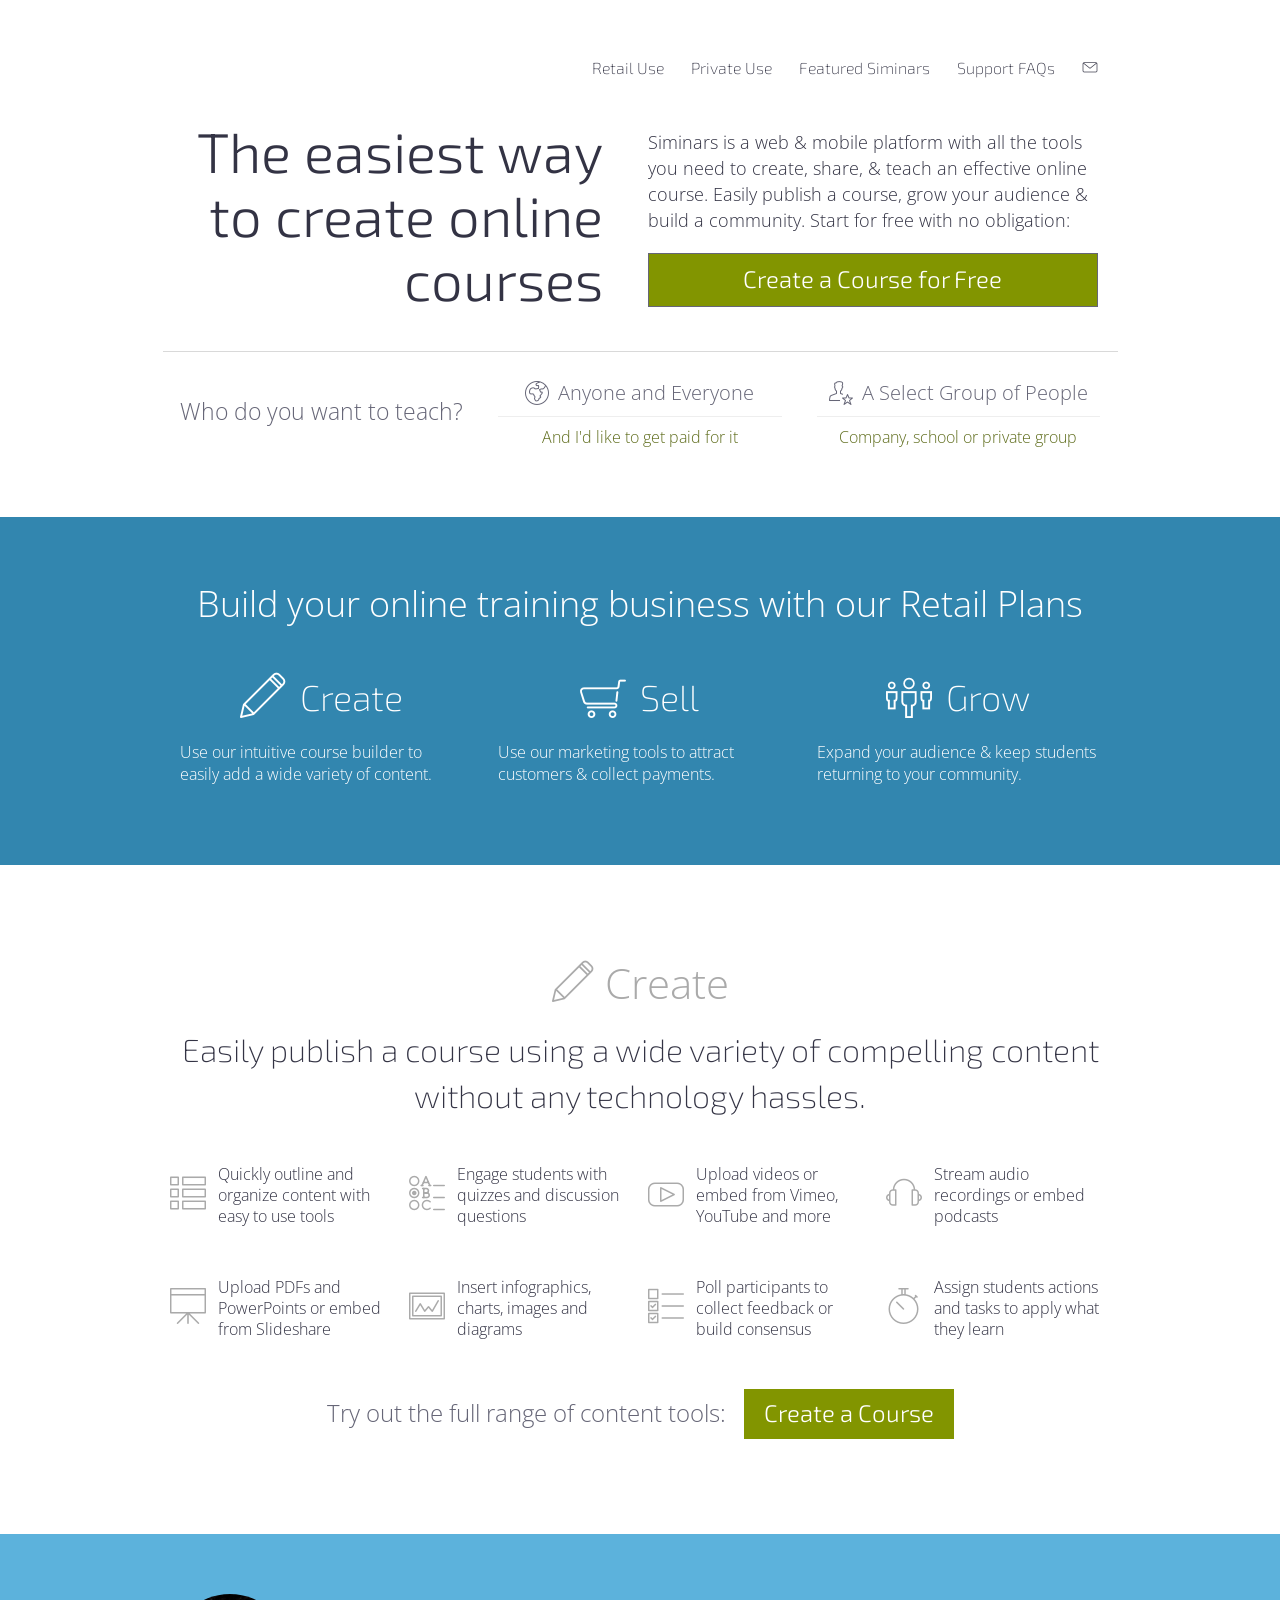
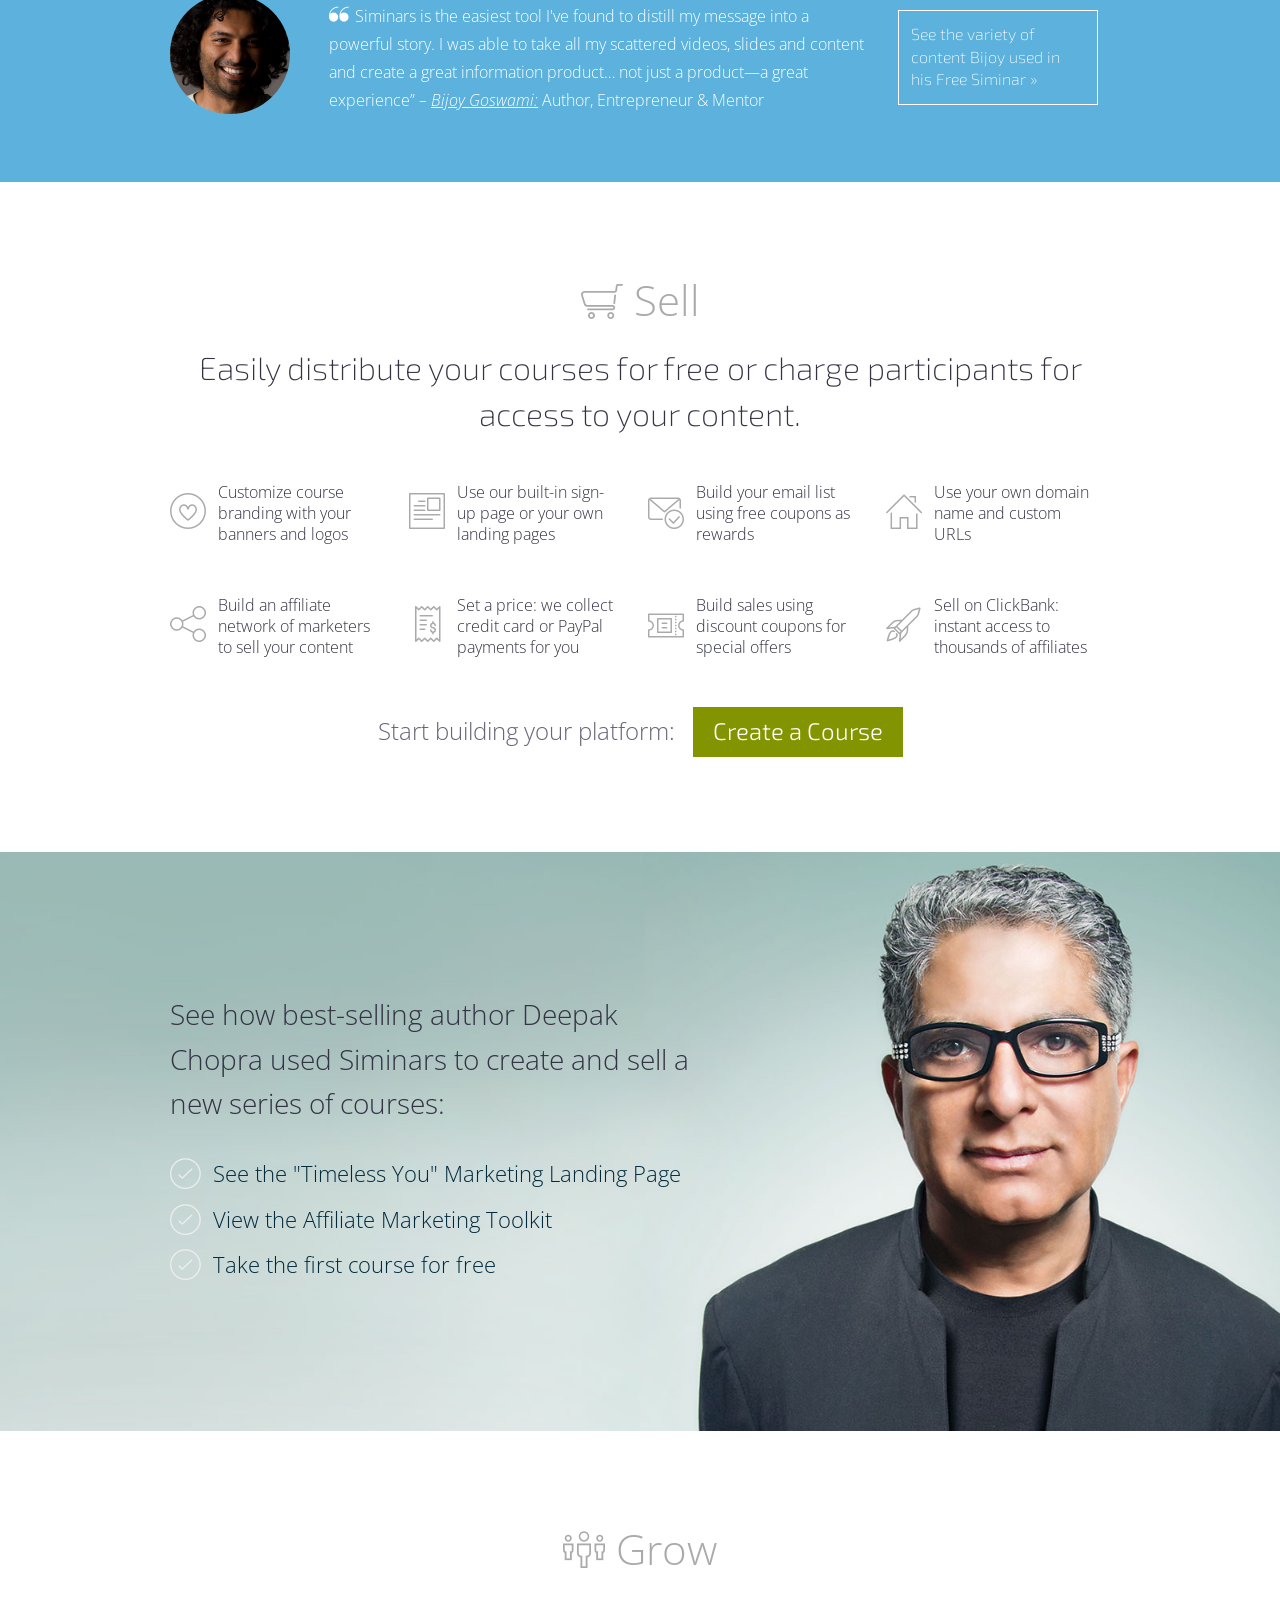
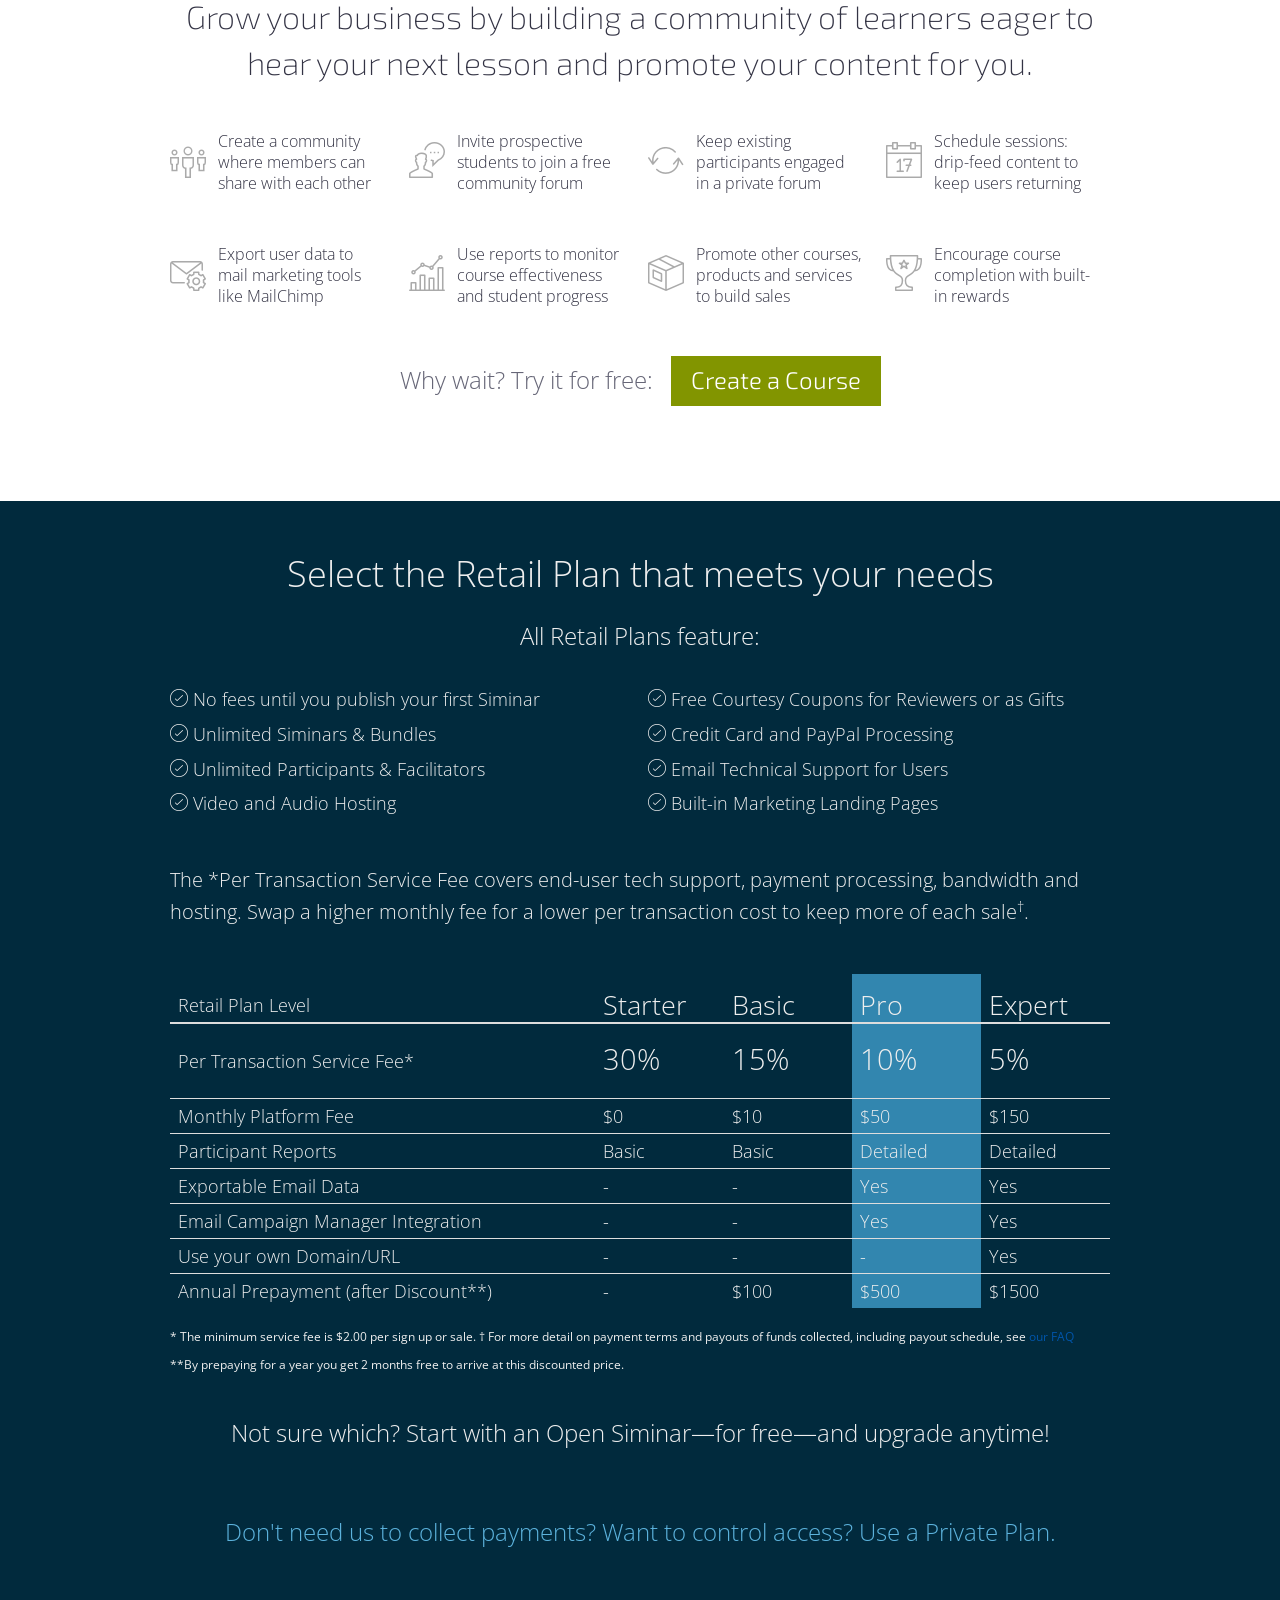
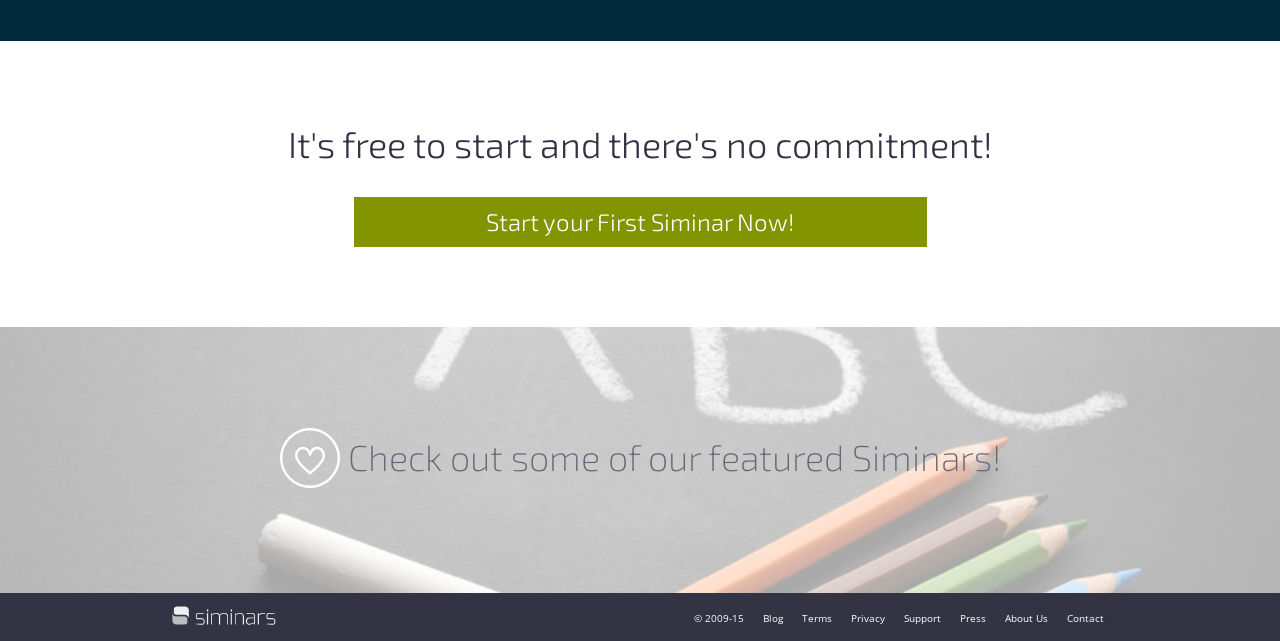
<file: about-gh-pages/index.html>
<!DOCTYPE html>
<html lang="en">

<head>
<meta charset="utf-8">
<meta name="viewport" content="width=device-width, initial-scale=1">
<meta name="robots" content="nofollow" />

<link rel="publisher" href="https://plus.google.com/+Siminars/about" title="Siminars on Google+" />
<link rel="publisher" href="https://plus.google.com/103859827820049497558" title="Siminars on Google+" />

<meta name="robots" content="nofollow" />
<meta content="online courses, online training, online learning, elearning,
keeping ideas interesting, content management, online publishing, branded content,
elearning made fun, internal collaboration, digital media, publishing, edutainment" name="keywords">
<meta name="description" content="The best platform to create online courses. Build, publish & distribute highly effective courses fast. Free for life trial version, no monthly commitments">
<title>Siminars: Easiest way to create online courses</title>

<!-- Le HTML5 shim, for IE6-8 support of HTML elements -->
<!--[if lt IE 9]>
      <script src="https://html5shim.googlecode.com/svn/trunk/html5.js"></script>
    <![endif]-->

<!-- Le styles -->
<link href='https://fonts.googleapis.com/css?family=Exo+2:200,400,700|Open+Sans:300italic,400italic,700italic,300,400,700' rel='stylesheet' type='text/css'>
<link href="css/bootstrap.css" rel="stylesheet">

<script>
  (function(i,s,o,g,r,a,m){i['GoogleAnalyticsObject']=r;i[r]=i[r]||function(){
  (i[r].q=i[r].q||[]).push(arguments)},i[r].l=1*new Date();a=s.createElement(o),
  m=s.getElementsByTagName(o)[0];a.async=1;a.src=g;m.parentNode.insertBefore(a,m)
  })(window,document,'script','//www.google-analytics.com/analytics.js','ga');

  ga('create', 'UA-36221191-1', 'auto');
  ga('send', 'pageview');

</script>

<!-- Start of siminars Zendesk Widget script -->
<script>/*<![CDATA[*/window.zEmbed||function(e,t){var n,o,d,i,s,a=[],r=document.createElement("iframe");window.zEmbed=function(){a.push(arguments)},window.zE=window.zE||window.zEmbed,r.src="javascript:false",r.title="",r.role="presentation",(r.frameElement||r).style.cssText="display: none",d=document.getElementsByTagName("script"),d=d[d.length-1],d.parentNode.insertBefore(r,d),i=r.contentWindow,s=i.document;try{o=s}catch(c){n=document.domain,r.src='javascript:var d=document.open();d.domain="'+n+'";void(0);',o=s}o.open()._l=function(){var o=this.createElement("script");n&&(this.domain=n),o.id="js-iframe-async",o.src=e,this.t=+new Date,this.zendeskHost=t,this.zEQueue=a,this.body.appendChild(o)},o.write('<body onload="document._l();">'),o.close()}("//assets.zendesk.com/embeddable_framework/main.js","siminars.zendesk.com");/*]]>*/</script>
<!-- End of siminars Zendesk Widget script -->

<script type="text/javascript">
adroll_adv_id = "T577UUO6DBAF3DV2ZTKSA6";
adroll_pix_id = "SSC3S4RX6BBJZKR33YEZZI";
(function () {
var oldonload = window.onload;
window.onload = function(){
   __adroll_loaded=true;
   var scr = document.createElement("script");
   var host = (("https:" == document.location.protocol) ? "https://s.adroll.com" : "http://a.adroll.com");
   scr.setAttribute('async', 'true');
   scr.type = "text/javascript";
   scr.src = host + "/j/roundtrip.js";
   ((document.getElementsByTagName('head') || [null])[0] ||
    document.getElementsByTagName('script')[0].parentNode).appendChild(scr);
   if(oldonload){oldonload()}};
}());
</script>

<script src="//load.sumome.com/" data-sumo-site-id="c262cbd4c73509524b10b94e262a6e74b3f0d2019623b8ec97fc470edcf8ed0e" async="async"></script>

</head>

<body>
<iframe id="navigationBar" class="hm-about-frame" frameborder="0" allowtransparency="true" src="https://siminars.com/iframe/navigation-bar"></iframe>

<div class="sma-main-lander">
  <div id="pagetop"></div>
  <div class="sma-main-nav">
    <div class="container">
      <div class="row">
        <div class="col-sm-12">
          <a title="Use Siminars to Make Money" href="#retailplans">Retail Use</a>
          <a title="Use Siminars for Corporate or Team Applications" href="https://about.siminars.com/private.html">Private Use</a>
          <a title="See Sample Siminars" href="https://about.siminars.com/featured.html">Featured Siminars</a>
          <a title="Contact Support or See the Knowledge Base" href="https://support.siminars.com/">Support FAQs</a>
          <a title="Contact Us" href="https://about.siminars.com/aboutus.html#contact"><span class="simicon smi-email"><span></a>
        </div>
      </div>
    </div>
  </div>
  <div class="sma-main-top">
    <div class="container">
      <div class="row">
        <div class="col-sm-6">
          <div class="sma-mt-blurb">
            <h1>The easiest way to create online courses</h1>
          </div>
        </div>
        <div class="col-sm-6">
          <div class="sma-mt-blurb">
            <h2>Siminars is a web &amp; mobile platform with all the tools you need to create, share, &amp; teach an effective online course. Easily publish a course, grow your audience &amp; build a community. Start for free with no obligation:</h2>
            <a href="http://siminars.com/continue?siminar_creation=true" title="Create an Account" class="sma-mt-start">Create a Course for Free</a>
          </div>
        </div>
      </div>
      <div class="row">
        <div class="sma-mt-who">
          <div class="col-sm-4">
            <h3>Who do you want to teach?</h3>
          </div>
          <div class="col-sm-4">
            <a href="#retailplans">
            <h4><span class="simicon smi-globe"></span> Anyone and Everyone</h4>
            <h5>And I'd like to get paid for it</h5>
            </a>
          </div>
          <div class="col-sm-4">
            <a href="http://about.siminars.com/private.html">
            <h4><span class="simicon smi-mentor"></span> A Select Group of People</h4>
            <h5>Company, school or private group</h5>
            </a>
          </div>
        </div>
      </div>
    </div>
  </div>
  <div class="sma-main-why" id="retailplans">
    <div class="container">
      <div class="row">
        <div class="col-sm-12">
          <h1>Build your online training business with our Retail Plans</h1>
        </div>
      </div>
      <div class="row">
        <div class="col-sm-4">
          <div class="sma-mw-blurb">
            <a href="#retailcreate">
            <h2><span class="simicon smi-edit"></span> Create</h2>
            <p>Use our intuitive course builder to easily add a wide variety of content.<p>
            </a>
          </div>
        </div>
        <div class="col-sm-4">
          <div class="sma-mw-blurb">
            <a href="#retailsell">
            <h2><span class="simicon smi-cart"></span> Sell</h2>
            <p>Use our marketing tools to attract customers &amp; collect payments.</p>
            </a>
          </div>
        </div>
        <div class="col-sm-4">
          <div class="sma-mw-blurb">
            <a href="#retailgrow">
            <h2><span class="simicon smi-community"></span> Grow</h2>
            <p>Expand your audience &amp; keep students returning to your community.</p>
            </a>
          </div>
        </div>
      </div>
    </div>
  </div>
  <div id="retailcreate"></div>
  <div class="sma-main-features">
    <div class="container">
      <div class="row">
        <div class="col-sm-12">
          <h1><span class="simicon smi-edit"></span> Create</h1>
          <h2>Easily publish a course using a wide variety of compelling content without any technology hassles.</h2>
        </div>
      </div>
      <div class="row">
        <div class="col-sm-3">
          <div class="sma-mf-blurb">
            <span class="simicon smi-outline"></span>
            <p>Quickly outline and organize content with easy to use tools</p>
          </div>
        </div>
        <div class="col-sm-3">
          <div class="sma-mf-blurb">
            <span class="simicon smi-quiz"></span>
            <p>Engage students with quizzes and discussion questions</p>
          </div>
        </div>
        <div class="col-sm-3">
          <div class="sma-mf-blurb">
            <span class="simicon smi-video"></span>
            <p>Upload videos or embed from Vimeo, YouTube and more</p>
          </div>
        </div>
        <div class="col-sm-3">
          <div class="sma-mf-blurb">
            <span class="simicon smi-audio"></span>
            <p>Stream audio recordings or embed podcasts</p>
          </div>
        </div>
      </div>
      <div class="row">
        <div class="col-sm-3">
          <div class="sma-mf-blurb">
            <span class="simicon smi-slides"></span>
            <p>Upload PDFs and PowerPoints or embed from Slideshare</p>
          </div>
        </div>
        <div class="col-sm-3">
          <div class="sma-mf-blurb">
            <span class="simicon smi-infographic"></span>
            <p>Insert infographics, charts, images and diagrams</p>
          </div>
        </div>
        <div class="col-sm-3">
          <div class="sma-mf-blurb">
            <span class="simicon smi-poll"></span>
            <p>Poll participants to collect feedback or build consensus</p>
          </div>
        </div>
        <div class="col-sm-3">
          <div class="sma-mf-blurb">
            <span class="simicon smi-timer"></span>
            <p>Assign students actions and tasks to apply what they learn</p>
          </div>
        </div>
      </div>
      <div class="row">
        <div class="col-sm-12">
          <h3>Try out the full range of content tools: <a href="https://siminars.com/continue?siminar_creation=true" title="Create a Siminar">Create a Course</a></h3>
        </div>
      </div>
    </div>
  </div>
  <div class="sma-main-seecreate">
    <div class="container">
      <div class="row">
        <div class="col-sm-2">
          <img class="sma-avatar" src="images/hm-avatar-bijoy.jpg" />
        </div>
        <div class="col-sm-7">
          <h4><span class="simicon smi-blockquote smi-fill"></span> Siminars is the easiest tool I've found to distill my message into a powerful story. I was able to take all my scattered videos, slides and content and create a great information product&hellip; not just a product&mdash;a great experience&rdquo; <i>&ndash; <a href="http://en.wikipedia.org/wiki/Bijoy_Goswami" target="_blank">Bijoy Goswami:</a></i> Author, Entrepreneur &amp; Mentor </h4>
        </div>
        <div class="col-sm-3">
          <a href="http://siminars.com/135932945388447337118098/summary.sv" target="_blank" class="sma-view-siminar">See the variety of content Bijoy used in his Free Siminar &raquo;</a>
        </div>
      </div>
    </div>
  </div>
  <div id="retailsell"></div>
  <div class="sma-main-features">
    <div class="container">
      <div class="row">
        <div class="col-sm-12">
          <h1><span class="simicon smi-cart"></span> Sell</h1>
          <h2>Easily distribute your courses for free or charge participants for access to your content.</h2>
        </div>
      </div>
      <div class="row">
        <div class="col-sm-3">
          <div class="sma-mf-blurb">
            <span class="simicon smi-heart-circle"></span>
            <p>Customize course branding with your banners and logos</p>
          </div>
        </div>
        <div class="col-sm-3">
          <div class="sma-mf-blurb">
            <span class="simicon smi-post"></span>
            <p>Use our built-in sign-up page or your own landing pages</p>
          </div>
        </div>
        <div class="col-sm-3">
          <div class="sma-mf-blurb">
            <span class="simicon smi-email-check"></span>
            <p>Build your email list using free coupons as rewards</p>
          </div>
        </div>
        <div class="col-sm-3">
          <div class="sma-mf-blurb">
            <span class="simicon smi-home"></span>
            <p>Use your own domain name and custom URLs</p>
          </div>
        </div>
      </div>
      <div class="row">
        <div class="col-sm-3">
          <div class="sma-mf-blurb">
            <span class="simicon smi-share"></span>
            <p>Build an affiliate network of marketers to sell your content</p>
          </div>
        </div>
        <div class="col-sm-3">
          <div class="sma-mf-blurb">
            <span class="simicon smi-receipt"></span>
            <p>Set a price: we collect credit card or PayPal payments for you</p>
          </div>
        </div>
        <div class="col-sm-3">
          <div class="sma-mf-blurb">
            <span class="simicon smi-ticket"></span>
            <p>Build sales using discount coupons for special offers</p>
          </div>
        </div>
        <div class="col-sm-3">
          <div class="sma-mf-blurb">
            <span class="simicon smi-rocket"></span>
            <p>Sell on ClickBank: instant access to thousands of affiliates</p>
          </div>
        </div>
      </div>
      <div class="row">
        <div class="col-sm-12">
          <h3>Start building your platform: <a href="http://siminars.com/continue?siminar_creation=true" title="Create a Siminar">Create a Course</a></h3>
        </div>
      </div>
    </div>
  </div>
  <div class="sma-main-seesell">
    <div class="container">
      <div class="row">
        <div class="col-sm-7">
          <h1>See how best-selling author Deepak Chopra used Siminars to create and sell a new series of courses:</h1>
          <h2><a href="http://timelessyou.grandparents.com" target="_blank"><span class="simicon smi-check-circle"></span> See the "Timeless You" Marketing Landing Page</a></h2>
          <h2><a href="http://promote.siminars.com/timelessyou" target="_blank"><span class="simicon smi-check-circle"></span> View the Affiliate Marketing Toolkit</a></h2>
          <h2><a href="http://timelessyou.grandparents.com/136406739818848371518098/summary/signup.sv" target="_blank"><span class="simicon smi-check-circle"></span> Take the first course for free</a></h2>
        </div>
      </div>
    </div>
  </div>
  <div id="retailgrow"></div>
  <div class="sma-main-features">
    <div class="container">
      <div class="row">
        <div class="col-sm-12">
          <h1><span class="simicon smi-community"></span> Grow</h1>
          <h2>Grow your business by building a community of learners eager to hear your next lesson and promote your content for you.</h2>
        </div>
      </div>
      <div class="row">
        <div class="col-sm-3">
          <div class="sma-mf-blurb">
            <span class="simicon smi-community"></span>
            <p>Create a community where members can share with each other</p>
          </div>
        </div>
        <div class="col-sm-3">
          <div class="sma-mf-blurb">
            <span class="simicon smi-feedback"></span>
            <p>Invite prospective students to join a free community forum</p>
          </div>
        </div>
        <div class="col-sm-3">
          <div class="sma-mf-blurb">
            <span class="simicon smi-refresh"></span>
            <p>Keep existing participants engaged in a private forum</p>
          </div>
        </div>
        <div class="col-sm-3">
          <div class="sma-mf-blurb">
            <span class="simicon smi-event"></span>
            <p>Schedule sessions: drip-feed content to keep users returning</p>
          </div>
        </div>
      </div>
      <div class="row">
        <div class="col-sm-3">
          <div class="sma-mf-blurb">
            <span class="simicon smi-email-settings"></span>
            <p>Export user data to mail marketing tools like MailChimp</p>
          </div>
        </div>
        <div class="col-sm-3">
          <div class="sma-mf-blurb">
            <span class="simicon smi-report"></span>
            <p>Use reports to monitor course effectiveness and student progress</p>
          </div>
        </div>
        <div class="col-sm-3">
          <div class="sma-mf-blurb">
            <span class="simicon smi-product"></span>
            <p>Promote other courses, products and services to build sales</p>
          </div>
        </div>
        <div class="col-sm-3">
          <div class="sma-mf-blurb">
            <span class="simicon smi-trophy"></span>
            <p>Encourage course completion with built-in rewards</p>
          </div>
        </div>
      </div>
      <div class="row">
        <div class="col-sm-12">
          <h3>Why wait? Try it for free: <a href="http://siminars.com/continue?siminar_creation=true" title="Create a Course">Create a Course</a></h3>
        </div>
      </div>
    </div>
  </div>
  <div id="retailplantiers"></div>
  <div class="sma-retail-plans">
    <div class="container">
      <div class="row">
        <div class="col-sm-12">
          <h1>Select the Retail Plan that meets your needs</h1>
          <h2>All Retail Plans feature:</h2>
        </div>
      </div>
      <div class="row">
        <div class="col-sm-6">
          <h4><span class="simicon smi-check-circle"></span> No fees until you publish your first Siminar</h4>
          <h4><span class="simicon smi-check-circle"></span> Unlimited Siminars &amp; Bundles</h4>
          <h4><span class="simicon smi-check-circle"></span> Unlimited Participants &amp; Facilitators</h4>
          <h4><span class="simicon smi-check-circle"></span> Video and Audio Hosting</h4>
        </div>
        <div class="col-sm-6">
          <h4><span class="simicon smi-check-circle"></span> Free Courtesy Coupons for Reviewers or as Gifts</h4>
          <h4><span class="simicon smi-check-circle"></span> Credit Card and PayPal Processing</h4>
          <h4><span class="simicon smi-check-circle"></span> Email Technical Support for Users</h4>
          <h4><span class="simicon smi-check-circle"></span> Built-in Marketing Landing Pages</h4>
        </div>
      </div>
      <div class="row">
        <div class="col-sm-12">
          <h3>The *Per Transaction Service Fee covers end-user tech support, payment processing, bandwidth and hosting. Swap a higher monthly fee for a lower per transaction cost to keep more of each sale<sup>&dagger;</sup>.</h3>
        </div>
      </div>
      <div class="row">
        <div class="col-sm-12">
          <table class="table">
            <thead>
              <tr>
                <th>Retail Plan Level</th>
                <th class="sma-minwidth">Starter</th>
                <th class="sma-minwidth">Basic</th>
                <th class="sma-minwidth sma-special">Pro</th>
                <th class="sma-minwidth">Expert</th>
              </tr>
            </thead>
            <tbody>
              <tr>
                <td><span class="sma-svctitle">Per Transaction Service Fee*</span></td>
                <td><span class="sma-svcfee">30%</span></td>
                <td><span class="sma-svcfee">15%</span></td>
                <td class="sma-special"><span class="sma-svcfee">10%</span></td>
                <td><span class="sma-svcfee">5%</span></td>
              </tr>
              <tr>
                <td>Monthly Platform Fee</td>
                <td>$0</td>
                <td>$10</td>
                <td class="sma-special">$50</td>
                <td>$150</td>
              </tr>
              <tr>
                <td>Participant Reports</td>
                <td>Basic</td>
                <td>Basic</td>
                <td class="sma-special">Detailed</td>
                <td>Detailed</td>
              </tr>
              <tr>
                <td>Exportable Email Data</td>
                <td>-</td>
                <td>-</td>
                <td class="sma-special">Yes</td>
                <td>Yes</td>
              </tr>
              <tr>
                <td>Email Campaign Manager Integration</td>
                <td>-</td>
                <td>-</td>
                <td class="sma-special">Yes</td>
                <td>Yes</td>
              </tr>
              <tr>
                <td>Use your own Domain/URL</td>
                <td>-</td>
                <td>-</td>
                <td class="sma-special">-</td>
                <td>Yes</td>
              </tr>
              <tr>
                <td>Annual Prepayment (after Discount**)</td>
                <td>-</td>
                <td>$100</td>
                <td class="sma-special">$500</td>
                <td>$1500</td>
              </tr>
            </tbody>
          </table>
          <p>* The minimum service fee is $2.00 per sign up or sale. &dagger; For more detail on payment terms and payouts of funds collected, including payout schedule, see <a href="http://support.siminars.com/hc/en-us/categories/200256510-Payments-and-Refunds">our FAQ</a></p>
          <p>**By prepaying for a year you get 2 months free to arrive at this discounted price.</p>
        </div>
      </div>
      <div class="row">
        <div class="col-sm-12">
          <h2>Not sure which? Start with an Open Siminar&mdash;for free&mdash;and upgrade anytime!</h2>
        </div>
      </div>
      <div class="row">
        <div class="col-sm-12">
          <h2><a href="https://about.siminars.com/private.html">Don't need us to collect payments? Want to control access? Use a Private Plan.</a></h2>
        </div>
      </div>
    </div>
  </div>
  <div class="sma-main-start">
    <div class="container">
      <div class="row">
        <h1>It's free to start and there's no commitment!</h1>
        <a href="https://siminars.com/continue?siminar_creation=true" title="Create an Course">Start your First Siminar Now!</a>
      </div>
    </div>
  </div>
  <div class="sma-main-featured">
    <div class="container">
      <div class="row">
        <div class="col-sm-12">
          <a href="http://about.siminars.com/featured.html">
            <h1><span class="simicon smi-heart-circle"></span> Check out some of our featured Siminars!</h1>
          </a>
        </div>
      </div>
    </div>
  </div>
  <div class="sma-main-footer">
    <div class="container">
      <div class="row">
        <div class="col-sm-12">
          <a href="https://about.siminars.com"><img src="images/hm2-siminarlogo.png" /></a>
          <div class="sma-footer-links">
            <a href="https://about.siminars.com/terms.html#copyright">&copy; 2009-15</a>
            <a href="https://blog.siminars.com/" target="_blank">Blog</a>
            <a href="https://about.siminars.com/terms.html#terms">Terms</a>
            <a href="https://about.siminars.com/terms.html#privacy">Privacy</a>
            <a href="https://support.siminars.com/">Support</a>
            <a href="https://about.siminars.com/aboutus.html#press">Press</a>
            <a href="https://about.siminars.com/aboutus.html">About Us</a>
            <a href="https://about.siminars.com/aboutus.html#contact">Contact</a>s
          </div>
        <div>
      </div>
    </div>
  </div>
</div>
  </div>
</body>

</html>
</file>
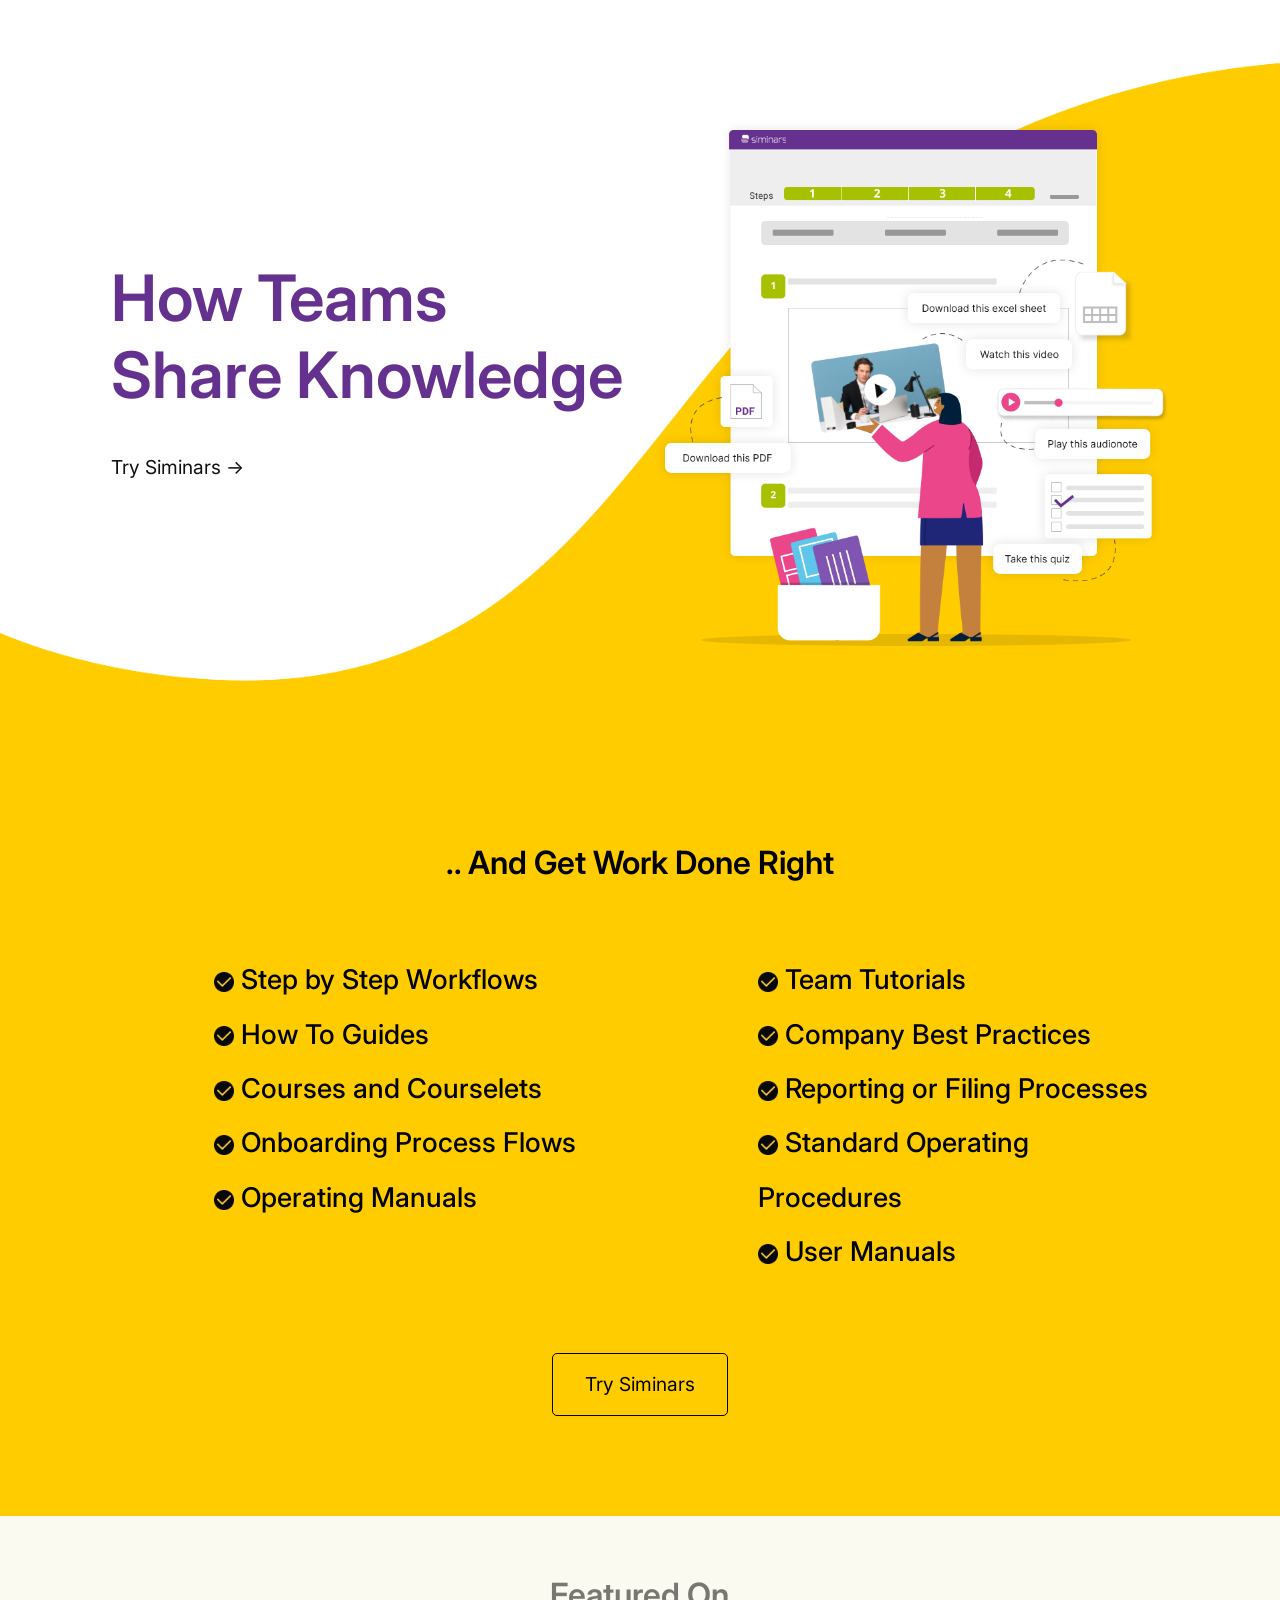
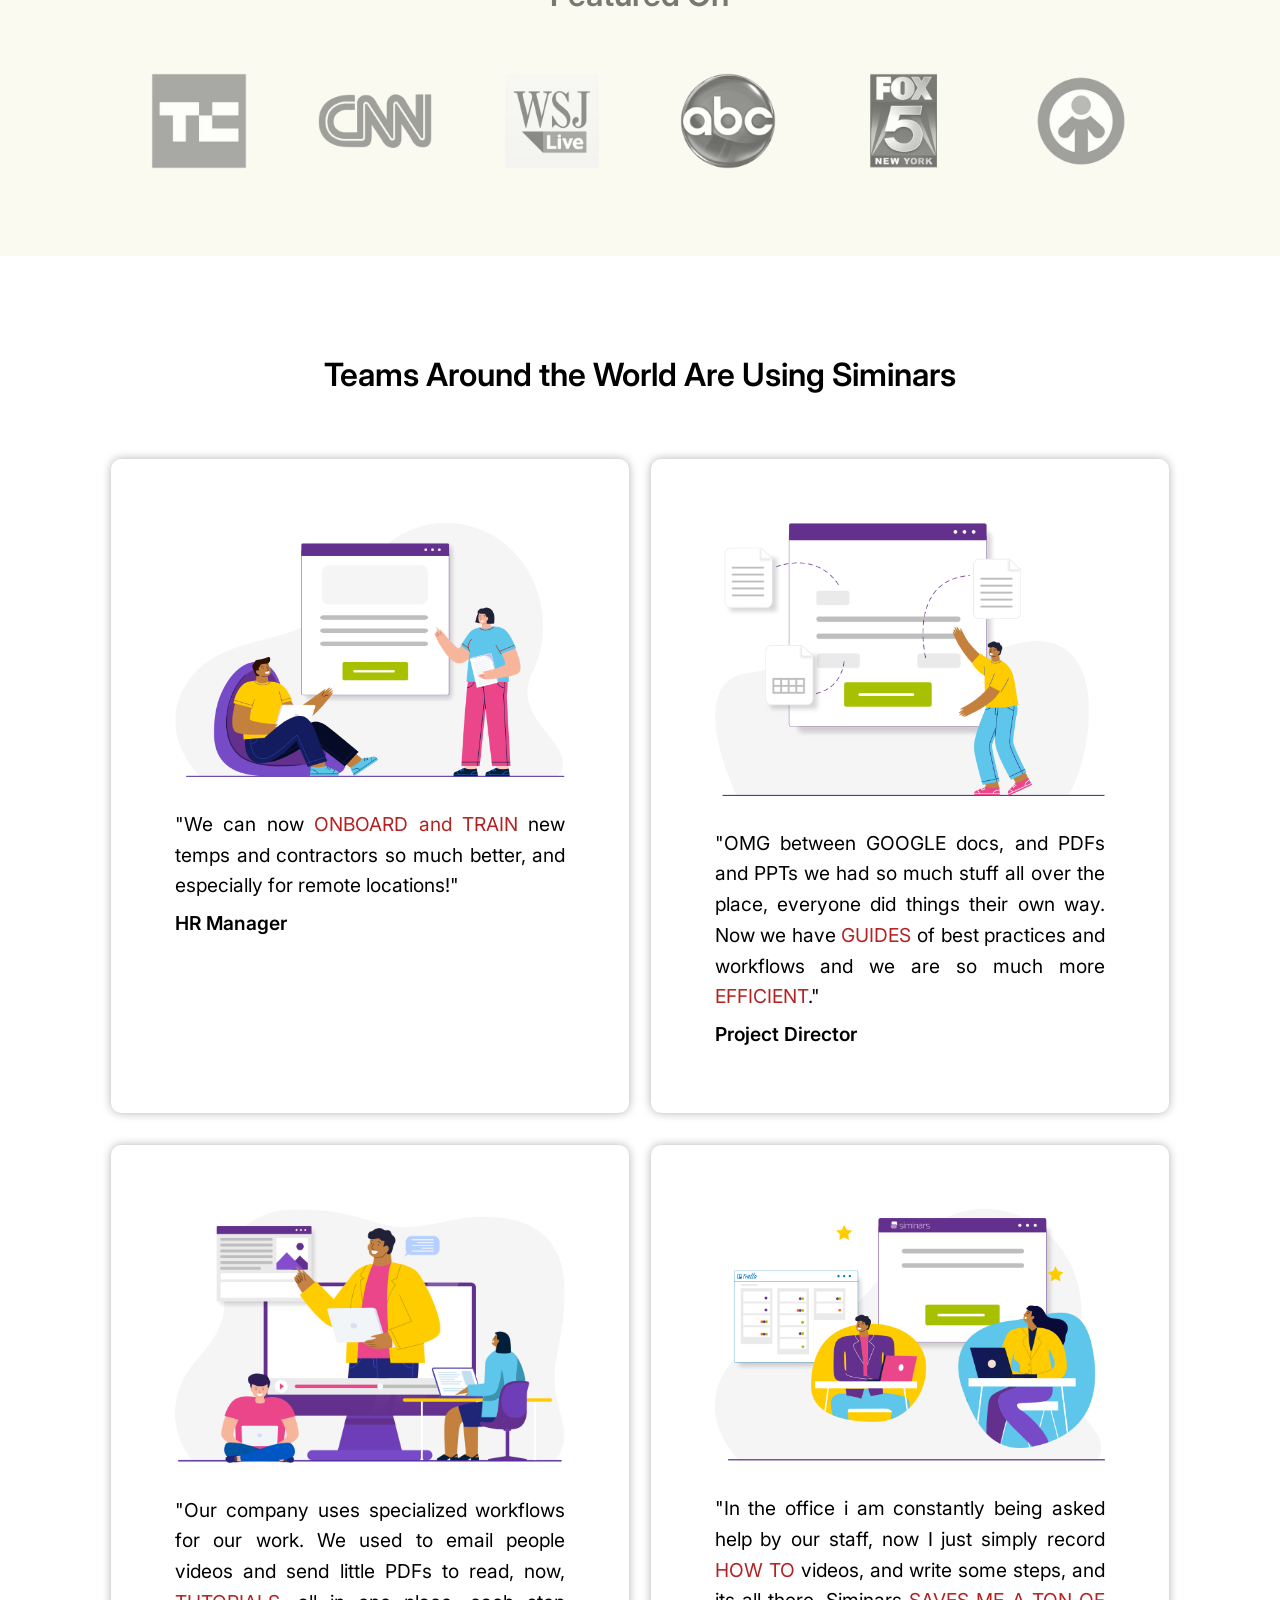
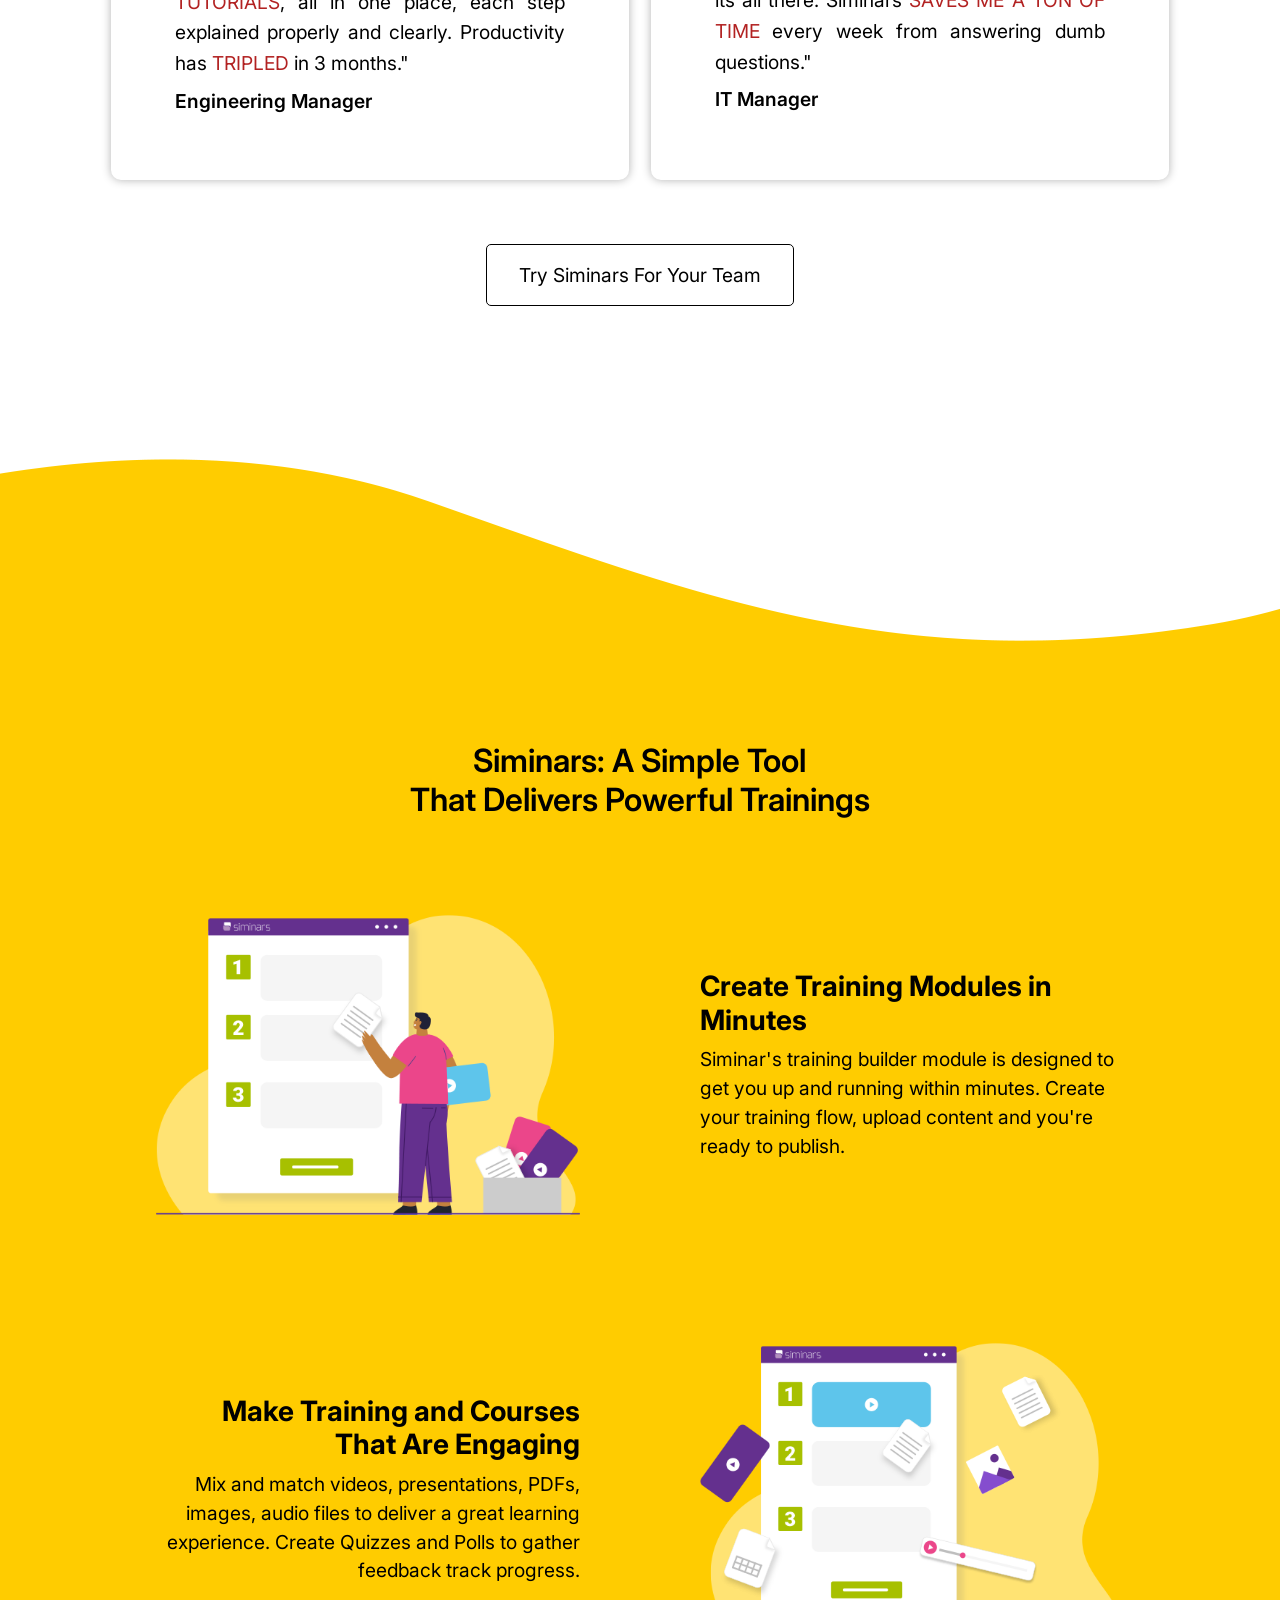
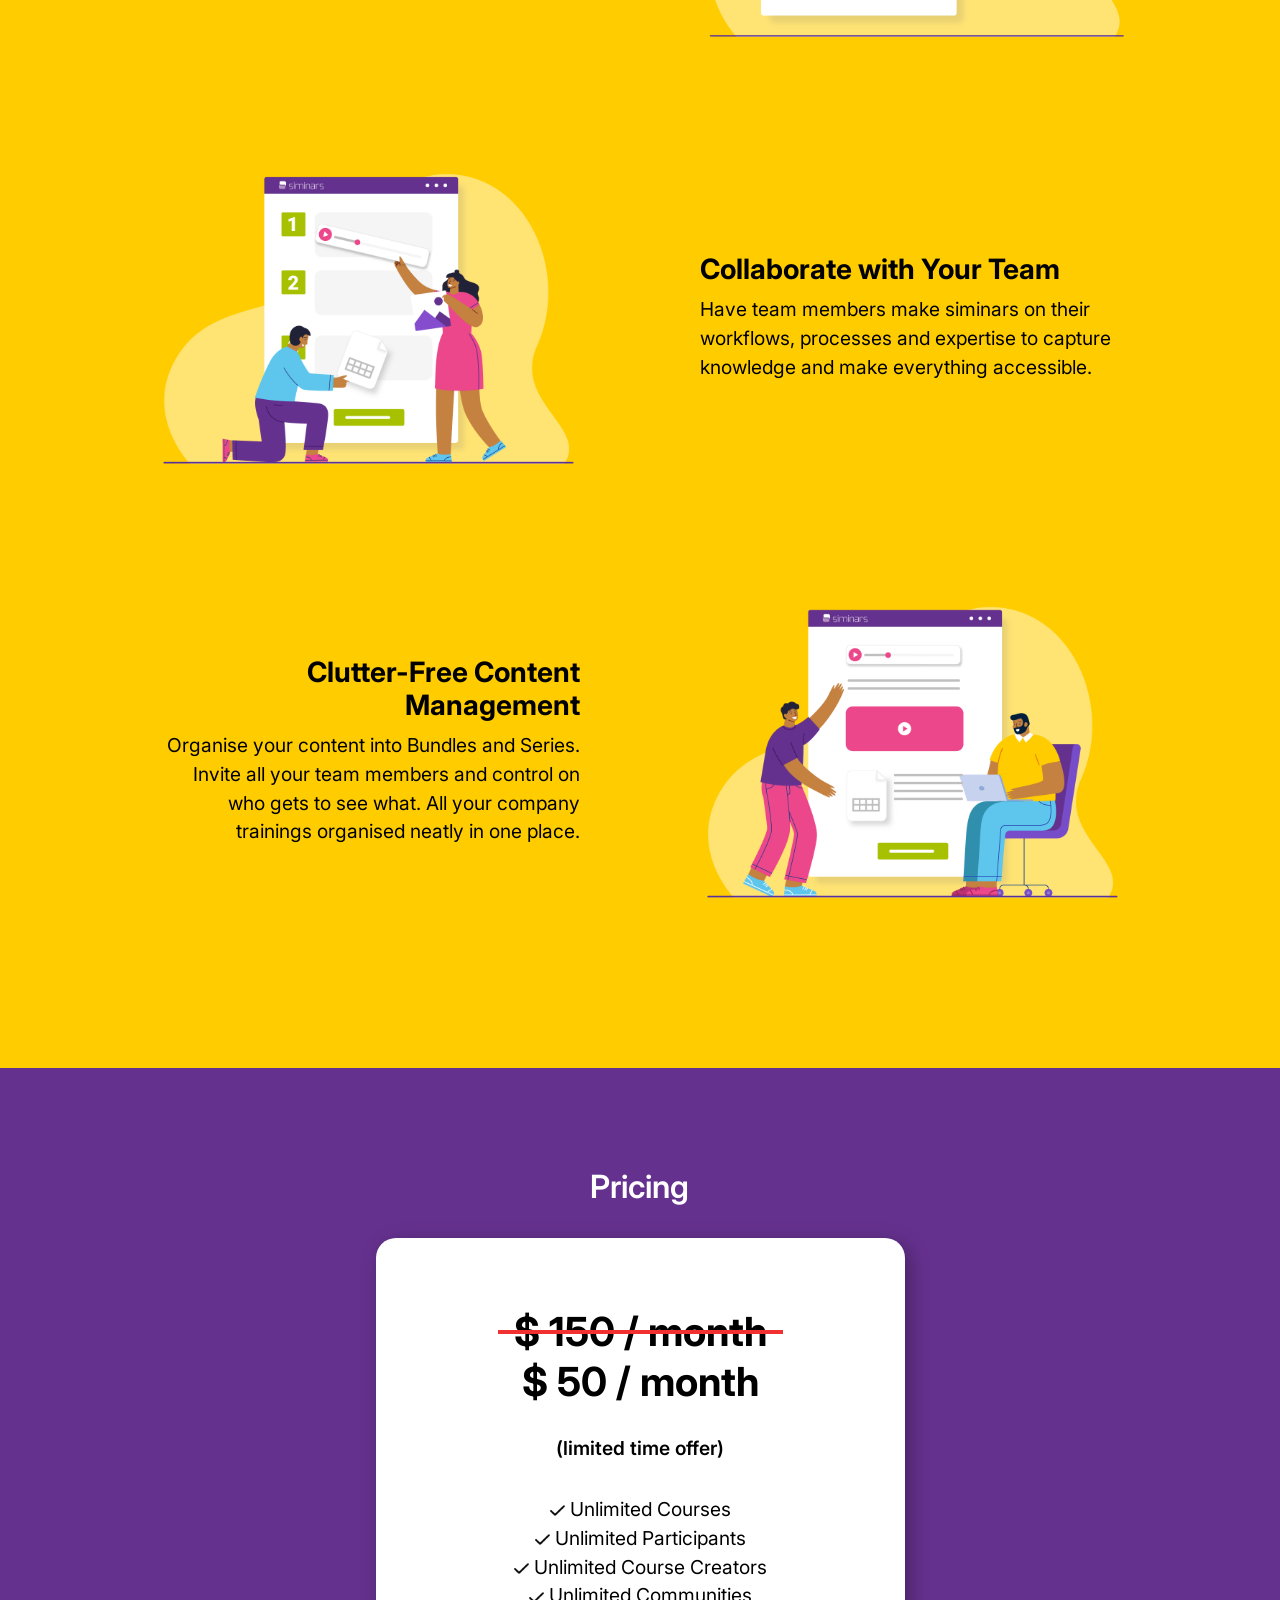
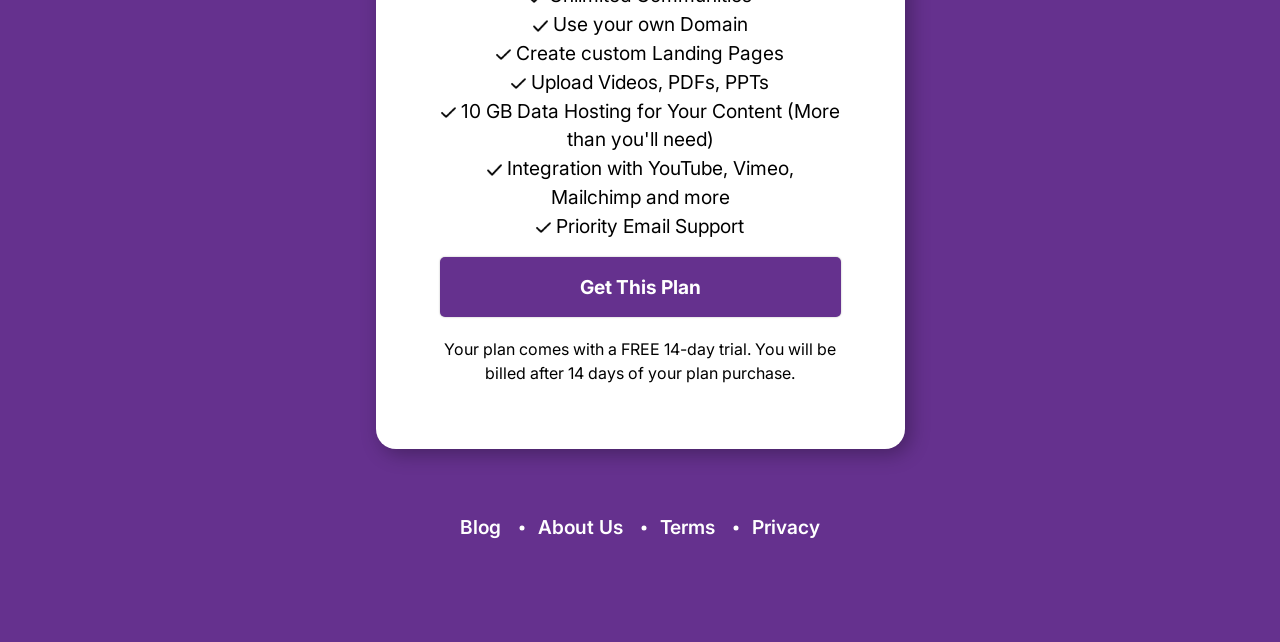
<file: index-old.html>
<!DOCTYPE html>
<html>
<head>
<!-- <meta http-equiv="refresh" content="2" > -->
  <meta name="viewport" content="width=device-width, initial-scale=1.0">
  <link rel="stylesheet" href="https://cdnjs.cloudflare.com/ajax/libs/font-awesome/5.11.2/css/all.min.css" integrity="sha256-+N4/V/SbAFiW1MPBCXnfnP9QSN3+Keu+NlB+0ev/YKQ=" crossorigin="anonymous" />
  <link href="https://fonts.googleapis.com/css2?family=Inter:wght@100;300;400;600;700;900&display=swap" rel="stylesheet"> 
  <link rel="stylesheet" href="vendor/bootstrap/css/bootstrap.min.css">
  <link rel="stylesheet" href="css/style.css">
  <link rel="icon" type="image/png" href="img/favicon.png"/>
  
  
  <meta charset="UTF-8" />
  <meta name="viewport" content="width=device-width, initial-scale=1.0" />
  <meta http-equiv="X-UA-Compatible" content="ie=edge" />
  <title>Siminars: Employee Training Software</title>
  <meta name="description" content="Siminars is the easiest way to create simple, step-by-step training modules and courses for your employees and team members." />
  <meta itemprop="name" content="Siminars: Employee Training Software" />
  <meta itemprop="description" content="Siminars is the easiest way to create simple, step-by-step training modules and courses for your employees and team members."/>
  <meta name="twitter:card" content="summary" />
  <meta name="twitter:title" content="Siminars: Employee Training Software" />
  <meta name="twitter:description" content="Siminars: Employee Training Software" />
<!--   <meta name="twitter:site" content="" /> -->
<!--   <meta name="twitter:image:src" content="meta image URL" />Open Graph general (Facebook, Pinterest & Google+) -->
  <meta property="og:title" content="Siminars: Employee Training Software" />
  <meta property="og:description" content="Siminars is the easiest way to create simple, step-by-step training modules and courses for your employees and team members." />
  <meta property="og:url" content="https://siminars.com" />
  <meta property="og:site_name" content="Siminars: Employee Training Software" />
  <meta property="og:type" content="website" />
<!--   <meta property="og:image" content="meta image URL" /> -->

  <!-- Google Tag Manager -->
<script>(function(w,d,s,l,i){w[l]=w[l]||[];w[l].push({'gtm.start':
new Date().getTime(),event:'gtm.js'});var f=d.getElementsByTagName(s)[0],
j=d.createElement(s),dl=l!='dataLayer'?'&l='+l:'';j.async=true;j.src=
'https://www.googletagmanager.com/gtm.js?id='+i+dl;f.parentNode.insertBefore(j,f);
})(window,document,'script','dataLayer','GTM-MN64HK');</script>
<!-- End Google Tag Manager -->
</head>
<body>
    <!-- Google Tag Manager (noscript) -->
<noscript><iframe src="https://www.googletagmanager.com/ns.html?id=GTM-MN64HK"
height="0" width="0" style="display:none;visibility:hidden"></iframe></noscript>
<!-- End Google Tag Manager (noscript) -->
    <!-- main header -->
<!--     <div class="top-header-nav-wrap">
      <div class="container">
        <div class="header-main-nav-wrap">
          <nav class="header-main-navbar navbar navbar-expand-lg navbar-light">
            <a class="navbar-brand" href="/">
              <img src="img/logo.png" alt="" class="img-fluid">
            </a>
          </nav>
        </div>
      </div>
    </div> -->
    <iframe id="navigationBar" class="hm-about-frame" frameborder="0" allowtransparency="true" src="https://siminars.com/iframe/navigation-bar"></iframe>
    <header class="section section--main-header">
      <div class="section--inner container">
        <div class="header-main-info-section row">
          <div class="col-lg-6">
            <div class="header-main-content">
              <h1 class="header-main-content__main-heading">
                How Teams Share Knowledge
              </h1>
              <div id="examples">
              <div class="header-main-content__main-desc">
                <a href="#purchase" class="left">Try Siminars -></a>
              </div>
            </div>
            </div>   
          </div>
          <div class="col-lg-6">
            <div class="header-main-content__img-wrap">
              <img src="img/header-1.png" alt="" class="img-fluid">
            </div>
          </div>
        </div> 
      </div>
    </header>    
  <!-- main header -->
  <!-- top yellow --section-->
    <div class="section section--bg-yellow">
      <div class="section--inner container">
        <div class="text-center">
          <h2 class="section__heading">
            <br>
            .. And Get Work Done Right
            <br>
            <br>
          </h2>
          <div class="section__desc">
            <div class="row">              
              <div class="col-lg-6">
                  <ul class="tick-list can-do">                
                    <li><img class="list-item-img-main" src="img/tick-yellow.png"> Step by Step Workflows</li>
                    <li><img class="list-item-img-main" src="img/tick-yellow.png"> How To Guides</li>                                
                    <li><img class="list-item-img-main" src="img/tick-yellow.png"> Courses and Courselets</li>
                    <li><img class="list-item-img-main" src="img/tick-yellow.png"> Onboarding Process Flows</li>
                    <li><img class="list-item-img-main" src="img/tick-yellow.png"> Operating Manuals</li>                  
                </ul>
              </div>
              <div class="col-lg-6">
                  <ul class="tick-list can-do">                                    
                    <li><img class="list-item-img-main" src="img/tick-yellow.png"> Team Tutorials</li>              
                    <li><img class="list-item-img-main" src="img/tick-yellow.png"> Company Best Practices</li>
                    <li><img class="list-item-img-main" src="img/tick-yellow.png"> Reporting or Filing Processes</li>
                    <li><img class="list-item-img-main" src="img/tick-yellow.png"> Standard Operating Procedures</li>
                    <li><img class="list-item-img-main" src="img/tick-yellow.png"> User Manuals</li>
                </ul>
              </div>              
            </div>
            <div class="header-main-content__btn-wrap">
              <br><br>
                <a href="#purchase" class="btn btn--black-bordered btn--semi-bold">Try Siminars</a>
              </div>
          </div>
        </div>

<!--         <div class="text-center">
          <h2 class="section__heading">
            Remove Bottlenecks For Your Remote Teams
          </h2>
          <div class="section__desc">
            <div class="row">
              <div class="col-lg-8 offset-lg-2">
                Create simple step-by-step How-Tos for your team. Do away with messy shared docs that takes forever to find or frustrating email conversations - replace all that with simple How-Tos built on Siminars.
              </div>
            </div>
          </div>
        </div> -->
      </div>
    </div>
  <!-- top yellow --section-->
  <!-- featured on section -->
    <div class="section section--grey-bg section--medium-pad">
      <div class="section--inner container">
        <h2 class="section__heading section__heading--md section__heading--grey">Featured On</h2>
        <ul class="siminar-featured-on-list">
          <li><a href="http://techcrunch.com/2014/02/18/deepak-chopra-talks-about-mindfulness-and-the-future-of-government/"><img class="img-fluid" src="img/techcrunch.png" alt=""></a></li>
          <li><a href="http://www.cnn.com/video/?/video/bestoftv/2014/02/07/exp-pmt-jay-leno-tonight-show-deepak-chopra.cnn&video_referrer=http%3A%2F%2Fwww.bing.com%2Fsearch%3Fq%3Dpiers%2Bmorgan%2Bdeepak%2Bchopra%26form%3DMSNH14%26refig%3Dc763bc2185c2480185dff9b12c8c54cc%26pq%3Dpiers%2Bmorgan%2Bdeepak%2Bchopra%26sc%3D8-13%26sp%3D-1%26qs%3Dn%26sk%3D#/video/bestoftv/2014/02/07/exp-pmt-jay-leno-tonight-show-deepak-chopra.cnn"><img class="img-fluid" src="img/cnn.png" alt=""></a></li>
          <li><a href="http://live.wsj.com/video/deepak-chopra-on-age-reversal-concept-his-career/47164DF5-CF00-4779-B948-3281BD13B510.html#!47164DF5-CF00-4779-B948-3281BD13B510"><img class="img-fluid" src="img/wsjlive.png" alt=""></a></li>
          <li><a href="http://abcnews.go.com/Entertainment/video/inside-mind-deepak-chopra-22383001"><img class="img-fluid" src="img/abc.png" alt=""></a></li>
          <li><a href="http://www.myfoxny.com/story/24652877/deepak-chopra-on-how-to-avoid-valentines-day-pressures"><img class="img-fluid" src="img/foxny5.png" alt=""></a></li>
          <li><a href="http://www.examiner.com/article/deepak-chopra-discusses-timeless-you-mind-over-matter?cid=db_articles"><img class="img-fluid" src="img/examiner.png" alt=""></a></li>
        </ul>
      </div>
    </div>
  <!-- featured on section -->
  <!-- first info section -->
    <div class="section">
      <div class="section--inner container">
        <h2 class="section__heading">Teams Around the World Are Using Siminars</h2>
        <div class="info-card-wrap">
          <div class="info-card">
            <div class="info-card__img-wrap">
              <img src="img/info-first-2.png" alt="" class="img-fluid">
            </div>
            <div class="info-card__info">
              <!-- <h3 class="info-card__heading">Onboarding Remote Contractors Made Easy</h3> -->
              <div class="info-card__desc">
                "We can now <span style="color: #B22222">ONBOARD and TRAIN</span> new temps and contractors so much better, and especially for remote locations!"
              </div>
              <div class="info-card__user">HR Manager</div>
            </div>
          </div>
          <div class="info-card">
            <div class="info-card__img-wrap">
              <img src="img/info-first-3.png" alt="" class="img-fluid">
            </div>
            <div class="info-card__info">
              <!-- <h3 class="info-card__heading">IT Manager's Dream Tool!</h3> -->
              <div class="info-card__desc">
                "OMG between GOOGLE docs, and PDFs and PPTs we had so much stuff all over the place, everyone did things their own way. Now we have <span style="color: #B22222">GUIDES</span> of best practices and workflows and we are so much more <span style="color: #B22222">EFFICIENT</span>."
              </div>
              <div class="info-card__user">Project Director</div>
            </div>
          </div>
          <div class="info-card">
            <div class="info-card__img-wrap">
              <img src="img/info-first-1.png" alt="" class="img-fluid">
            </div>
            <div class="info-card__info">
              <!-- <h3 class="info-card__heading">Business Workflows Visualised!</h3> -->
              <div class="info-card__desc">
                "Our company uses specialized workflows for our work. We used to email people videos and send little PDFs to read, now, <span style="color: #B22222">TUTORIALS</span>, all in one place, each step explained properly and clearly. Productivity has <span style="color: #B22222">TRIPLED</span> in 3 months."
              </div>
              <div class="info-card__user">Engineering Manager</div>
            </div>
          </div>
          <div class="info-card">
            <div class="info-card__img-wrap">
              <img src="img/info-first-4.png" alt="" class="img-fluid">
            </div>
            <div class="info-card__info">
              <!-- <h3 class="info-card__heading">Explaining Tools and Workflows</h3> -->
              <div class="info-card__desc">
                "In the office i am constantly being asked help by our staff, now I just simply record <span style="color: #B22222">HOW TO</span> videos, and write some steps, and its all there. Siminars <span style="color: #B22222">SAVES ME A TON OF TIME</span> every week from answering dumb questions."
              </div>
              <div class="info-card__user">IT Manager</div>
            </div>
          </div>
        </div>
        <div class="section__btn-wrap text-center">
          <a href="#purchase" class="btn btn--black-bordered btn--semi-bold">Try Siminars for your Team</a>
        </div>
      </div>
    </div>
  <!-- first info section -->
  <!-- yello curve seprator -->
    <div class="yellow-curve-seperator">&nbsp;</div>
  <!-- yello curve seprator -->
  <!-- second section -->
    <div class="section section--bg-yellow">
      <div class="section--inner container">
        <h2 class="section__heading">
         Siminars: A Simple Tool <br/> That Delivers Powerful Trainings
        </h2>
        <div class="info-section info-section--lr-align">
          <div class="row">
            <div class="col-lg-5">
              <h3 class="info-section__heading">
               Create Training Modules in Minutes
              </h3>
              <div class="info-section__desc">
               Siminar's training builder module is designed to get you up and running within minutes. Create your training flow, upload content and you're ready to publish.
              </div>
            </div>
            <div class="col-lg-5">
              <div class="info-section__img"><img class="img-fluid" src="img/info-second-1.png" alt=""></div>
            </div>
          </div>
        </div>
        <div class="info-section info-section--lr-align">
          <div class="row">
            <div class="col-lg-5">
              <h3 class="info-section__heading">
                Make Training and Courses That Are Engaging
              </h3>
              <div class="info-section__desc">
               Mix and match videos, presentations, PDFs, images, audio files to deliver a great learning experience. Create Quizzes and Polls to gather feedback track progress. 
              </div>
            </div>
            <div class="col-lg-5">
              <div class="info-section__img"><img class="img-fluid" src="img/info-second-2.png" alt=""></div>
            </div>
          </div>
        </div>
        <div class="info-section info-section--lr-align">
          <div class="row">
            <div class="col-lg-5">
              <h3 class="info-section__heading">
              Collaborate with Your Team
              </h3>
              <div class="info-section__desc">
                Have team members make siminars on their workflows, processes and expertise to capture knowledge and make everything accessible.
              </div>
            </div>
            <div class="col-lg-5">
              <div class="info-section__img"><img class="img-fluid" src="img/info-second-3.png" alt=""></div>
            </div>
          </div>
        </div>
        <div class="info-section info-section--lr-align">
          <div class="row">
            <div class="col-lg-5">
              <h3 class="info-section__heading">
               Clutter-Free Content Management 
              </h3>
              <div class="info-section__desc">
               Organise your content into Bundles and Series. Invite all your team members and control on who gets to see what. All your company trainings organised neatly in one place. 
              </div>
            </div>
            <div class="col-lg-5">
              <div class="info-section__img"><img class="img-fluid" src="img/info-second-4.png" alt=""></div>
            </div>
          </div>
        </div>
        <!-- <div class="info-section info-section--lr-align">
          <div class="row">
            <div class="col-lg-5">
              <h3 class="info-section__heading">
                Attach any type of documents needed for work to get done.
              </h3>
              <div class="info-section__desc">
                Make your Siminar How-Tos engaging with videos, graphics and audios.
              </div>
            </div>
            <div class="col-lg-5">
              <div class="info-section__img"><img class="img-fluid" src="img/info-second-5.png" alt=""></div>
            </div>
          </div>
        </div> -->
        <!-- <div class="section__btn-wrap text-center">
          <a href="http://siminars.com/continue?siminar_creation=true" class="btn btn--black-bordered btn--semi-bold">Try Siminars For Free</a>
        </div> -->
      </div>
    </div>
  <!-- second section -->

  <!-- third section -->
<!--     <div class="section">
      <div class="section--inner container">
        <h2 class="section__heading">
          The Missing Piece in Your Growth Story
        </h2>
        <div class="puzzle-top-img info-section__img-wrap">
          <img src="img/missing-piece-full.png" alt="" class="img-fluid">
        </div>
        <ul class="puzzle-list">
          <li>
            <div class="puzzle-list__desc">for communication</div>
            <div class="puzzle-list__sub-heading">What's going?</div>
          </li>
          <li>
            <div class="puzzle-list__desc">for project management</div>
            <div class="puzzle-list__sub-heading">Who/Whens is it going to happen?</div>
          </li>
          <li>
            <div class="puzzle-list__desc">for training, documentation and processes.</div>
            <div class="puzzle-list__sub-heading">How is it going to work?</div>
          </li>
        </ul>
        <h3 class="section__heading missing-section-btm-heading d-none d-md-block  color--purple section__heading--sm text-bold text-center">
          Siminars answer the 3rd BIG question after What and When... HOW.
        </h3>
      </div>
    </div> -->
  <!-- third section -->
  <!-- pricing section -->
    <div class="section section--purple" id="purchase">
      <div class="section--inner container">
        <h2 class="section__heading section__heading--white text-center pricing-heading">Pricing</h2>
        <div class="pricing-info-wrap">
          <div class="pricing-info__strike">$ 150 / month</div>
          <div class="pricing-info__current">$ 50 / month</div>
          <div class="pricing-info__sub-heading">(limited time offer)</div>
          <ul class="tick-list">                
            <li><img class="list-item-img" src="img/tick-mark.png"> Unlimited Courses</li>
            <li><img class="list-item-img" src="img/tick-mark.png"> Unlimited Participants</li> 
            <li><img class="list-item-img" src="img/tick-mark.png"> Unlimited Course Creators</li>
            <li><img class="list-item-img" src="img/tick-mark.png"> Unlimited Communities</li>                
            <li><img class="list-item-img" src="img/tick-mark.png"> Use your own Domain</li>
            <li><img class="list-item-img" src="img/tick-mark.png"> Create custom Landing Pages</li>
            <li><img class="list-item-img" src="img/tick-mark.png"> Upload Videos, PDFs, PPTs</li>            
            <li><img class="list-item-img" src="img/tick-mark.png"> 10 GB Data Hosting for Your Content (More than you'll need)</li>
            <li><img class="list-item-img" src="img/tick-mark.png"> Integration with YouTube, Vimeo, Mailchimp and more</li>
            <li><img class="list-item-img" src="img/tick-mark.png"> Priority Email Support</li>
          </ul>
<!--           <div class="pricing-info__desc">
            Priced to aid remote teams get productive in quarantine times.
          </div> -->
          <div class="pricing-info__btn-wrap">
            <a id="purchase-button" href="https://siminars.com/continue?bsn=1" class="btn btn--purple btn--bold">Get This Plan</a>
            <!-- <a href="http://siminars.com/continue?siminar_creation=true" class="btn btn--purple-bordered btn--bold">Try Siminar For Free</a> -->
          </div>
          <div class="pricing-info__btm-info">Your plan comes with a FREE 14-day trial. You will be billed after 14 days of your plan purchase.</div>
        </div>
        <!-- <div class="white-info text-center">
        <div class="text-uppercase">You Only Pay If You Publish A Siminar</div>
          <div>Your plan comes with a FREE 14-day trial. You have an option to cancel your subscription within 14 days and you'll not be charged anything.</div>
        </div> -->
        <ul class="footer-menu-list">
          <li><a href="https://blog.siminars.com/">Blog</a></li>
          <li><a href="aboutus.html">About Us</a></li>
          <li><a href="terms.html">Terms</a></li>
          <li><a href="terms.html#privacy">Privacy</a></li>
        </ul>
      </div>
    </div>

  <!-- pricing section -->
  <!-- final section -->
<!--     <div class="section section--xlg-pad">
      <div class="section--inner container">
        <div class="section__img-wrap text-center">
          <img class="img-fluid" src="img/last-section.png" alt="">
        </div>
        <h2 class="section__heading section__heading--no-tb-marg section__heading--pad-lg">
          Are You Ready To Take Your Business To the Next Level?
        </h2>
        <div class="section__btn-wrap text-center">
          <a href="http://siminars.com/continue?siminar_creation=true" class="btn btn--purple btn--bold">Get Siminars For Free</a>
        </div>
      </div>
    </div> -->
  <!-- final section -->

  <!-- scripts -->
  <script src="https://code.jquery.com/jquery-3.3.1.slim.min.js" integrity="sha384-q8i/X+965DzO0rT7abK41JStQIAqVgRVzpbzo5smXKp4YfRvH+8abtTE1Pi6jizo" crossorigin="anonymous"></script>
  <script src="https://cdnjs.cloudflare.com/ajax/libs/popper.js/1.14.3/umd/popper.min.js" integrity="sha384-ZMP7rVo3mIykV+2+9J3UJ46jBk0WLaUAdn689aCwoqbBJiSnjAK/l8WvCWPIPm49" crossorigin="anonymous"></script>
  <script src="vendor/bootstrap/js/bootstrap.min.js"></script>
  <script src="js/custom.js"></script>
  <!-- scripts -->
</body>
</html>
</file>
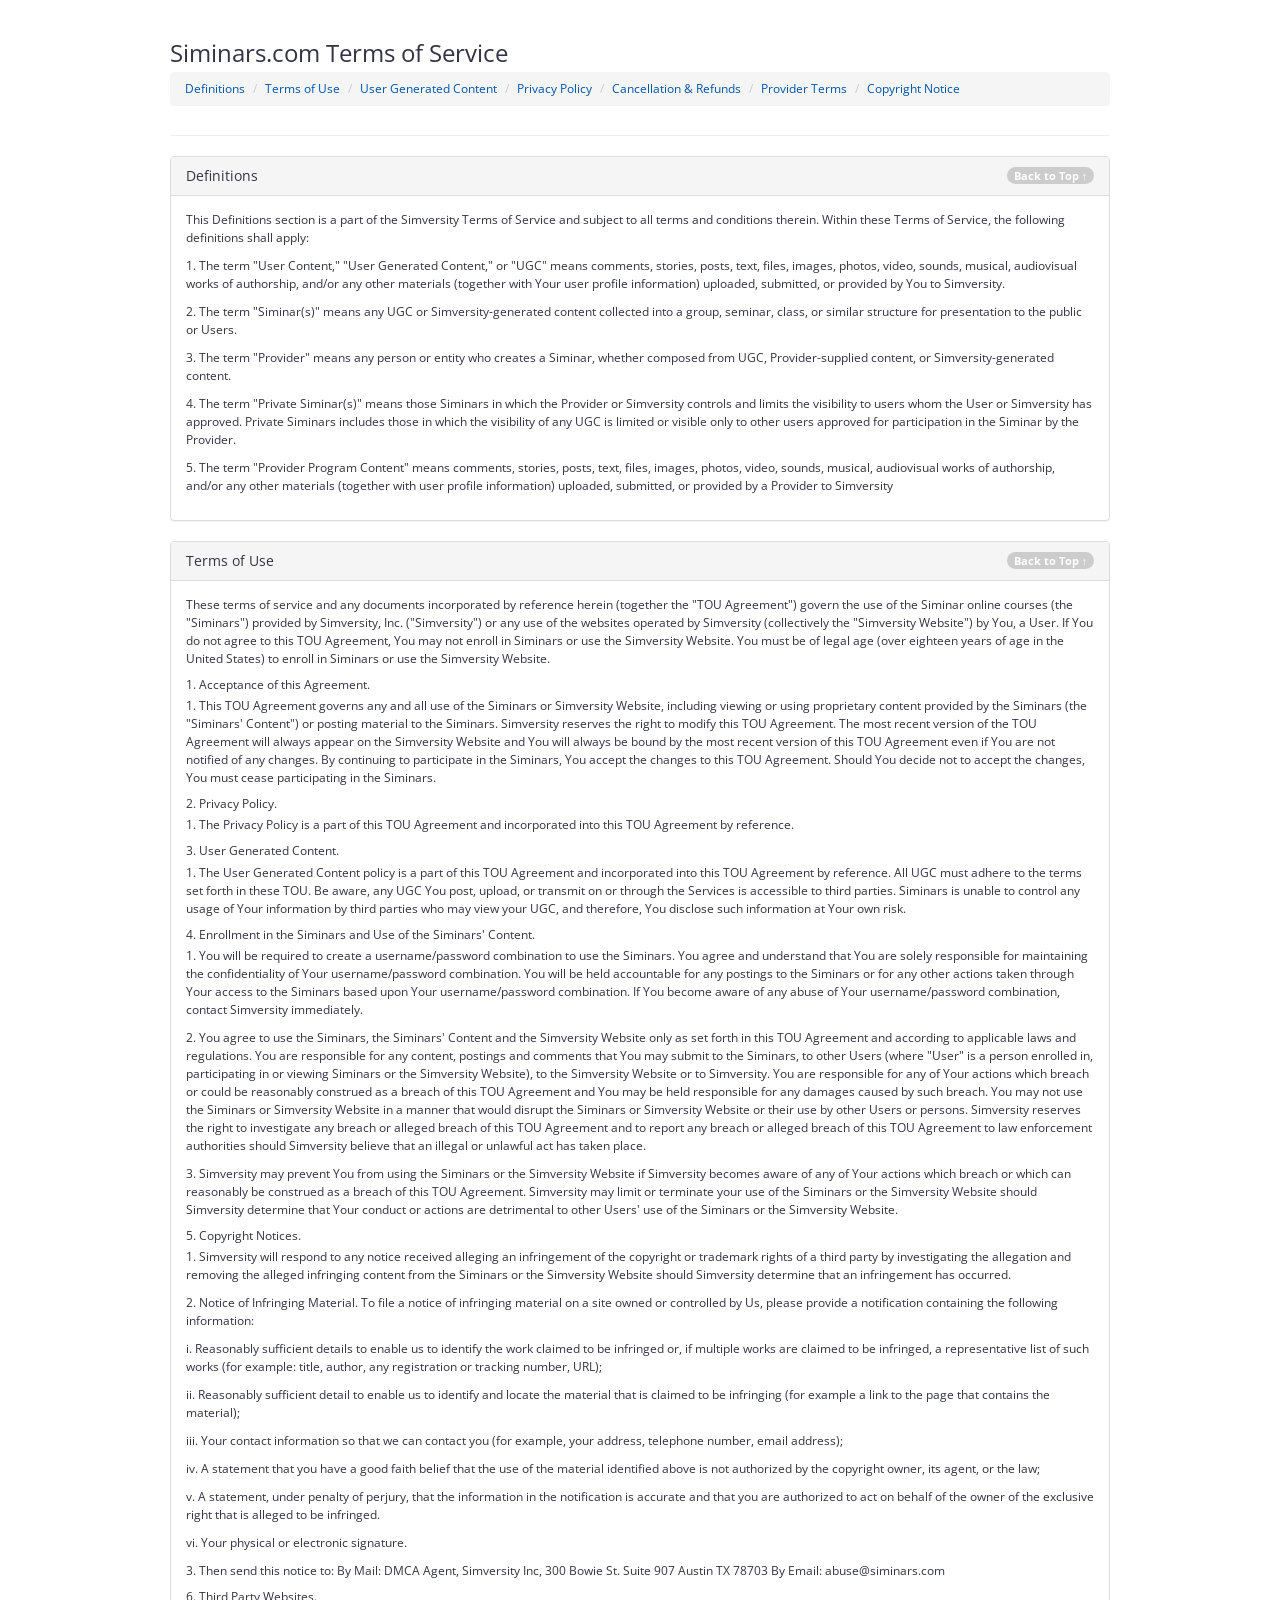
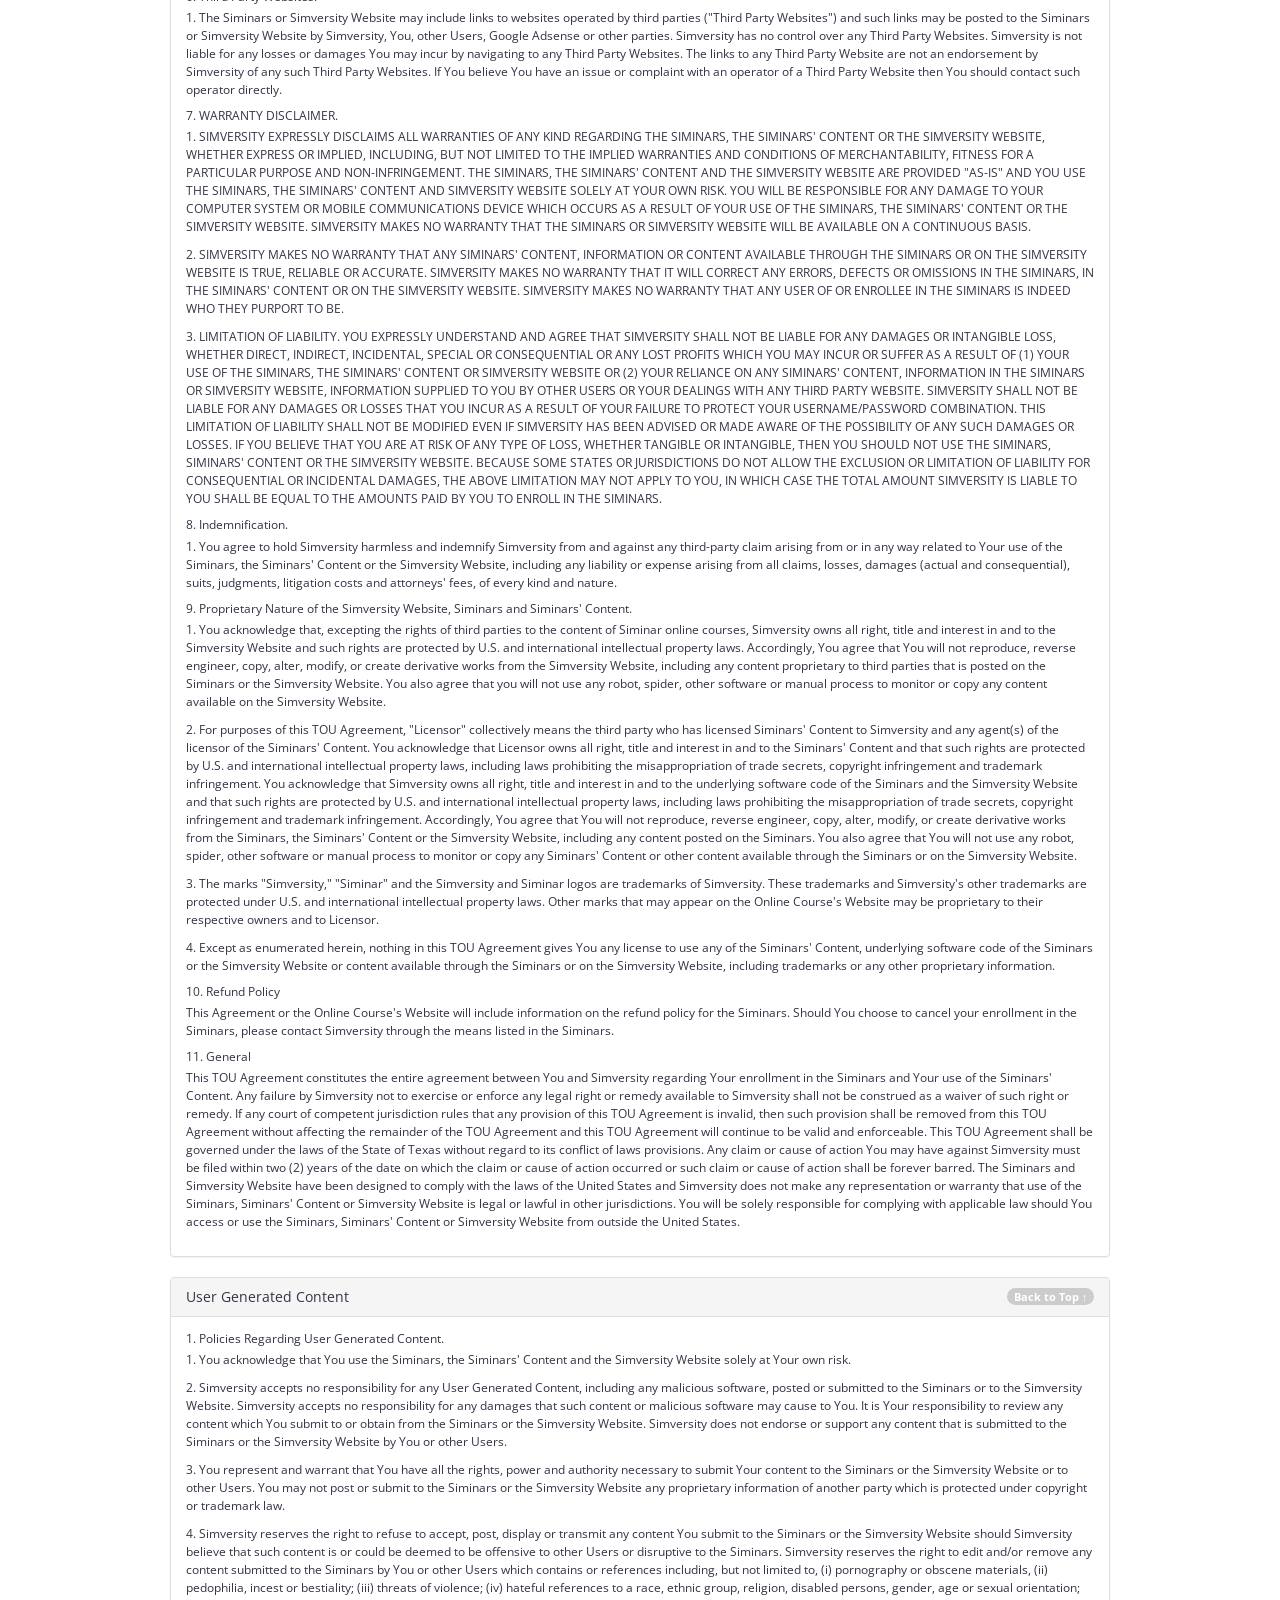
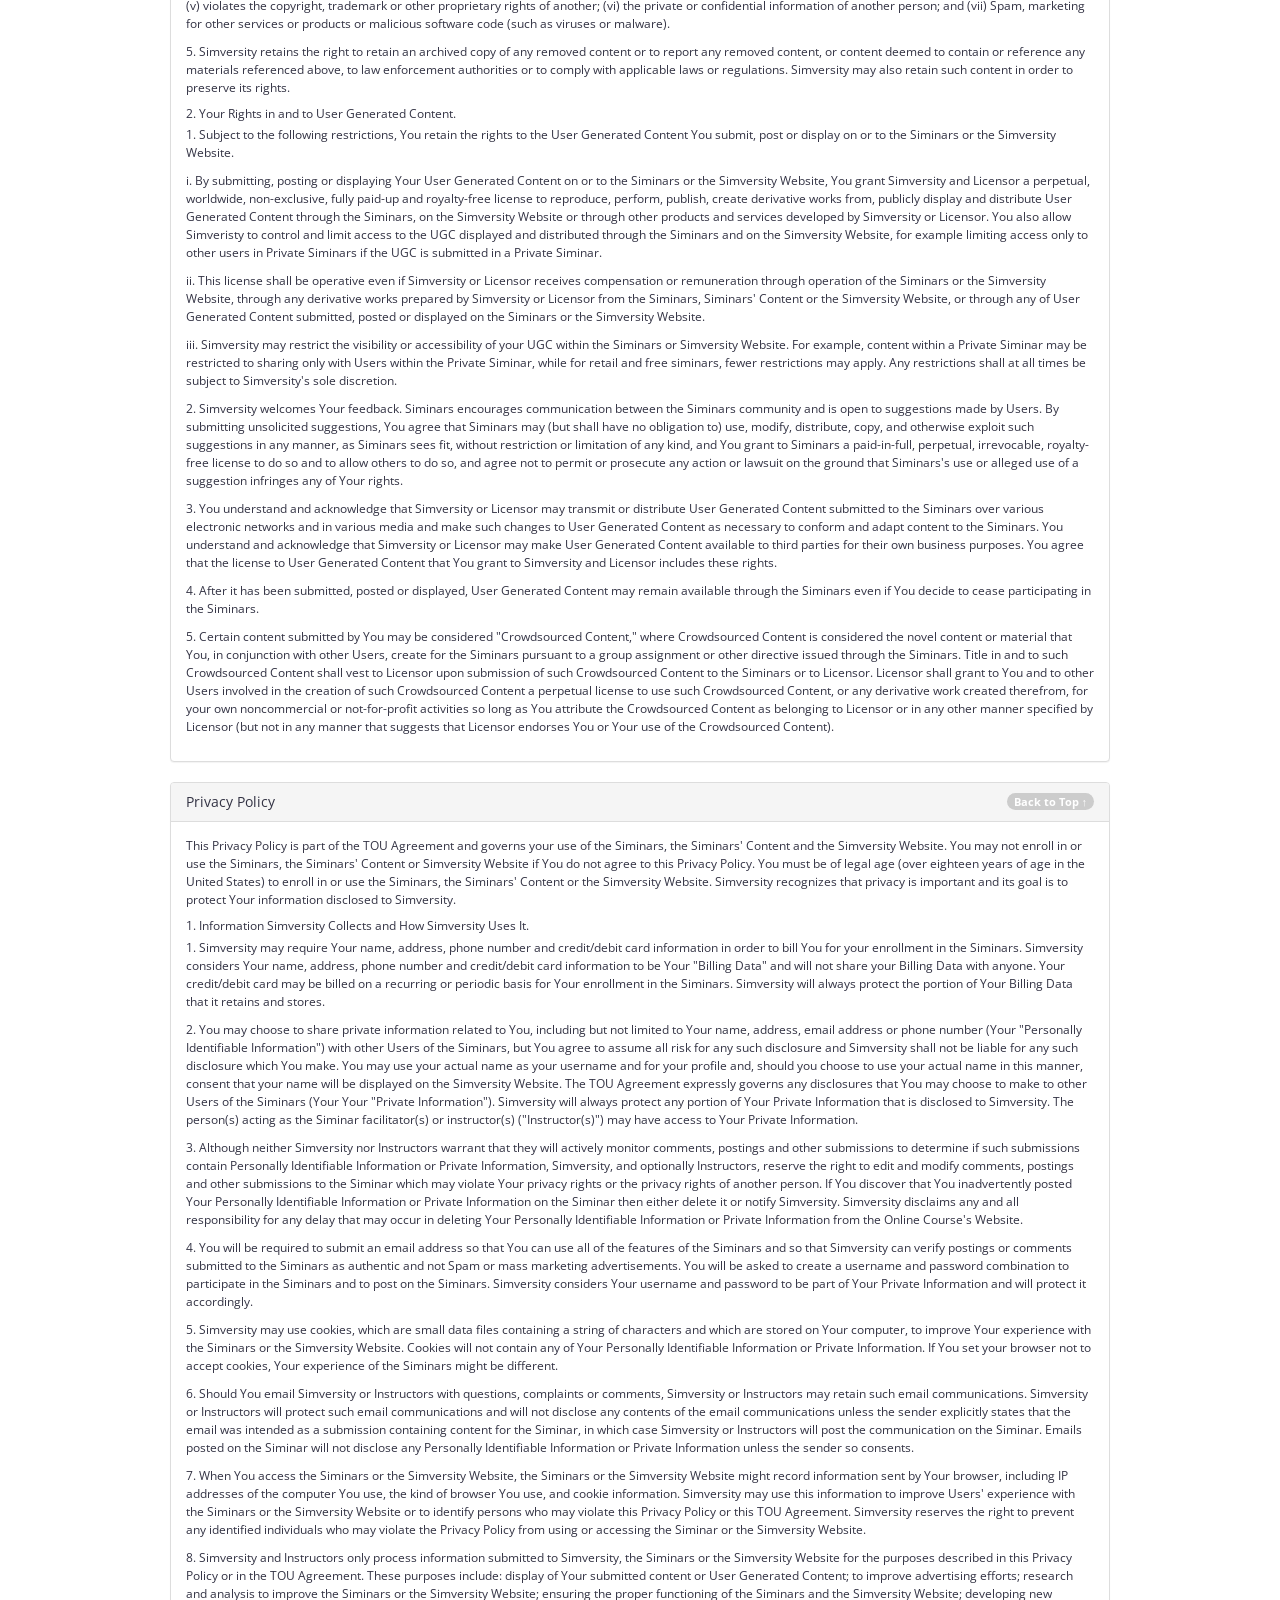
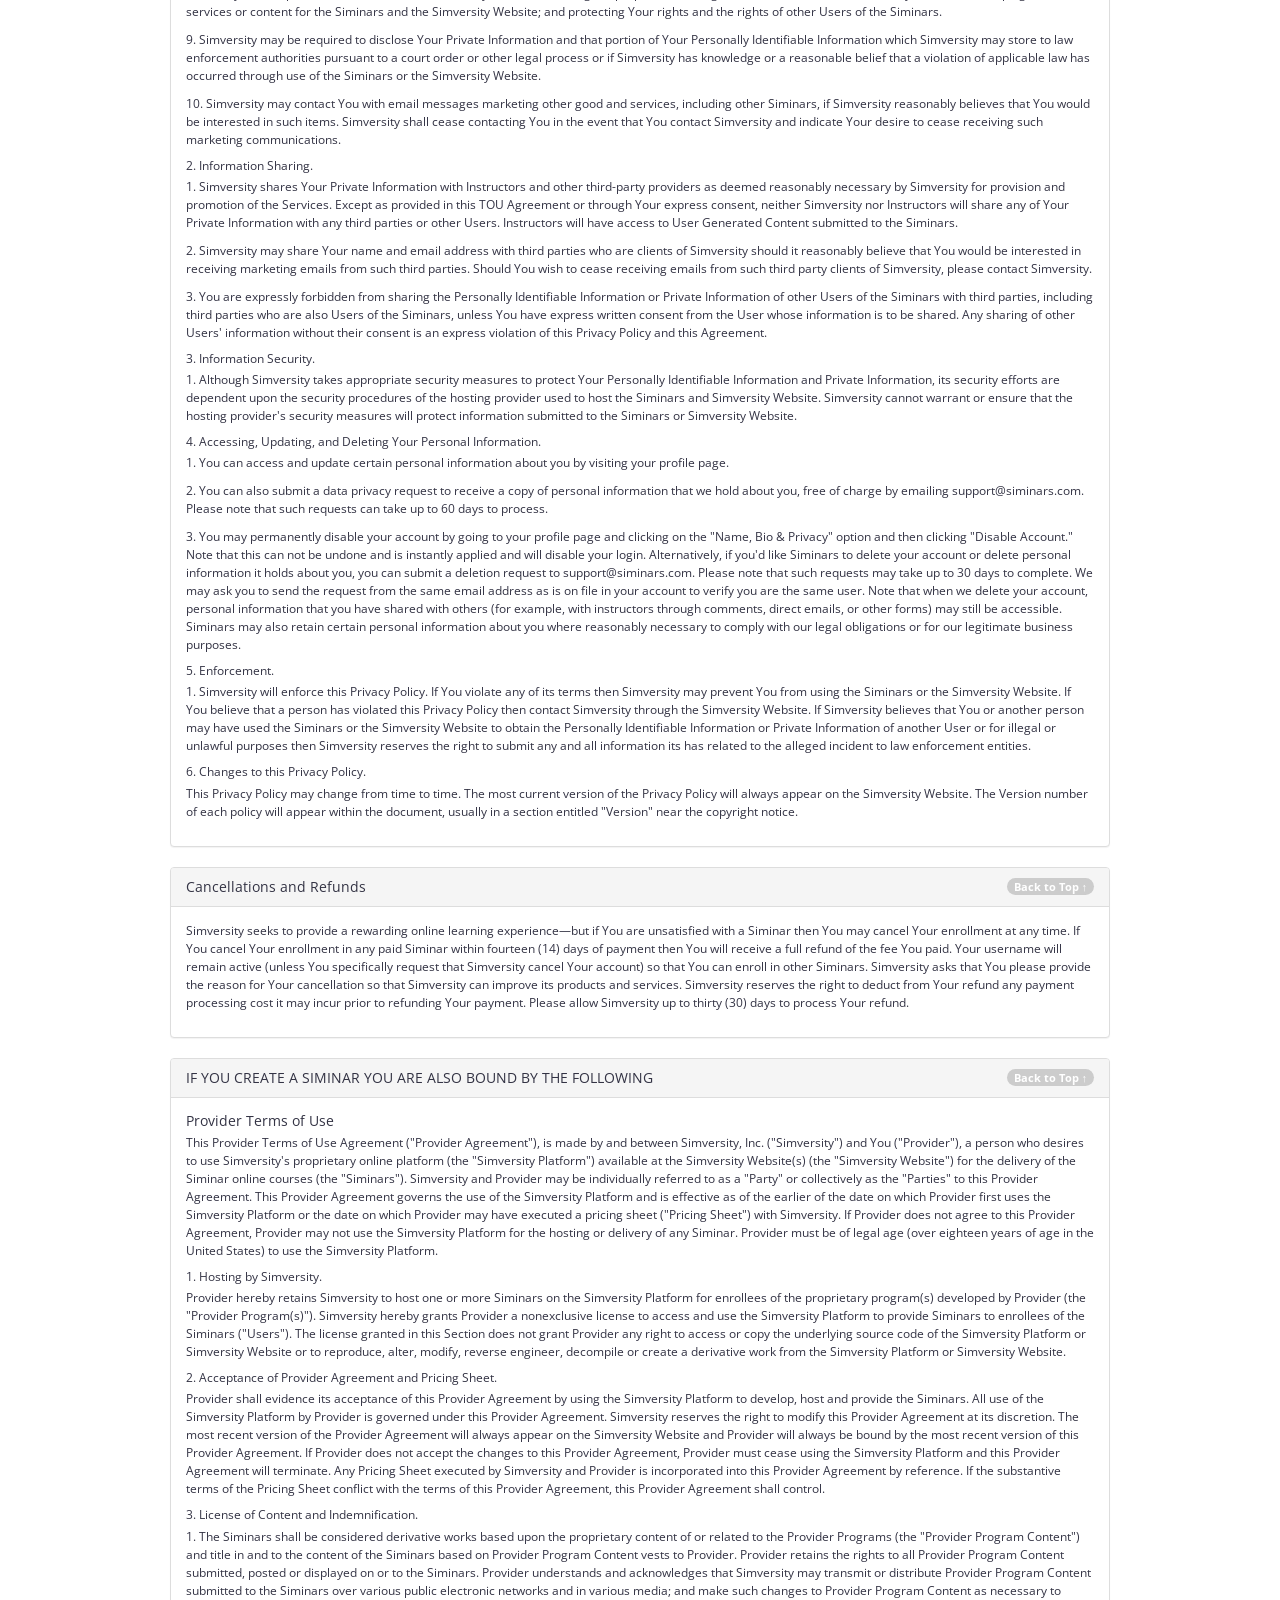
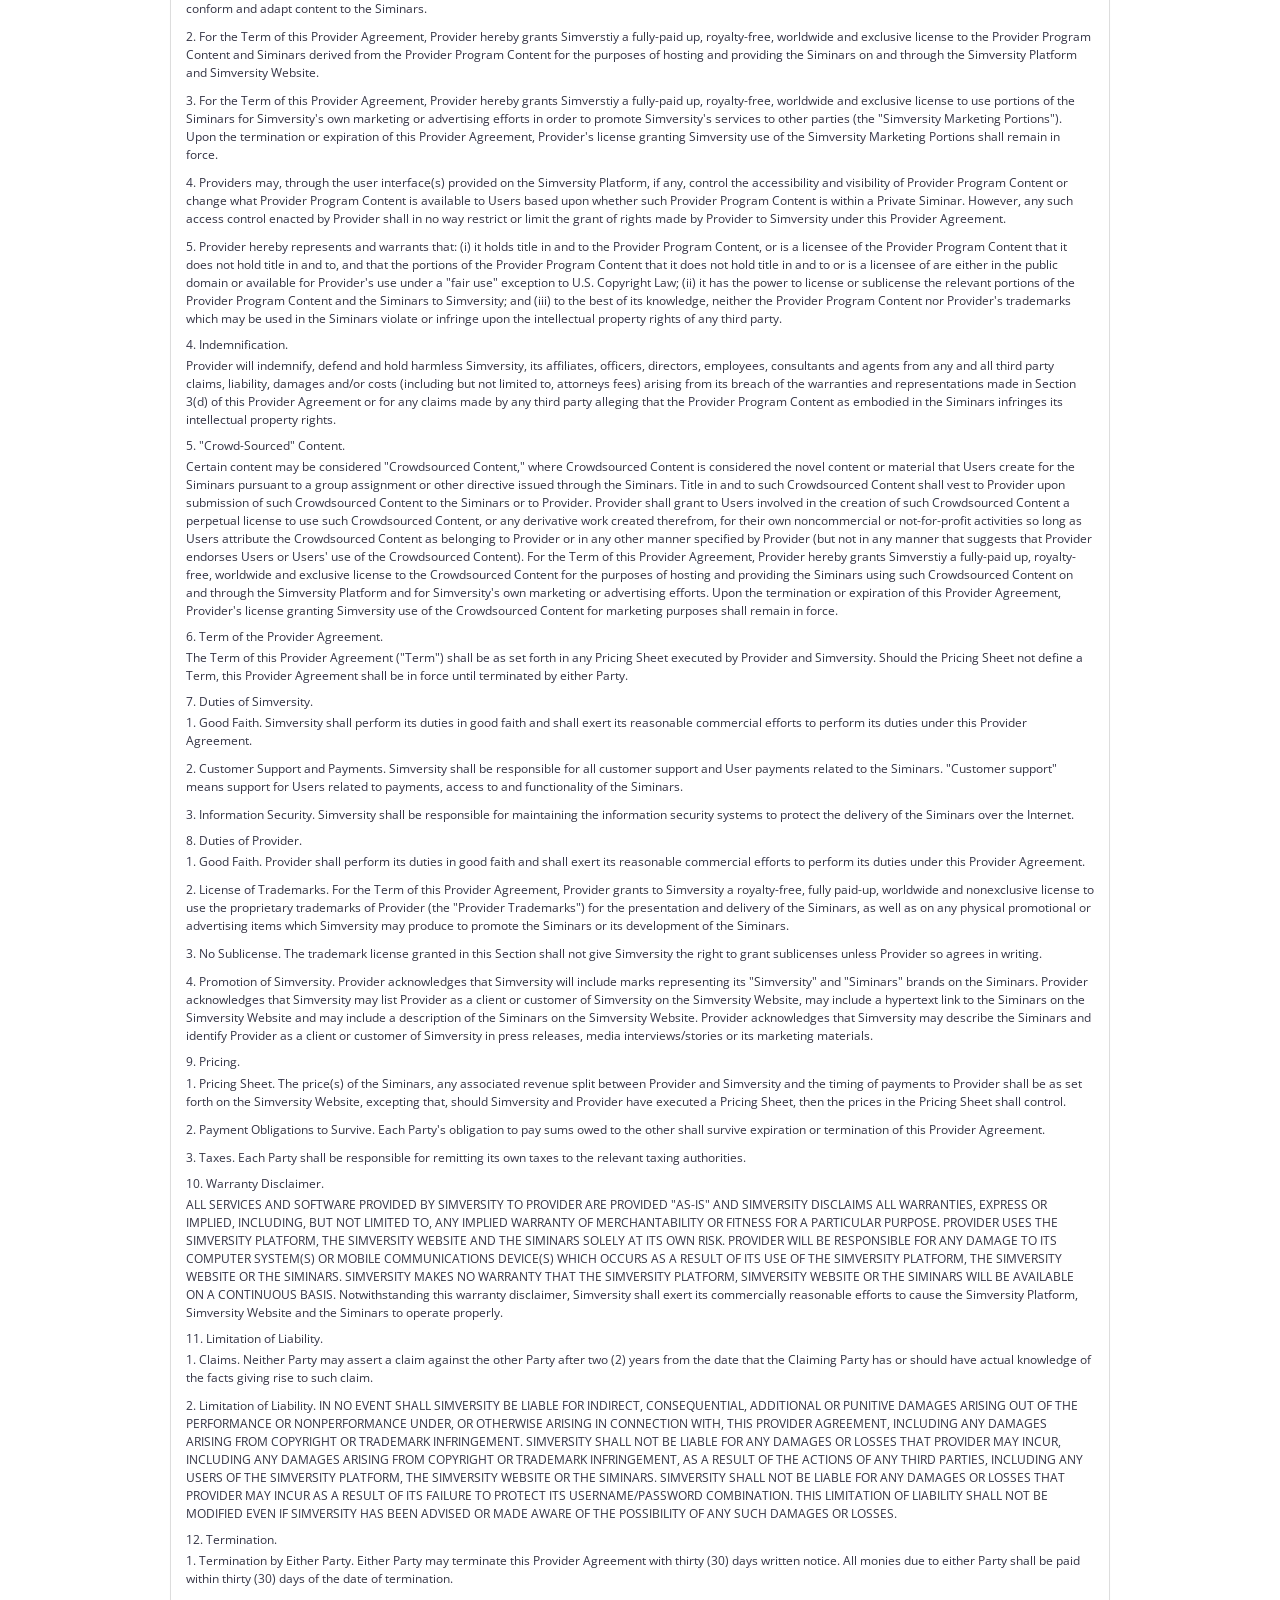
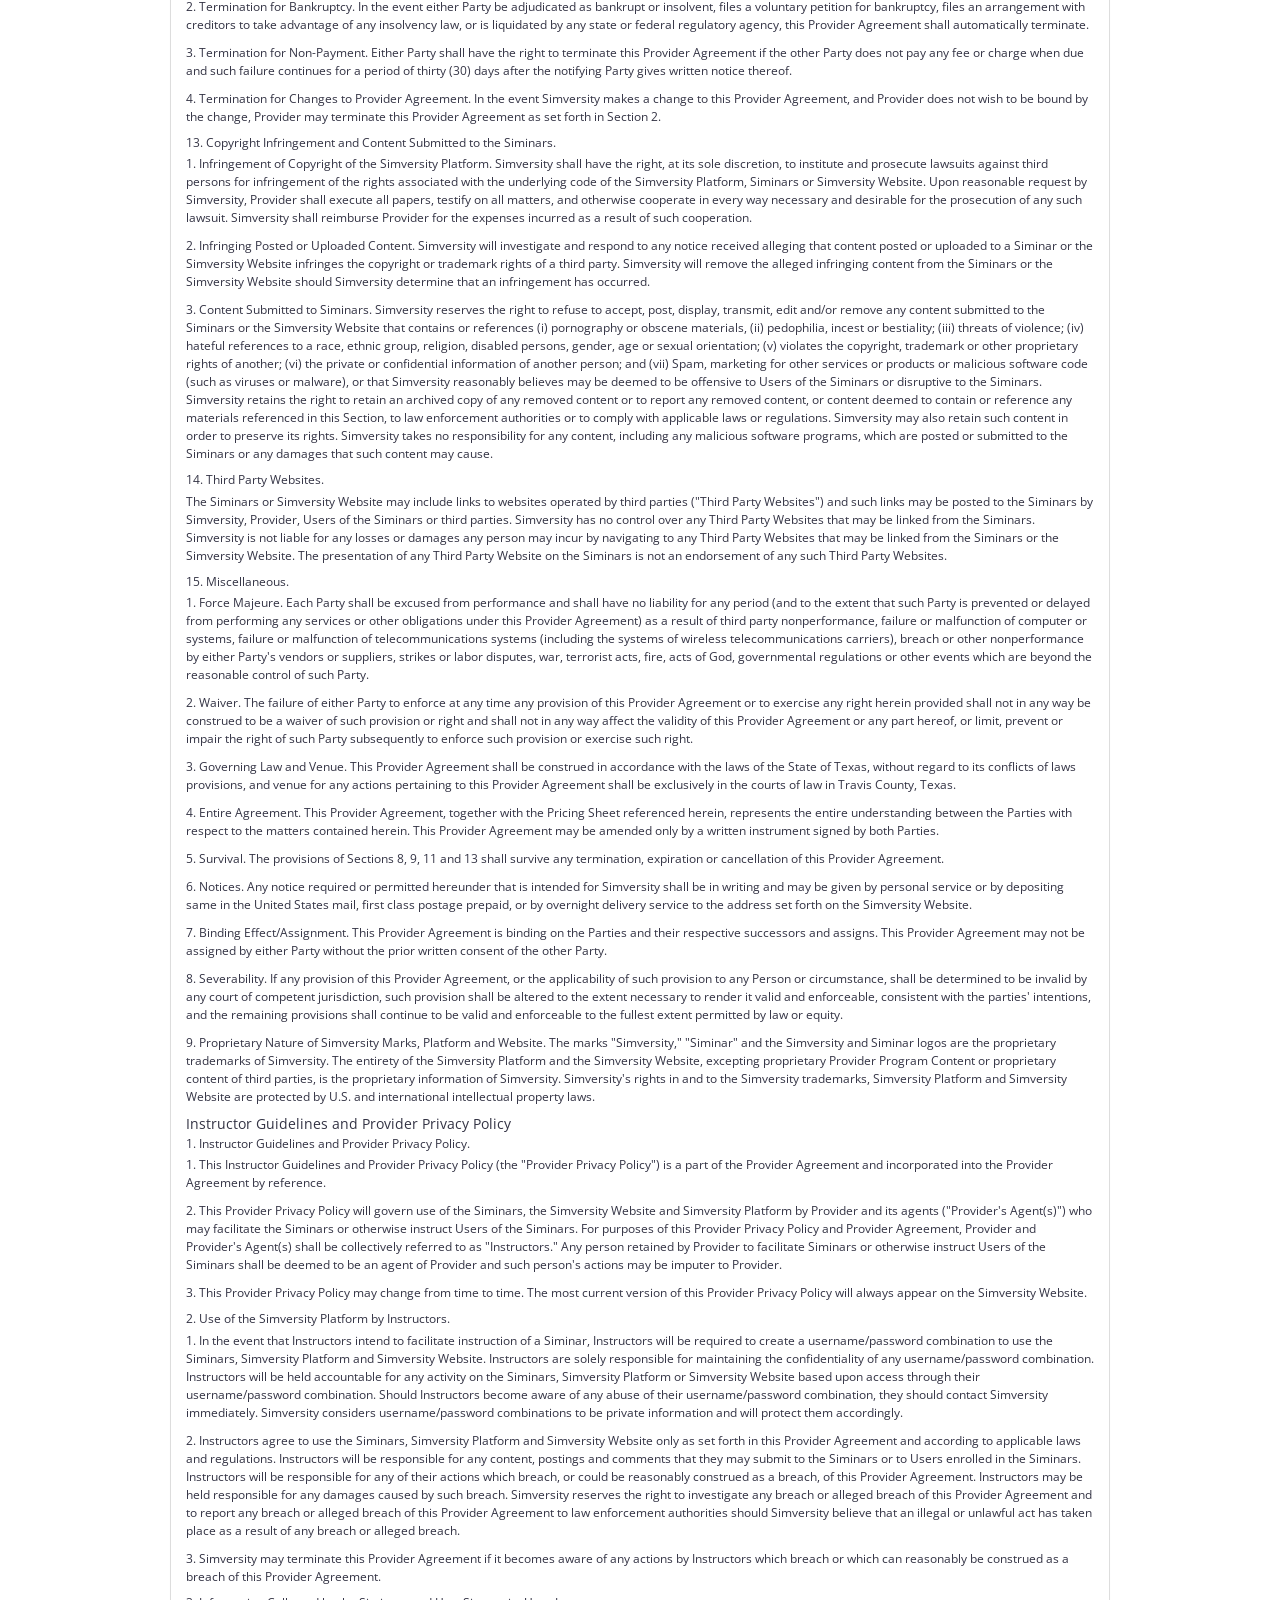
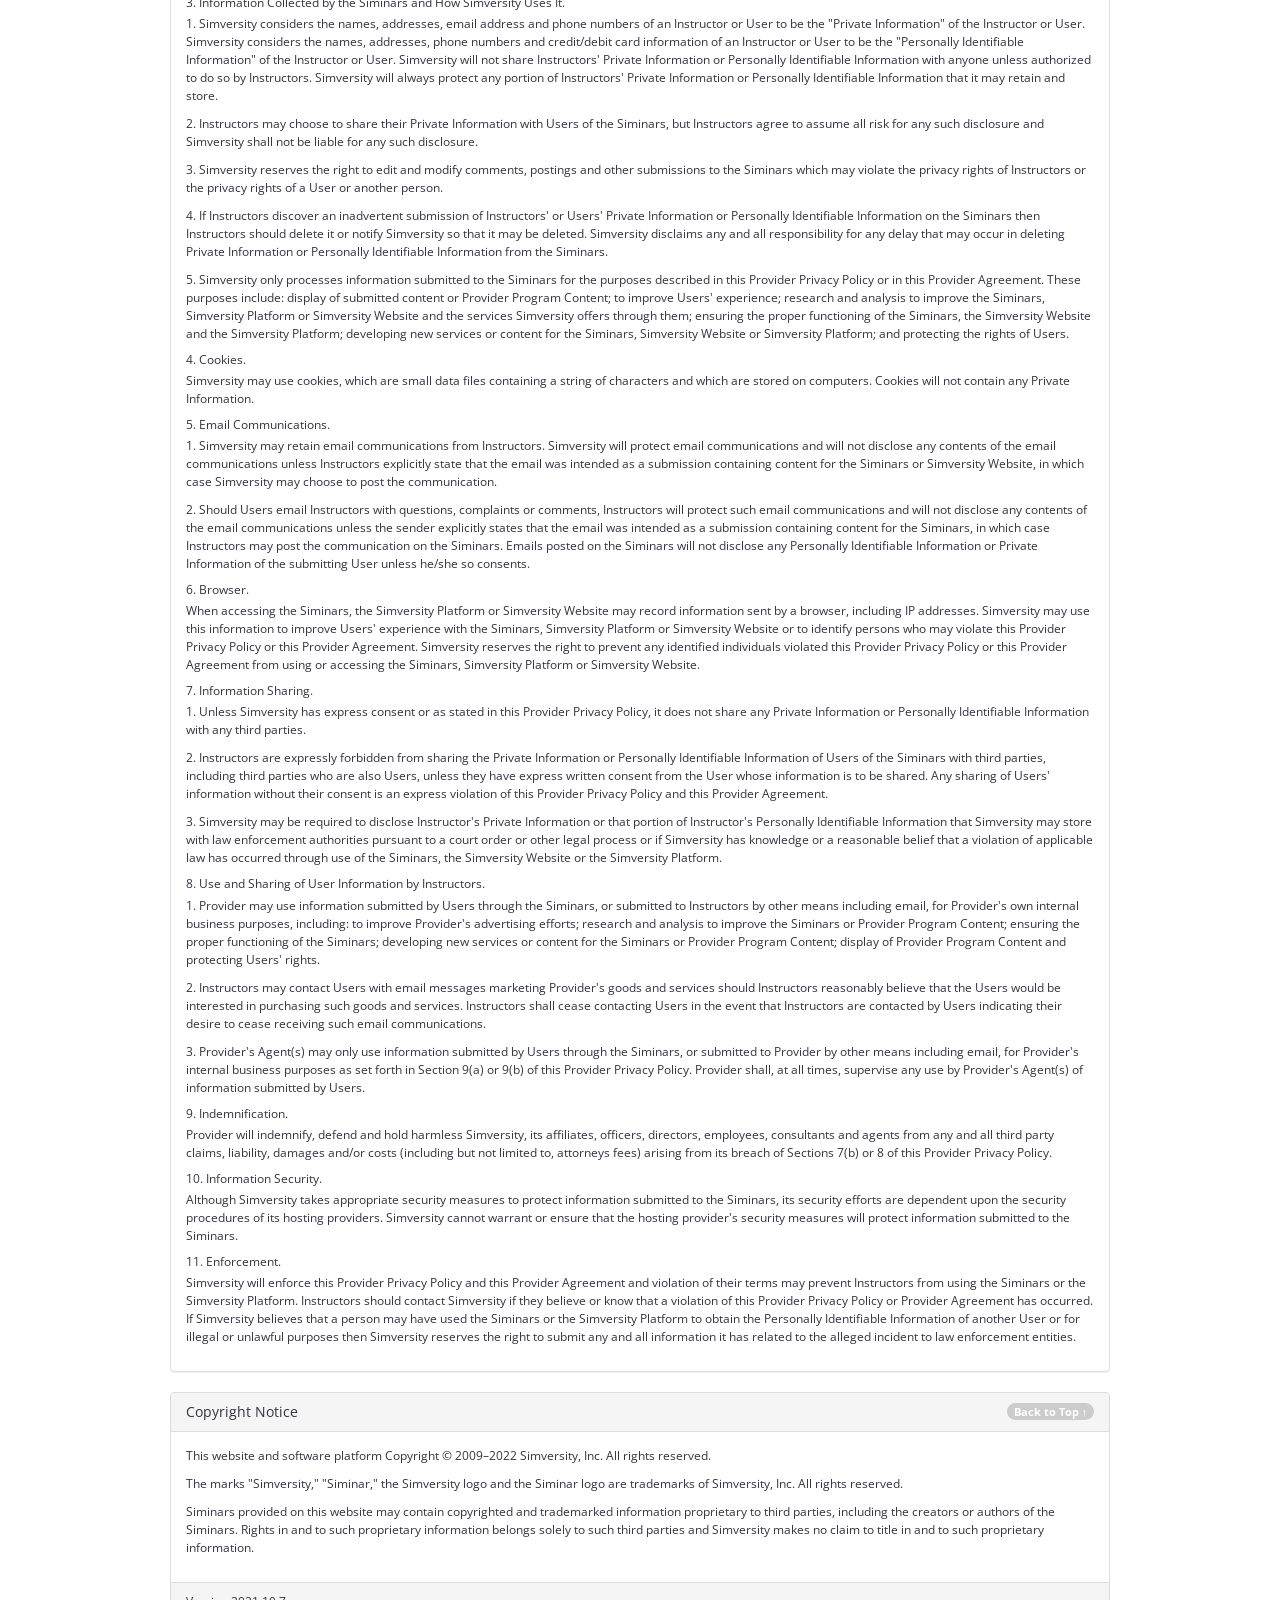
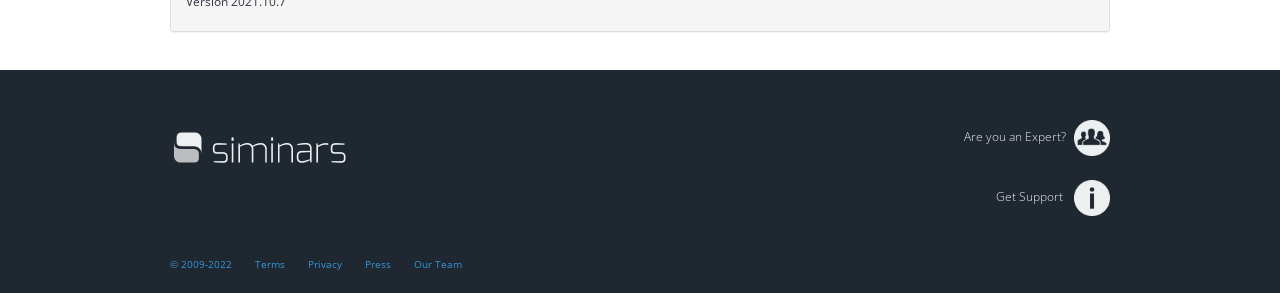
<file: terms.html>
<!DOCTYPE html>
<html lang="en">

<head>
<meta charset="utf-8">
<meta name="viewport" content="width=device-width, initial-scale=1">

<link rel="publisher" href="https://plus.google.com/+Siminars/about" title="Siminars on Google+" />
<link rel="publisher" href="https://plus.google.com/103859827820049497558" title="Siminars on Google+" />

<meta name="robots" content="nofollow" />
<meta content="online courses, online training, online learning, elearning,
keeping ideas interesting, content management, online publishing, branded content,
elearning made fun, internal collaboration, digital media, publishing, edutainment" name="keywords">
<meta name="description" content="Introduce your knowledge and ideas to the world. An online platform with all the tools you need to build, publish & distribute highly effective courses">
<meta name="title" content="Siminars - Terms">

<title>Siminars - Terms</title>

<!-- Le HTML5 shim, for IE6-8 support of HTML elements -->
<!--[if lt IE 9]>
      <script src="http://html5shim.googlecode.com/svn/trunk/html5.js"></script>
    <![endif]-->

<!-- Le styles -->
<link href='http://fonts.googleapis.com/css?family=Exo+2:200,400,700|Open+Sans:300italic,400italic,700italic,300,400,700' rel='stylesheet' type='text/css'>
<link href="about-gh-pages/css/bootstrap.css" rel="stylesheet">

</head>

<script>
  (function(i,s,o,g,r,a,m){i['GoogleAnalyticsObject']=r;i[r]=i[r]||function(){
  (i[r].q=i[r].q||[]).push(arguments)},i[r].l=1*new Date();a=s.createElement(o),
  m=s.getElementsByTagName(o)[0];a.async=1;a.src=g;m.parentNode.insertBefore(a,m)
  })(window,document,'script','//www.google-analytics.com/analytics.js','ga');

  ga('create', 'UA-36221191-1', 'auto');
  ga('send', 'pageview');

</script>

<body>
<iframe id="navigationBar" class="hm-about-frame" frameborder="0" allowtransparency="true" src="http://siminars.com/iframe/navigation-bar"></iframe>
<div class="container">
  <div class="svtermsofuse"> <!-- content container -->
    <div class="row">
      <div class="col-sm-12">

        <div class="page-header" id="terms">
          <h1>Siminars.com Terms of Service</h1>
          <ol id="pillSelect" class="breadcrumb">
            <li><a href="#definitions">Definitions</a></li>
            <li><a href="#terms">Terms of Use</a></span></li>
            <li><a href="#ugc">User Generated Content</a></li>
            <li><a href="#privacy">Privacy Policy</a></li>
            <li><a href="#cancellations">Cancellation & Refunds</a></li>
            <li><a href="#provider">Provider Terms</a></li>
            <li><a href="#copyright">Copyright Notice</a></li>
          </ol>
        </div>

        <div class="panel panel-default">
          <div class="panel-heading">
            <div class="panel-title" id="definitions">
              Definitions
              <a href="#pillSelect"><span class="badge pull-right">Back to Top &uarr;</span></a>
            </div>
          </div>
          <div class="panel-body">
            <p>This Definitions section is a part of the Simversity Terms of Service and subject to all terms and conditions therein. Within these Terms of Service, the following definitions shall apply:</p>

            <p>1. The term "User Content," "User Generated Content," or "UGC" means comments, stories, posts, text, files, images, photos, video, sounds, musical, audiovisual works of authorship, and/or any other materials (together with Your user profile information) uploaded, submitted, or provided by You to Simversity.</p>

            <p>2. The term "Siminar(s)" means any UGC or Simversity-generated content collected into a group, seminar, class, or similar structure for presentation to the public or Users.</p>

            <p>3. The term "Provider" means any person or entity who creates a Siminar, whether composed from UGC, Provider-supplied content, or Simversity-generated content.</p>

            <p>4. The term "Private Siminar(s)" means those Siminars in which the Provider or Simversity controls and limits the visibility to users whom the User or Simversity has approved. Private Siminars includes those in which the visibility of any UGC is limited or visible only to other users approved for participation in the Siminar by the Provider.</p>

            <p>5. The term "Provider Program Content" means comments, stories, posts, text, files, images, photos, video, sounds, musical, audiovisual works of authorship, and/or any other materials (together with user profile information) uploaded, submitted, or provided by a Provider to Simversity</p>

          </div>
        </div>

        <div class="panel panel-default">
          <div class="panel-heading">
            <div class="panel-title">
              Terms of Use
              <a href="#pillSelect"><span class="badge pull-right">Back to Top &uarr;</span></a>
            </div>
          </div>
          <div class="panel-body">

            <p>These terms of service and any documents incorporated by reference herein (together the "TOU Agreement") govern the use of the Siminar online courses (the "Siminars") provided by Simversity, Inc. ("Simversity") or any use of the websites operated by Simversity (collectively the "Simversity Website") by You, a User. If You do not agree to this TOU Agreement, You may not enroll in Siminars or use the Simversity Website. You must be of legal age (over eighteen years of age in the United States) to enroll in Siminars or use the Simversity Website.</p>

            <h5>1. Acceptance of this Agreement.</h5>

            <p>1. This TOU Agreement governs any and all use of the Siminars or Simversity Website, including viewing or using proprietary content provided by the Siminars (the "Siminars' Content") or posting material to the Siminars. Simversity reserves the right to modify this TOU Agreement. The most recent version of the TOU Agreement will always appear on the Simversity Website and You will always be bound by the most recent version of this TOU Agreement even if You are not notified of any changes. By continuing to participate in the Siminars, You accept the changes to this TOU Agreement. Should You decide not to accept the changes, You must cease participating in the Siminars.</p>

            <h5>2. Privacy Policy.</h5>
            <p>1. The Privacy Policy is a part of this TOU Agreement and incorporated into this TOU Agreement by reference.</p>


            <h5>3. User Generated Content.</h5>
            <p>1. The User Generated Content policy is a part of this TOU Agreement and incorporated into this TOU Agreement by reference. All UGC must adhere to the terms set forth in these TOU. Be aware, any UGC You post, upload, or transmit on or through the Services is accessible to third parties. Siminars is unable to control any usage of Your information by third parties who may view your UGC, and therefore, You disclose such information at Your own risk.</p>

            <h5>4. Enrollment in the Siminars and Use of the Siminars' Content.</h5>
            <p>1. You will be required to create a username/password combination to use the Siminars. You agree and understand that You are solely responsible for maintaining the confidentiality of Your username/password combination. You will be held accountable for any postings to the Siminars or for any other actions taken through Your access to the Siminars based upon Your username/password combination. If You become aware of any abuse of Your username/password combination, contact Simversity immediately.</p>
            <p>2. You agree to use the Siminars, the Siminars' Content and the Simversity Website only as set forth in this TOU Agreement and according to applicable laws and regulations. You are responsible for any content, postings and comments that You may submit to the Siminars, to other Users (where "User" is a person enrolled in, participating in or viewing Siminars or the Simversity Website), to the Simversity Website or to Simversity. You are responsible for any of Your actions which breach or could be reasonably construed as a breach of this TOU Agreement and You may be held responsible for any damages caused by such breach. You may not use the Siminars or Simversity Website in a manner that would disrupt the Siminars or Simversity Website or their use by other Users or persons. Simversity reserves the right to investigate any breach or alleged breach of this TOU Agreement and to report any breach or alleged breach of this TOU Agreement to law enforcement authorities should Simversity believe that an illegal or unlawful act has taken place.</p>
            <p>3. Simversity may prevent You from using the Siminars or the Simversity Website if Simversity becomes aware of any of Your actions which breach or which can reasonably be construed as a breach of this TOU Agreement. Simversity may limit or terminate your use of the Siminars or the Simversity Website should Simversity determine that Your conduct or actions are detrimental to other Users' use of the Siminars or the Simversity Website.</p>

            <h5>5. Copyright Notices.</h5>
            <p>1. Simversity will respond to any notice received alleging an infringement of the copyright or trademark rights of a third party by investigating the allegation and removing the alleged infringing content from the Siminars or the Simversity Website should Simversity determine that an infringement has occurred.</p>
            <p>2. Notice of Infringing Material. To file a notice of infringing material on a site owned or controlled by Us, please provide a notification containing the following information:</p>
            <p>i. Reasonably sufficient details to enable us to identify the work claimed to be infringed or, if multiple works are claimed to be infringed, a representative list of such works (for example: title, author, any registration or tracking number, URL);</p>
            <p>ii. Reasonably sufficient detail to enable us to identify and locate the material that is claimed to be infringing (for example a link to the page that contains the material);</p>
            <p>iii. Your contact information so that we can contact you (for example, your address, telephone number, email address);</p>
            <p>iv. A statement that you have a good faith belief that the use of the material identified above is not authorized by the copyright owner, its agent, or the law;</p>
            <p>v. A statement, under penalty of perjury, that the information in the notification is accurate and that you are authorized to act on behalf of the owner of the exclusive right that is alleged to be infringed.</p>
            <p>vi. Your physical or electronic signature.</p>
            <p>3. Then send this notice to: By Mail: DMCA Agent, Simversity Inc, 300 Bowie St. Suite 907 Austin TX 78703 By Email: abuse@siminars.com</p>

            <h5>6. Third Party Websites.</h5>
            <p>1. The Siminars or Simversity Website may include links to websites operated by third parties ("Third Party Websites") and such links may be posted to the Siminars or Simversity Website by Simversity, You, other Users, Google Adsense or other parties. Simversity has no control over any Third Party Websites. Simversity is not liable for any losses or damages You may incur by navigating to any Third Party Websites. The links to any Third Party Website are not an endorsement by Simversity of any such Third Party Websites. If You believe You have an issue or complaint with an operator of a Third Party Website then You should contact such operator directly.</p>

            <h5>7. WARRANTY DISCLAIMER.</h5>
            <p>1. SIMVERSITY EXPRESSLY DISCLAIMS ALL WARRANTIES OF ANY KIND REGARDING THE SIMINARS, THE SIMINARS' CONTENT OR THE SIMVERSITY WEBSITE, WHETHER EXPRESS OR IMPLIED, INCLUDING, BUT NOT LIMITED TO THE IMPLIED WARRANTIES AND CONDITIONS OF MERCHANTABILITY, FITNESS FOR A PARTICULAR PURPOSE AND NON-INFRINGEMENT. THE SIMINARS, THE SIMINARS' CONTENT AND THE SIMVERSITY WEBSITE ARE PROVIDED "AS-IS" AND YOU USE THE SIMINARS, THE SIMINARS' CONTENT AND SIMVERSITY WEBSITE SOLELY AT YOUR OWN RISK. YOU WILL BE RESPONSIBLE FOR ANY DAMAGE TO YOUR COMPUTER SYSTEM OR MOBILE COMMUNICATIONS DEVICE WHICH OCCURS AS A RESULT OF YOUR USE OF THE SIMINARS, THE SIMINARS' CONTENT OR THE SIMVERSITY WEBSITE. SIMVERSITY MAKES NO WARRANTY THAT THE SIMINARS OR SIMVERSITY WEBSITE WILL BE AVAILABLE ON A CONTINUOUS BASIS.</p>
            <p>2. SIMVERSITY MAKES NO WARRANTY THAT ANY SIMINARS' CONTENT, INFORMATION OR CONTENT AVAILABLE THROUGH THE SIMINARS OR ON THE SIMVERSITY WEBSITE IS TRUE, RELIABLE OR ACCURATE. SIMVERSITY MAKES NO WARRANTY THAT IT WILL CORRECT ANY ERRORS, DEFECTS OR OMISSIONS IN THE SIMINARS, IN THE SIMINARS' CONTENT OR ON THE SIMVERSITY WEBSITE. SIMVERSITY MAKES NO WARRANTY THAT ANY USER OF OR ENROLLEE IN THE SIMINARS IS INDEED WHO THEY PURPORT TO BE.</p>
            <p>3. LIMITATION OF LIABILITY. YOU EXPRESSLY UNDERSTAND AND AGREE THAT SIMVERSITY SHALL NOT BE LIABLE FOR ANY DAMAGES OR INTANGIBLE LOSS, WHETHER DIRECT, INDIRECT, INCIDENTAL, SPECIAL OR CONSEQUENTIAL OR ANY LOST PROFITS WHICH YOU MAY INCUR OR SUFFER AS A RESULT OF (1) YOUR USE OF THE SIMINARS, THE SIMINARS' CONTENT OR SIMVERSITY WEBSITE OR (2) YOUR RELIANCE ON ANY SIMINARS' CONTENT, INFORMATION IN THE SIMINARS OR SIMVERSITY WEBSITE, INFORMATION SUPPLIED TO YOU BY OTHER USERS OR YOUR DEALINGS WITH ANY THIRD PARTY WEBSITE. SIMVERSITY SHALL NOT BE LIABLE FOR ANY DAMAGES OR LOSSES THAT YOU INCUR AS A RESULT OF YOUR FAILURE TO PROTECT YOUR USERNAME/PASSWORD COMBINATION. THIS LIMITATION OF LIABILITY SHALL NOT BE MODIFIED EVEN IF SIMVERSITY HAS BEEN ADVISED OR MADE AWARE OF THE POSSIBILITY OF ANY SUCH DAMAGES OR LOSSES. IF YOU BELIEVE THAT YOU ARE AT RISK OF ANY TYPE OF LOSS, WHETHER TANGIBLE OR INTANGIBLE, THEN YOU SHOULD NOT USE THE SIMINARS, SIMINARS' CONTENT OR THE SIMVERSITY WEBSITE. BECAUSE SOME STATES OR JURISDICTIONS DO NOT ALLOW THE EXCLUSION OR LIMITATION OF LIABILITY FOR CONSEQUENTIAL OR INCIDENTAL DAMAGES, THE ABOVE LIMITATION MAY NOT APPLY TO YOU, IN WHICH CASE THE TOTAL AMOUNT SIMVERSITY IS LIABLE TO YOU SHALL BE EQUAL TO THE AMOUNTS PAID BY YOU TO ENROLL IN THE SIMINARS.</p>

            <h5>8. Indemnification.</h5>
            <p>1. You agree to hold Simversity harmless and indemnify Simversity from and against any third-party claim arising from or in any way related to Your use of the Siminars, the Siminars' Content or the Simversity Website, including any liability or expense arising from all claims, losses, damages (actual and consequential), suits, judgments, litigation costs and attorneys' fees, of every kind and nature.</p>

            <h5>9. Proprietary Nature of the Simversity Website, Siminars and Siminars' Content.</h5>
            <p>1. You acknowledge that, excepting the rights of third parties to the content of Siminar online courses, Simversity owns all right, title and interest in and to the Simversity Website and such rights are protected by U.S. and international intellectual property laws. Accordingly, You agree that You will not reproduce, reverse engineer, copy, alter, modify, or create derivative works from the Simversity Website, including any content proprietary to third parties that is posted on the Siminars or the Simversity Website. You also agree that you will not use any robot, spider, other software or manual process to monitor or copy any content available on the Simversity Website.</p>
            <p>2. For purposes of this TOU Agreement, "Licensor" collectively means the third party who has licensed Siminars' Content to Simversity and any agent(s) of the licensor of the Siminars' Content. You acknowledge that Licensor owns all right, title and interest in and to the Siminars' Content and that such rights are protected by U.S. and international intellectual property laws, including laws prohibiting the misappropriation of trade secrets, copyright infringement and trademark infringement. You acknowledge that Simversity owns all right, title and interest in and to the underlying software code of the Siminars and the Simversity Website and that such rights are protected by U.S. and international intellectual property laws, including laws prohibiting the misappropriation of trade secrets, copyright infringement and trademark infringement. Accordingly, You agree that You will not reproduce, reverse engineer, copy, alter, modify, or create derivative works from the Siminars, the Siminars' Content or the Simversity Website, including any content posted on the Siminars. You also agree that You will not use any robot, spider, other software or manual process to monitor or copy any Siminars' Content or other content available through the Siminars or on the Simversity Website.</p>
            <p>3. The marks "Simversity," "Siminar" and the Simversity and Siminar logos are trademarks of Simversity. These trademarks and Simversity's other trademarks are protected under U.S. and international intellectual property laws. Other marks that may appear on the Online Course's Website may be proprietary to their respective owners and to Licensor.</p>
            <p>4. Except as enumerated herein, nothing in this TOU Agreement gives You any license to use any of the Siminars' Content, underlying software code of the Siminars or the Simversity Website or content available through the Siminars or on the Simversity Website, including trademarks or any other proprietary information.</p>

            <h5>10. Refund Policy</h5>
            <p>This Agreement or the Online Course's Website will include information on the refund policy for the Siminars. Should You choose to cancel your enrollment in the Siminars, please contact Simversity through the means listed in the Siminars.</p>

            <h5>11. General</h5>
            <p>This TOU Agreement constitutes the entire agreement between You and Simversity regarding Your enrollment in the Siminars and Your use of the Siminars' Content. Any failure by Simversity not to exercise or enforce any legal right or remedy available to Simversity shall not be construed as a waiver of such right or remedy. If any court of competent jurisdiction rules that any provision of this TOU Agreement is invalid, then such provision shall be removed from this TOU Agreement without affecting the remainder of the TOU Agreement and this TOU Agreement will continue to be valid and enforceable. This TOU Agreement shall be governed under the laws of the State of Texas without regard to its conflict of laws provisions. Any claim or cause of action You may have against Simversity must be filed within two (2) years of the date on which the claim or cause of action occurred or such claim or cause of action shall be forever barred. The Siminars and Simversity Website have been designed to comply with the laws of the United States and Simversity does not make any representation or warranty that use of the Siminars, Siminars' Content or Simversity Website is legal or lawful in other jurisdictions. You will be solely responsible for complying with applicable law should You access or use the Siminars, Siminars' Content or Simversity Website from outside the United States.</p>

          </div>
        </div>

        <div class="panel panel-default">
          <div class="panel-heading">
            <div class="panel-title" id="ugc">
              User Generated Content
              <a href="#pillSelect"><span class="badge pull-right">Back to Top &uarr;</span></a>
            </div>
          </div>
          <div class="panel-body">
            <h5>1. Policies Regarding User Generated Content.</h5>
            <p>1. You acknowledge that You use the Siminars, the Siminars' Content and the Simversity Website solely at Your own risk.</p>
            <p>2. Simversity accepts no responsibility for any User Generated Content, including any malicious software, posted or submitted to the Siminars or to the Simversity Website. Simversity accepts no responsibility for any damages that such content or malicious software may cause to You. It is Your responsibility to review any content which You submit to or obtain from the Siminars or the Simversity Website. Simversity does not endorse or support any content that is submitted to the Siminars or the Simversity Website by You or other Users.</p>
            <p>3. You represent and warrant that You have all the rights, power and authority necessary to submit Your content to the Siminars or the Simversity Website or to other Users. You may not post or submit to the Siminars or the Simversity Website any proprietary information of another party which is protected under copyright or trademark law.</p>
            <p>4. Simversity reserves the right to refuse to accept, post, display or transmit any content You submit to the Siminars or the Simversity Website should Simversity believe that such content is or could be deemed to be offensive to other Users or disruptive to the Siminars. Simversity reserves the right to edit and/or remove any content submitted to the Siminars by You or other Users which contains or references including, but not limited to, (i) pornography or obscene materials, (ii) pedophilia, incest or bestiality; (iii) threats of violence; (iv) hateful references to a race, ethnic group, religion, disabled persons, gender, age or sexual orientation; (v) violates the copyright, trademark or other proprietary rights of another; (vi) the private or confidential information of another person; and (vii) Spam, marketing for other services or products or malicious software code (such as viruses or malware).</p>
            <p>5. Simversity retains the right to retain an archived copy of any removed content or to report any removed content, or content deemed to contain or reference any materials referenced above, to law enforcement authorities or to comply with applicable laws or regulations. Simversity may also retain such content in order to preserve its rights.</p>

            <h5>2. Your Rights in and to User Generated Content.</h5>
            <p>1. Subject to the following restrictions, You retain the rights to the User Generated Content You submit, post or display on or to the Siminars or the Simversity Website.</p>
            <p>i. By submitting, posting or displaying Your User Generated Content on or to the Siminars or the Simversity Website, You grant Simversity and Licensor a perpetual, worldwide, non-exclusive, fully paid-up and royalty-free license to reproduce, perform, publish, create derivative works from, publicly display and distribute User Generated Content through the Siminars, on the Simversity Website or through other products and services developed by Simversity or Licensor. You also allow Simveristy to control and limit access to the UGC displayed and distributed through the Siminars and on the Simversity Website, for example limiting access only to other users in Private Siminars if the UGC is submitted in a Private Siminar.</p>
            <p>ii. This license shall be operative even if Simversity or Licensor receives compensation or remuneration through operation of the Siminars or the Simversity Website, through any derivative works prepared by Simversity or Licensor from the Siminars, Siminars' Content or the Simversity Website, or through any of User Generated Content submitted, posted or displayed on the Siminars or the Simversity Website.</p>
            <p>iii. Simversity may restrict the visibility or accessibility of your UGC within the Siminars or Simversity Website. For example, content within a Private Siminar may be restricted to sharing only with Users within the Private Siminar, while for retail and free siminars, fewer restrictions may apply. Any restrictions shall at all times be subject to Simversity's sole discretion.</p>

            <p>2. Simversity welcomes Your feedback. Siminars encourages communication between the Siminars community and is open to suggestions made by Users. By submitting unsolicited suggestions, You agree that Siminars may (but shall have no obligation to) use, modify, distribute, copy, and otherwise exploit such suggestions in any manner, as Siminars sees fit, without restriction or limitation of any kind, and You grant to Siminars a paid-in-full, perpetual, irrevocable, royalty-free license to do so and to allow others to do so, and agree not to permit or prosecute any action or lawsuit on the ground that Siminars's use or alleged use of a suggestion infringes any of Your rights.</p>

            <p>3. You understand and acknowledge that Simversity or Licensor may transmit or distribute User Generated Content submitted to the Siminars over various electronic networks and in various media and make such changes to User Generated Content as necessary to conform and adapt content to the Siminars. You understand and acknowledge that Simversity or Licensor may make User Generated Content available to third parties for their own business purposes. You agree that the license to User Generated Content that You grant to Simversity and Licensor includes these rights.</p>

            <p>4. After it has been submitted, posted or displayed, User Generated Content may remain available through the Siminars even if You decide to cease participating in the Siminars.</p>

            <p>5. Certain content submitted by You may be considered "Crowdsourced Content," where Crowdsourced Content is considered the novel content or material that You, in conjunction with other Users, create for the Siminars pursuant to a group assignment or other directive issued through the Siminars. Title in and to such Crowdsourced Content shall vest to Licensor upon submission of such Crowdsourced Content to the Siminars or to Licensor. Licensor shall grant to You and to other Users involved in the creation of such Crowdsourced Content a perpetual license to use such Crowdsourced Content, or any derivative work created therefrom, for your own noncommercial or not-for-profit activities so long as You attribute the Crowdsourced Content as belonging to Licensor or in any other manner specified by Licensor (but not in any manner that suggests that Licensor endorses You or Your use of the Crowdsourced Content).</p>

          </div>
        </div>

        <div id="privacy" class="panel panel-default">
          <div class="panel-heading">
            <div class="panel-title">
              Privacy Policy
              <a href="#pillSelect"><span class="badge pull-right">Back to Top &uarr;</span></a>
            </div>
          </div>
          <div class="panel-body">
            <p>This Privacy Policy is part of the TOU Agreement and governs your use of the Siminars, the Siminars' Content and the Simversity Website. You may not enroll in or use the Siminars, the Siminars' Content or Simversity Website if You do not agree to this Privacy Policy. You must be of legal age (over eighteen years of age in the United States) to enroll in or use the Siminars, the Siminars' Content or the Simversity Website. Simversity recognizes that privacy is important and its goal is to protect Your information disclosed to Simversity.</p>

            <h5>1. Information Simversity Collects and How Simversity Uses It.</h5>
            <p>1. Simversity may require Your name, address, phone number and credit/debit card information in order to bill You for your enrollment in the Siminars. Simversity considers Your name, address, phone number and credit/debit card information to be Your "Billing Data" and will not share your Billing Data with anyone. Your credit/debit card may be billed on a recurring or periodic basis for Your enrollment in the Siminars. Simversity will always protect the portion of Your Billing Data that it retains and stores.</p>

            <p>2. You may choose to share private information related to You, including but not limited to Your name, address, email address or phone number (Your "Personally Identifiable Information") with other Users of the Siminars, but You agree to assume all risk for any such disclosure and Simversity shall not be liable for any such disclosure which You make. You may use your actual name as your username and for your profile and, should you choose to use your actual name in this manner, consent that your name will be displayed on the Simversity Website. The TOU Agreement expressly governs any disclosures that You may choose to make to other Users of the Siminars (Your Your "Private Information"). Simversity will always protect any portion of Your Private Information that is disclosed to Simversity. The person(s) acting as the Siminar facilitator(s) or instructor(s) ("Instructor(s)") may have access to Your Private Information.</p>

            <p>3. Although neither Simversity nor Instructors warrant that they will actively monitor comments, postings and other submissions to determine if such submissions contain Personally Identifiable Information or Private Information, Simversity, and optionally Instructors, reserve the right to edit and modify comments, postings and other submissions to the Siminar which may violate Your privacy rights or the privacy rights of another person. If You discover that You inadvertently posted Your Personally Identifiable Information or Private Information on the Siminar then either delete it or notify Simversity. Simversity disclaims any and all responsibility for any delay that may occur in deleting Your Personally Identifiable Information or Private Information from the Online Course's Website.</p>

            <p>4. You will be required to submit an email address so that You can use all of the features of the Siminars and so that Simversity can verify postings or comments submitted to the Siminars as authentic and not Spam or mass marketing advertisements. You will be asked to create a username and password combination to participate in the Siminars and to post on the Siminars. Simversity considers Your username and password to be part of Your Private Information and will protect it accordingly.</p>

            <p>5. Simversity may use cookies, which are small data files containing a string of characters and which are stored on Your computer, to improve Your experience with the Siminars or the Simversity Website. Cookies will not contain any of Your Personally Identifiable Information or Private Information. If You set your browser not to accept cookies, Your experience of the Siminars might be different.</p>

            <p>6. Should You email Simversity or Instructors with questions, complaints or comments, Simversity or Instructors may retain such email communications. Simversity or Instructors will protect such email communications and will not disclose any contents of the email communications unless the sender explicitly states that the email was intended as a submission containing content for the Siminar, in which case Simversity or Instructors will post the communication on the Siminar. Emails posted on the Siminar will not disclose any Personally Identifiable Information or Private Information unless the sender so consents.</p>

            <p>7. When You access the Siminars or the Simversity Website, the Siminars or the Simversity Website might record information sent by Your browser, including IP addresses of the computer You use, the kind of browser You use, and cookie information. Simversity may use this information to improve Users' experience with the Siminars or the Simversity Website or to identify persons who may violate this Privacy Policy or this TOU Agreement. Simversity reserves the right to prevent any identified individuals who may violate the Privacy Policy from using or accessing the Siminar or the Simversity Website.</p>

            <p>8. Simversity and Instructors only process information submitted to Simversity, the Siminars or the Simversity Website for the purposes described in this Privacy Policy or in the TOU Agreement. These purposes include: display of Your submitted content or User Generated Content; to improve advertising efforts; research and analysis to improve the Siminars or the Simversity Website; ensuring the proper functioning of the Siminars and the Simversity Website; developing new services or content for the Siminars and the Simversity Website; and protecting Your rights and the rights of other Users of the Siminars.</p>

            <p>9. Simversity may be required to disclose Your Private Information and that portion of Your Personally Identifiable Information which Simversity may store to law enforcement authorities pursuant to a court order or other legal process or if Simversity has knowledge or a reasonable belief that a violation of applicable law has occurred through use of the Siminars or the Simversity Website.</p>

            <p>10. Simversity may contact You with email messages marketing other good and services, including other Siminars, if Simversity reasonably believes that You would be interested in such items. Simversity shall cease contacting You in the event that You contact Simversity and indicate Your desire to cease receiving such marketing communications.</p>

            <h5>2. Information Sharing.</h5>
            <p>1. Simversity shares Your Private Information with Instructors and other third-party providers as deemed reasonably necessary by Simversity for provision and promotion of the Services. Except as provided in this TOU Agreement or through Your express consent, neither Simversity nor Instructors will share any of Your Private Information with any third parties or other Users. Instructors will have access to User Generated Content submitted to the Siminars.</p>

            <p>2. Simversity may share Your name and email address with third parties who are clients of Simversity should it reasonably believe that You would be interested in receiving marketing emails from such third parties. Should You wish to cease receiving emails from such third party clients of Simversity, please contact Simversity.</p>

            <p>3. You are expressly forbidden from sharing the Personally Identifiable Information or Private Information of other Users of the Siminars with third parties, including third parties who are also Users of the Siminars, unless You have express written consent from the User whose information is to be shared. Any sharing of other Users' information without their consent is an express violation of this Privacy Policy and this Agreement.</p>

            <h5>3. Information Security.</h5>
            <p>1. Although Simversity takes appropriate security measures to protect Your Personally Identifiable Information and Private Information, its security efforts are dependent upon the security procedures of the hosting provider used to host the Siminars and Simversity Website. Simversity cannot warrant or ensure that the hosting provider's security measures will protect information submitted to the Siminars or Simversity Website.</p>
                
            <h5>4. Accessing, Updating, and Deleting Your Personal Information.</h5>
            <p>1. You can access and update certain personal information about you by visiting your profile page.</p>
             
            <p>2. You can also submit a data privacy request to receive a copy of personal information that we hold about you, free of charge by emailing support@siminars.com. Please note that such requests can take up to 60 days to process.</p>

            <p>3. You may permanently disable your account by going to your profile page and clicking on the "Name, Bio & Privacy" option and then clicking "Disable Account." Note that this can not be undone and is instantly applied and will disable your login. Alternatively, if you'd like Siminars to delete your account or delete personal information it holds about you, you can submit a deletion request to support@siminars.com. Please note that such requests may take up to 30 days to complete. We may ask you to send the request from the same email address as is on file in your account to verify you are the same user. Note that when we delete your account, personal information that you have shared with others (for example, with instructors through comments, direct emails, or other forms) may still be accessible. Siminars may also retain certain personal information about you where reasonably necessary to comply with our legal obligations or for our legitimate business purposes.</p>
                
            <h5>5. Enforcement.</h5>
            <p>1. Simversity will enforce this Privacy Policy. If You violate any of its terms then Simversity may prevent You from using the Siminars or the Simversity Website. If You believe that a person has violated this Privacy Policy then contact Simversity through the Simversity Website. If Simversity believes that You or another person may have used the Siminars or the Simversity Website to obtain the Personally Identifiable Information or Private Information of another User or for illegal or unlawful purposes then Simversity reserves the right to submit any and all information its has related to the alleged incident to law enforcement entities.</p>

            <h5>6. Changes to this Privacy Policy.</h5>
            <p>This Privacy Policy may change from time to time. The most current version of the Privacy Policy will always appear on the Simversity Website. The Version number of each policy will appear within the document, usually in a section entitled "Version" near the copyright notice.</p>

          </div>
        </div>

        <div class="panel panel-default">
          <div class="panel-heading">
            <div class="panel-title" id="cancellations">
              Cancellations and Refunds
              <a href="#pillSelect"><span class="badge pull-right">Back to Top &uarr;</span></a>
            </div>
          </div>
          <div class="panel-body">

            <p>Simversity seeks to provide a rewarding online learning experience—but if You are unsatisfied with a Siminar then You may cancel Your enrollment at any time. If You cancel Your enrollment in any paid Siminar within fourteen (14) days of payment then You will receive a full refund of the fee You paid. Your username will remain active (unless You specifically request that Simversity cancel Your account) so that You can enroll in other Siminars. Simversity asks that You please provide the reason for Your cancellation so that Simversity can improve its products and services. Simversity reserves the right to deduct from Your refund any payment processing cost it may incur prior to refunding Your payment. Please allow Simversity up to thirty (30) days to process Your refund.</p>

          </div>
        </div>

        <div class="panel panel-default">
          <div class="panel-heading">
            <div class="panel-title" id="provider">
              IF YOU CREATE A SIMINAR YOU ARE ALSO BOUND BY THE FOLLOWING
              <a href="#pillSelect"><span class="badge pull-right">Back to Top &uarr;</span></a>
            </div>
          </div>
          <div class="panel-body">
            <h4>Provider Terms of Use</h4>

            <p>This Provider Terms of Use Agreement ("Provider Agreement"), is made by and between Simversity, Inc. ("Simversity") and You ("Provider"), a person who desires to use Simversity's proprietary online platform (the "Simversity Platform") available at the Simversity Website(s) (the "Simversity Website") for the delivery of the Siminar online courses (the "Siminars"). Simversity and Provider may be individually referred to as a "Party" or collectively as the "Parties" to this Provider Agreement. This Provider Agreement governs the use of the Simversity Platform and is effective as of the earlier of the date on which Provider first uses the Simversity Platform or the date on which Provider may have executed a pricing sheet ("Pricing Sheet") with Simversity. If Provider does not agree to this Provider Agreement, Provider may not use the Simversity Platform for the hosting or delivery of any Siminar. Provider must be of legal age (over eighteen years of age in the United States) to use the Simversity Platform.</p>

            <h5>1. Hosting by Simversity.</h5>
            <p>Provider hereby retains Simversity to host one or more Siminars on the Simversity Platform for enrollees of the proprietary program(s) developed by Provider (the "Provider Program(s)"). Simversity hereby grants Provider a nonexclusive license to access and use the Simversity Platform to provide Siminars to enrollees of the Siminars ("Users"). The license granted in this Section does not grant Provider any right to access or copy the underlying source code of the Simversity Platform or Simversity Website or to reproduce, alter, modify, reverse engineer, decompile or create a derivative work from the Simversity Platform or Simversity Website.</p>

            <h5>2. Acceptance of Provider Agreement and Pricing Sheet.</h5>
            <p>Provider shall evidence its acceptance of this Provider Agreement by using the Simversity Platform to develop, host and provide the Siminars. All use of the Simversity Platform by Provider is governed under this Provider Agreement. Simversity reserves the right to modify this Provider Agreement at its discretion. The most recent version of the Provider Agreement will always appear on the Simversity Website and Provider will always be bound by the most recent version of this Provider Agreement. If Provider does not accept the changes to this Provider Agreement, Provider must cease using the Simversity Platform and this Provider Agreement will terminate. Any Pricing Sheet executed by Simversity and Provider is incorporated into this Provider Agreement by reference. If the substantive terms of the Pricing Sheet conflict with the terms of this Provider Agreement, this Provider Agreement shall control.</p>

            <h5>3. License of Content and Indemnification.</h5>
            <p>1. The Siminars shall be considered derivative works based upon the proprietary content of or related to the Provider Programs (the "Provider Program Content") and title in and to the content of the Siminars based on Provider Program Content vests to Provider. Provider retains the rights to all Provider Program Content submitted, posted or displayed on or to the Siminars. Provider understands and acknowledges that Simversity may transmit or distribute Provider Program Content submitted to the Siminars over various public electronic networks and in various media; and make such changes to Provider Program Content as necessary to conform and adapt content to the Siminars.</p>
            <p>2. For the Term of this Provider Agreement, Provider hereby grants Simverstiy a fully-paid up, royalty-free, worldwide and exclusive license to the Provider Program Content and Siminars derived from the Provider Program Content for the purposes of hosting and providing the Siminars on and through the Simversity Platform and Simversity Website.</p>
            <p>3. For the Term of this Provider Agreement, Provider hereby grants Simverstiy a fully-paid up, royalty-free, worldwide and exclusive license to use portions of the Siminars for Simversity's own marketing or advertising efforts in order to promote Simversity's services to other parties (the "Simversity Marketing Portions"). Upon the termination or expiration of this Provider Agreement, Provider's license granting Simversity use of the Simversity Marketing Portions shall remain in force.</p>
            <p>4. Providers may, through the user interface(s) provided on the Simversity Platform, if any, control the accessibility and visibility of Provider Program Content or change what Provider Program Content is available to Users based upon whether such Provider Program Content is within a Private Siminar. However, any such access control enacted by Provider shall in no way restrict or limit the grant of rights made by Provider to Simversity under this Provider Agreement.</p>
            <p>5. Provider hereby represents and warrants that: (i) it holds title in and to the Provider Program Content, or is a licensee of the Provider Program Content that it does not hold title in and to, and that the portions of the Provider Program Content that it does not hold title in and to or is a licensee of are either in the public domain or available for Provider's use under a "fair use" exception to U.S. Copyright Law; (ii) it has the power to license or sublicense the relevant portions of the Provider Program Content and the Siminars to Simversity; and (iii) to the best of its knowledge, neither the Provider Program Content nor Provider's trademarks which may be used in the Siminars violate or infringe upon the intellectual property rights of any third party.</p>

            <h5>4. Indemnification. </h5>
            <p>Provider will indemnify, defend and hold harmless Simversity, its affiliates, officers, directors, employees, consultants and agents from any and all third party claims, liability, damages and/or costs (including but not limited to, attorneys fees) arising from its breach of the warranties and representations made in Section 3(d) of this Provider Agreement or for any claims made by any third party alleging that the Provider Program Content as embodied in the Siminars infringes its intellectual property rights.</p>

            <h5>5. "Crowd-Sourced" Content.</h5>
            <p>Certain content may be considered "Crowdsourced Content," where Crowdsourced Content is considered the novel content or material that Users create for the Siminars pursuant to a group assignment or other directive issued through the Siminars. Title in and to such Crowdsourced Content shall vest to Provider upon submission of such Crowdsourced Content to the Siminars or to Provider. Provider shall grant to Users involved in the creation of such Crowdsourced Content a perpetual license to use such Crowdsourced Content, or any derivative work created therefrom, for their own noncommercial or not-for-profit activities so long as Users attribute the Crowdsourced Content as belonging to Provider or in any other manner specified by Provider (but not in any manner that suggests that Provider endorses Users or Users' use of the Crowdsourced Content). For the Term of this Provider Agreement, Provider hereby grants Simverstiy a fully-paid up, royalty-free, worldwide and exclusive license to the Crowdsourced Content for the purposes of hosting and providing the Siminars using such Crowdsourced Content on and through the Simversity Platform and for Simversity's own marketing or advertising efforts. Upon the termination or expiration of this Provider Agreement, Provider's license granting Simversity use of the Crowdsourced Content for marketing purposes shall remain in force.</p>

            <h5>6. Term of the Provider Agreement.</h5>
            <p>The Term of this Provider Agreement ("Term") shall be as set forth in any Pricing Sheet executed by Provider and Simversity. Should the Pricing Sheet not define a Term, this Provider Agreement shall be in force until terminated by either Party.</p>

            <h5>7. Duties of Simversity.</h5>
            <p>1. Good Faith. Simversity shall perform its duties in good faith and shall exert its reasonable commercial efforts to perform its duties under this Provider Agreement.</p>
            <p>2. Customer Support and Payments. Simversity shall be responsible for all customer support and User payments related to the Siminars. "Customer support" means support for Users related to payments, access to and functionality of the Siminars.</p>
            <p>3. Information Security. Simversity shall be responsible for maintaining the information security systems to protect the delivery of the Siminars over the Internet.</p>

            <h5>8. Duties of Provider.</h5>
            <p>1. Good Faith. Provider shall perform its duties in good faith and shall exert its reasonable commercial efforts to perform its duties under this Provider Agreement.</p>
            <p>2. License of Trademarks. For the Term of this Provider Agreement, Provider grants to Simversity a royalty-free, fully paid-up, worldwide and nonexclusive license to use the proprietary trademarks of Provider (the "Provider Trademarks") for the presentation and delivery of the Siminars, as well as on any physical promotional or advertising items which Simversity may produce to promote the Siminars or its development of the Siminars.</p>
            <p>3. No Sublicense. The trademark license granted in this Section shall not give Simversity the right to grant sublicenses unless Provider so agrees in writing.</p>
            <p>4. Promotion of Simversity. Provider acknowledges that Simversity will include marks representing its "Simversity" and "Siminars" brands on the Siminars. Provider acknowledges that Simversity may list Provider as a client or customer of Simversity on the Simversity Website, may include a hypertext link to the Siminars on the Simversity Website and may include a description of the Siminars on the Simversity Website. Provider acknowledges that Simversity may describe the Siminars and identify Provider as a client or customer of Simversity in press releases, media interviews/stories or its marketing materials.</p>

            <h5>9. Pricing.</h5>
            <p>1. Pricing Sheet. The price(s) of the Siminars, any associated revenue split between Provider and Simversity and the timing of payments to Provider shall be as set forth on the Simversity Website, excepting that, should Simversity and Provider have executed a Pricing Sheet, then the prices in the Pricing Sheet shall control.</p>
            <p>2. Payment Obligations to Survive. Each Party's obligation to pay sums owed to the other shall survive expiration or termination of this Provider Agreement.</p>
            <p>3. Taxes. Each Party shall be responsible for remitting its own taxes to the relevant taxing authorities.</p>

            <h5>10. Warranty Disclaimer. </h5>
            <p>ALL SERVICES AND SOFTWARE PROVIDED BY SIMVERSITY TO PROVIDER ARE PROVIDED "AS-IS" AND SIMVERSITY DISCLAIMS ALL WARRANTIES, EXPRESS OR IMPLIED, INCLUDING, BUT NOT LIMITED TO, ANY IMPLIED WARRANTY OF MERCHANTABILITY OR FITNESS FOR A PARTICULAR PURPOSE. PROVIDER USES THE SIMVERSITY PLATFORM, THE SIMVERSITY WEBSITE AND THE SIMINARS SOLELY AT ITS OWN RISK. PROVIDER WILL BE RESPONSIBLE FOR ANY DAMAGE TO ITS COMPUTER SYSTEM(S) OR MOBILE COMMUNICATIONS DEVICE(S) WHICH OCCURS AS A RESULT OF ITS USE OF THE SIMVERSITY PLATFORM, THE SIMVERSITY WEBSITE OR THE SIMINARS. SIMVERSITY MAKES NO WARRANTY THAT THE SIMVERSITY PLATFORM, SIMVERSITY WEBSITE OR THE SIMINARS WILL BE AVAILABLE ON A CONTINUOUS BASIS. Notwithstanding this warranty disclaimer, Simversity shall exert its commercially reasonable efforts to cause the Simversity Platform, Simversity Website and the Siminars to operate properly.</p>

            <h5>11. Limitation of Liability.</h5>
            <p>1. Claims. Neither Party may assert a claim against the other Party after two (2) years from the date that the Claiming Party has or should have actual knowledge of the facts giving rise to such claim.</p>
            <p>2. Limitation of Liability. IN NO EVENT SHALL SIMVERSITY BE LIABLE FOR INDIRECT, CONSEQUENTIAL, ADDITIONAL OR PUNITIVE DAMAGES ARISING OUT OF THE PERFORMANCE OR NONPERFORMANCE UNDER, OR OTHERWISE ARISING IN CONNECTION WITH, THIS PROVIDER AGREEMENT, INCLUDING ANY DAMAGES ARISING FROM COPYRIGHT OR TRADEMARK INFRINGEMENT. SIMVERSITY SHALL NOT BE LIABLE FOR ANY DAMAGES OR LOSSES THAT PROVIDER MAY INCUR, INCLUDING ANY DAMAGES ARISING FROM COPYRIGHT OR TRADEMARK INFRINGEMENT, AS A RESULT OF THE ACTIONS OF ANY THIRD PARTIES, INCLUDING ANY USERS OF THE SIMVERSITY PLATFORM, THE SIMVERSITY WEBSITE OR THE SIMINARS. SIMVERSITY SHALL NOT BE LIABLE FOR ANY DAMAGES OR LOSSES THAT PROVIDER MAY INCUR AS A RESULT OF ITS FAILURE TO PROTECT ITS USERNAME/PASSWORD COMBINATION. THIS LIMITATION OF LIABILITY SHALL NOT BE MODIFIED EVEN IF SIMVERSITY HAS BEEN ADVISED OR MADE AWARE OF THE POSSIBILITY OF ANY SUCH DAMAGES OR LOSSES.</p>

            <h5>12. Termination.</h5>
            <p>1. Termination by Either Party. Either Party may terminate this Provider Agreement with thirty (30) days written notice. All monies due to either Party shall be paid within thirty (30) days of the date of termination.</p>
            <p>2. Termination for Bankruptcy. In the event either Party be adjudicated as bankrupt or insolvent, files a voluntary petition for bankruptcy, files an arrangement with creditors to take advantage of any insolvency law, or is liquidated by any state or federal regulatory agency, this Provider Agreement shall automatically terminate.</p>
            <p>3. Termination for Non-Payment. Either Party shall have the right to terminate this Provider Agreement if the other Party does not pay any fee or charge when due and such failure continues for a period of thirty (30) days after the notifying Party gives written notice thereof.</p>
            <p>4. Termination for Changes to Provider Agreement. In the event Simversity makes a change to this Provider Agreement, and Provider does not wish to be bound by the change, Provider may terminate this Provider Agreement as set forth in Section 2.</p>

            <h5>13. Copyright Infringement and Content Submitted to the Siminars.</h5>
            <p>1. Infringement of Copyright of the Simversity Platform. Simversity shall have the right, at its sole discretion, to institute and prosecute lawsuits against third persons for infringement of the rights associated with the underlying code of the Simversity Platform, Siminars or Simversity Website. Upon reasonable request by Simversity, Provider shall execute all papers, testify on all matters, and otherwise cooperate in every way necessary and desirable for the prosecution of any such lawsuit. Simversity shall reimburse Provider for the expenses incurred as a result of such cooperation.</p>
            <p>2. Infringing Posted or Uploaded Content. Simversity will investigate and respond to any notice received alleging that content posted or uploaded to a Siminar or the Simversity Website infringes the copyright or trademark rights of a third party. Simversity will remove the alleged infringing content from the Siminars or the Simversity Website should Simversity determine that an infringement has occurred.</p>
            <p>3. Content Submitted to Siminars. Simversity reserves the right to refuse to accept, post, display, transmit, edit and/or remove any content submitted to the Siminars or the Simversity Website that contains or references (i) pornography or obscene materials, (ii) pedophilia, incest or bestiality; (iii) threats of violence; (iv) hateful references to a race, ethnic group, religion, disabled persons, gender, age or sexual orientation; (v) violates the copyright, trademark or other proprietary rights of another; (vi) the private or confidential information of another person; and (vii) Spam, marketing for other services or products or malicious software code (such as viruses or malware), or that Simversity reasonably believes may be deemed to be offensive to Users of the Siminars or disruptive to the Siminars. Simversity retains the right to retain an archived copy of any removed content or to report any removed content, or content deemed to contain or reference any materials referenced in this Section, to law enforcement authorities or to comply with applicable laws or regulations. Simversity may also retain such content in order to preserve its rights. Simversity takes no responsibility for any content, including any malicious software programs, which are posted or submitted to the Siminars or any damages that such content may cause.</p>

            <h5>14. Third Party Websites.</h5>
            <p>The Siminars or Simversity Website may include links to websites operated by third parties ("Third Party Websites") and such links may be posted to the Siminars by Simversity, Provider, Users of the Siminars or third parties. Simversity has no control over any Third Party Websites that may be linked from the Siminars. Simversity is not liable for any losses or damages any person may incur by navigating to any Third Party Websites that may be linked from the Siminars or the Simversity Website. The presentation of any Third Party Website on the Siminars is not an endorsement of any such Third Party Websites.</p>

            <h5>15. Miscellaneous.</h5>
            <p>1. Force Majeure. Each Party shall be excused from performance and shall have no liability for any period (and to the extent that such Party is prevented or delayed from performing any services or other obligations under this Provider Agreement) as a result of third party nonperformance, failure or malfunction of computer or systems, failure or malfunction of telecommunications systems (including the systems of wireless telecommunications carriers), breach or other nonperformance by either Party's vendors or suppliers, strikes or labor disputes, war, terrorist acts, fire, acts of God, governmental regulations or other events which are beyond the reasonable control of such Party.</p>
            <p>2. Waiver. The failure of either Party to enforce at any time any provision of this Provider Agreement or to exercise any right herein provided shall not in any way be construed to be a waiver of such provision or right and shall not in any way affect the validity of this Provider Agreement or any part hereof, or limit, prevent or impair the right of such Party subsequently to enforce such provision or exercise such right.</p>
            <p>3. Governing Law and Venue. This Provider Agreement shall be construed in accordance with the laws of the State of Texas, without regard to its conflicts of laws provisions, and venue for any actions pertaining to this Provider Agreement shall be exclusively in the courts of law in Travis County, Texas.</p>
            <p>4. Entire Agreement. This Provider Agreement, together with the Pricing Sheet referenced herein, represents the entire understanding between the Parties with respect to the matters contained herein. This Provider Agreement may be amended only by a written instrument signed by both Parties.</p>
            <p>5. Survival. The provisions of Sections 8, 9, 11 and 13 shall survive any termination, expiration or cancellation of this Provider Agreement.</p>
            <p>6. Notices. Any notice required or permitted hereunder that is intended for Simversity shall be in writing and may be given by personal service or by depositing same in the United States mail, first class postage prepaid, or by overnight delivery service to the address set forth on the Simversity Website.</p>
            <p>7. Binding Effect/Assignment. This Provider Agreement is binding on the Parties and their respective successors and assigns. This Provider Agreement may not be assigned by either Party without the prior written consent of the other Party.</p>
            <p>8. Severability. If any provision of this Provider Agreement, or the applicability of such provision to any Person or circumstance, shall be determined to be invalid by any court of competent jurisdiction, such provision shall be altered to the extent necessary to render it valid and enforceable, consistent with the parties' intentions, and the remaining provisions shall continue to be valid and enforceable to the fullest extent permitted by law or equity.</p>
            <p>9. Proprietary Nature of Simversity Marks, Platform and Website. The marks "Simversity," "Siminar" and the Simversity and Siminar logos are the proprietary trademarks of Simversity. The entirety of the Simversity Platform and the Simversity Website, excepting proprietary Provider Program Content or proprietary content of third parties, is the proprietary information of Simversity. Simversity's rights in and to the Simversity trademarks, Simversity Platform and Simversity Website are protected by U.S. and international intellectual property laws.</p>

            <h4>Instructor Guidelines and Provider Privacy Policy</h4>

            <h5>1. Instructor Guidelines and Provider Privacy Policy.</h5>
            <p>1. This Instructor Guidelines and Provider Privacy Policy (the "Provider Privacy Policy") is a part of the Provider Agreement and incorporated into the Provider Agreement by reference.</p>
            <p>2. This Provider Privacy Policy will govern use of the Siminars, the Simversity Website and Simversity Platform by Provider and its agents ("Provider's Agent(s)") who may facilitate the Siminars or otherwise instruct Users of the Siminars. For purposes of this Provider Privacy Policy and Provider Agreement, Provider and Provider's Agent(s) shall be collectively referred to as "Instructors." Any person retained by Provider to facilitate Siminars or otherwise instruct Users of the Siminars shall be deemed to be an agent of Provider and such person's actions may be imputer to Provider.</p>
            <p>3. This Provider Privacy Policy may change from time to time. The most current version of this Provider Privacy Policy will always appear on the Simversity Website.</p>

            <h5>2. Use of the Simversity Platform by Instructors.</h5>
            <p>1. In the event that Instructors intend to facilitate instruction of a Siminar, Instructors will be required to create a username/password combination to use the Siminars, Simversity Platform and Simversity Website. Instructors are solely responsible for maintaining the confidentiality of any username/password combination. Instructors will be held accountable for any activity on the Siminars, Simversity Platform or Simversity Website based upon access through their username/password combination. Should Instructors become aware of any abuse of their username/password combination, they should contact Simversity immediately. Simversity considers username/password combinations to be private information and will protect them accordingly.</p>
            <p>2. Instructors agree to use the Siminars, Simversity Platform and Simversity Website only as set forth in this Provider Agreement and according to applicable laws and regulations. Instructors will be responsible for any content, postings and comments that they may submit to the Siminars or to Users enrolled in the Siminars. Instructors will be responsible for any of their actions which breach, or could be reasonably construed as a breach, of this Provider Agreement. Instructors may be held responsible for any damages caused by such breach. Simversity reserves the right to investigate any breach or alleged breach of this Provider Agreement and to report any breach or alleged breach of this Provider Agreement to law enforcement authorities should Simversity believe that an illegal or unlawful act has taken place as a result of any breach or alleged breach.</p>
            <p>3. Simversity may terminate this Provider Agreement if it becomes aware of any actions by Instructors which breach or which can reasonably be construed as a breach of this Provider Agreement.</p>

            <h5>3. Information Collected by the Siminars and How Simversity Uses It.</h5>
            <p>1. Simversity considers the names, addresses, email address and phone numbers of an Instructor or User to be the "Private Information" of the Instructor or User. Simversity considers the names, addresses, phone numbers and credit/debit card information of an Instructor or User to be the "Personally Identifiable Information" of the Instructor or User. Simversity will not share Instructors' Private Information or Personally Identifiable Information with anyone unless authorized to do so by Instructors. Simversity will always protect any portion of Instructors' Private Information or Personally Identifiable Information that it may retain and store.</p>
            <p>2. Instructors may choose to share their Private Information with Users of the Siminars, but Instructors agree to assume all risk for any such disclosure and Simversity shall not be liable for any such disclosure.</p>
            <p>3. Simversity reserves the right to edit and modify comments, postings and other submissions to the Siminars which may violate the privacy rights of Instructors or the privacy rights of a User or another person.</p>
            <p>4. If Instructors discover an inadvertent submission of Instructors' or Users' Private Information or Personally Identifiable Information on the Siminars then Instructors should delete it or notify Simversity so that it may be deleted. Simversity disclaims any and all responsibility for any delay that may occur in deleting Private Information or Personally Identifiable Information from the Siminars.</p>
            <p>5. Simversity only processes information submitted to the Siminars for the purposes described in this Provider Privacy Policy or in this Provider Agreement. These purposes include: display of submitted content or Provider Program Content; to improve Users' experience; research and analysis to improve the Siminars, Simversity Platform or Simversity Website and the services Simversity offers through them; ensuring the proper functioning of the Siminars, the Simversity Website and the Simversity Platform; developing new services or content for the Siminars, Simversity Website or Simversity Platform; and protecting the rights of Users.</p>

            <h5>4. Cookies.</h5>
            <p>Simversity may use cookies, which are small data files containing a string of characters and which are stored on computers. Cookies will not contain any Private Information.</p>

            <h5>5. Email Communications.</h5>
            <p>1. Simversity may retain email communications from Instructors. Simversity will protect email communications and will not disclose any contents of the email communications unless Instructors explicitly state that the email was intended as a submission containing content for the Siminars or Simversity Website, in which case Simversity may choose to post the communication.</p>
            <p>2. Should Users email Instructors with questions, complaints or comments, Instructors will protect such email communications and will not disclose any contents of the email communications unless the sender explicitly states that the email was intended as a submission containing content for the Siminars, in which case Instructors may post the communication on the Siminars. Emails posted on the Siminars will not disclose any Personally Identifiable Information or Private Information of the submitting User unless he/she so consents.</p>

            <h5>6. Browser.</h5>
            <p>When accessing the Siminars, the Simversity Platform or Simversity Website may record information sent by a browser, including IP addresses. Simversity may use this information to improve Users' experience with the Siminars, Simversity Platform or Simversity Website or to identify persons who may violate this Provider Privacy Policy or this Provider Agreement. Simversity reserves the right to prevent any identified individuals violated this Provider Privacy Policy or this Provider Agreement from using or accessing the Siminars, Simversity Platform or Simversity Website.</p>

            <h5>7. Information Sharing.</h5>
            <p>1. Unless Simversity has express consent or as stated in this Provider Privacy Policy, it does not share any Private Information or Personally Identifiable Information with any third parties.</p>
            <p>2. Instructors are expressly forbidden from sharing the Private Information or Personally Identifiable Information of Users of the Siminars with third parties, including third parties who are also Users, unless they have express written consent from the User whose information is to be shared. Any sharing of Users' information without their consent is an express violation of this Provider Privacy Policy and this Provider Agreement.</p>
            <p>3. Simversity may be required to disclose Instructor's Private Information or that portion of Instructor's Personally Identifiable Information that Simversity may store with law enforcement authorities pursuant to a court order or other legal process or if Simversity has knowledge or a reasonable belief that a violation of applicable law has occurred through use of the Siminars, the Simversity Website or the Simversity Platform.</p>

            <h5>8. Use and Sharing of User Information by Instructors.</h5>
            <p>1. Provider may use information submitted by Users through the Siminars, or submitted to Instructors by other means including email, for Provider's own internal business purposes, including: to improve Provider's advertising efforts; research and analysis to improve the Siminars or Provider Program Content; ensuring the proper functioning of the Siminars; developing new services or content for the Siminars or Provider Program Content; display of Provider Program Content and protecting Users' rights.</p>
            <p>2. Instructors may contact Users with email messages marketing Provider's goods and services should Instructors reasonably believe that the Users would be interested in purchasing such goods and services. Instructors shall cease contacting Users in the event that Instructors are contacted by Users indicating their desire to cease receiving such email communications.</p>
            <p>3. Provider's Agent(s) may only use information submitted by Users through the Siminars, or submitted to Provider by other means including email, for Provider's internal business purposes as set forth in Section 9(a) or 9(b) of this Provider Privacy Policy. Provider shall, at all times, supervise any use by Provider's Agent(s) of information submitted by Users.</p>

            <h5>9. Indemnification.</h5>
            <p>Provider will indemnify, defend and hold harmless Simversity, its affiliates, officers, directors, employees, consultants and agents from any and all third party claims, liability, damages and/or costs (including but not limited to, attorneys fees) arising from its breach of Sections 7(b) or 8 of this Provider Privacy Policy.</p>

            <h5>10. Information Security.</h5>
            <p>Although Simversity takes appropriate security measures to protect information submitted to the Siminars, its security efforts are dependent upon the security procedures of its hosting providers. Simversity cannot warrant or ensure that the hosting provider's security measures will protect information submitted to the Siminars.</p>

            <h5>11. Enforcement.</h5>
            <p>Simversity will enforce this Provider Privacy Policy and this Provider Agreement and violation of their terms may prevent Instructors from using the Siminars or the Simversity Platform. Instructors should contact Simversity if they believe or know that a violation of this Provider Privacy Policy or Provider Agreement has occurred. If Simversity believes that a person may have used the Siminars or the Simversity Platform to obtain the Personally Identifiable Information of another User or for illegal or unlawful purposes then Simversity reserves the right to submit any and all information it has related to the alleged incident to law enforcement entities.</p>

          </div>
        </div>

        <div class="panel panel-default">
          <div class="panel-heading">
            <div class="panel-title" id="copyright">
              Copyright Notice
              <a href="#pillSelect"><span class="badge pull-right">Back to Top &uarr;</span></a>
            </div>
          </div>
          <div class="panel-body">
            <p>This website and software platform Copyright © 2009–2022 Simversity, Inc. All rights reserved.</p>
            <p>The marks "Simversity," "Siminar," the Simversity logo and the Siminar logo are trademarks of Simversity, Inc. All rights reserved.</p>
            <p>Siminars provided on this website may contain copyrighted and trademarked information proprietary to third parties, including the creators or authors of the Siminars. Rights in and to such proprietary information belongs solely to such third parties and Simversity makes no claim to title in and to such proprietary information.</p>

          </div>
          <div class="panel-footer">
            <p>Version 2021.10.7</p>
          </div>
        </div>

        <br/>

      </div>
    </div>
  </div> <!-- end content container -->
</div>
<div class="hm2footerback">
  <div class="container">
    <div class="hm2footer">
      <div class="row">
        <div class="col-sm-4 col-sm-push-8">
          <div class="hm2footer-actions">
            <!-- <a href="#">See Some Sample Siminars <img src="about-gh-pages/images/hm2-icons-catalog.png" /></a> -->
            <a href="index.html">Are you an Expert?<img src="about-gh-pages/images/hm2-icons-team.png" /></a>
            <a href="http://siminars.zendesk.com" target="_blank">Get Support <img src="about-gh-pages/images/hm2-icons-support.png" /></a>
          </div>
        </div>
        <div class="col-sm-8 col-sm-pull-4">
          <div class="hm2footer-about">
            <div class="hm2footer-logo">
              <a href="index.html"><img src="about-gh-pages/images/hm2-siminarlogo.png" /></a>
            </div>
            <div class="hm2footer-legal">
              <a href="terms.html#copyright">&copy; 2009-2022</a>
              <a href="terms.html#terms">Terms</a>
              <a href="terms.html#privacy">Privacy</a>
              <a href="press.html">Press</a>
              <a href="team.html">Our Team</a>
            </div>
          </div>
        </div>
      </div>
    </div>
  </div>
</div>

</body>

</html>
</file>
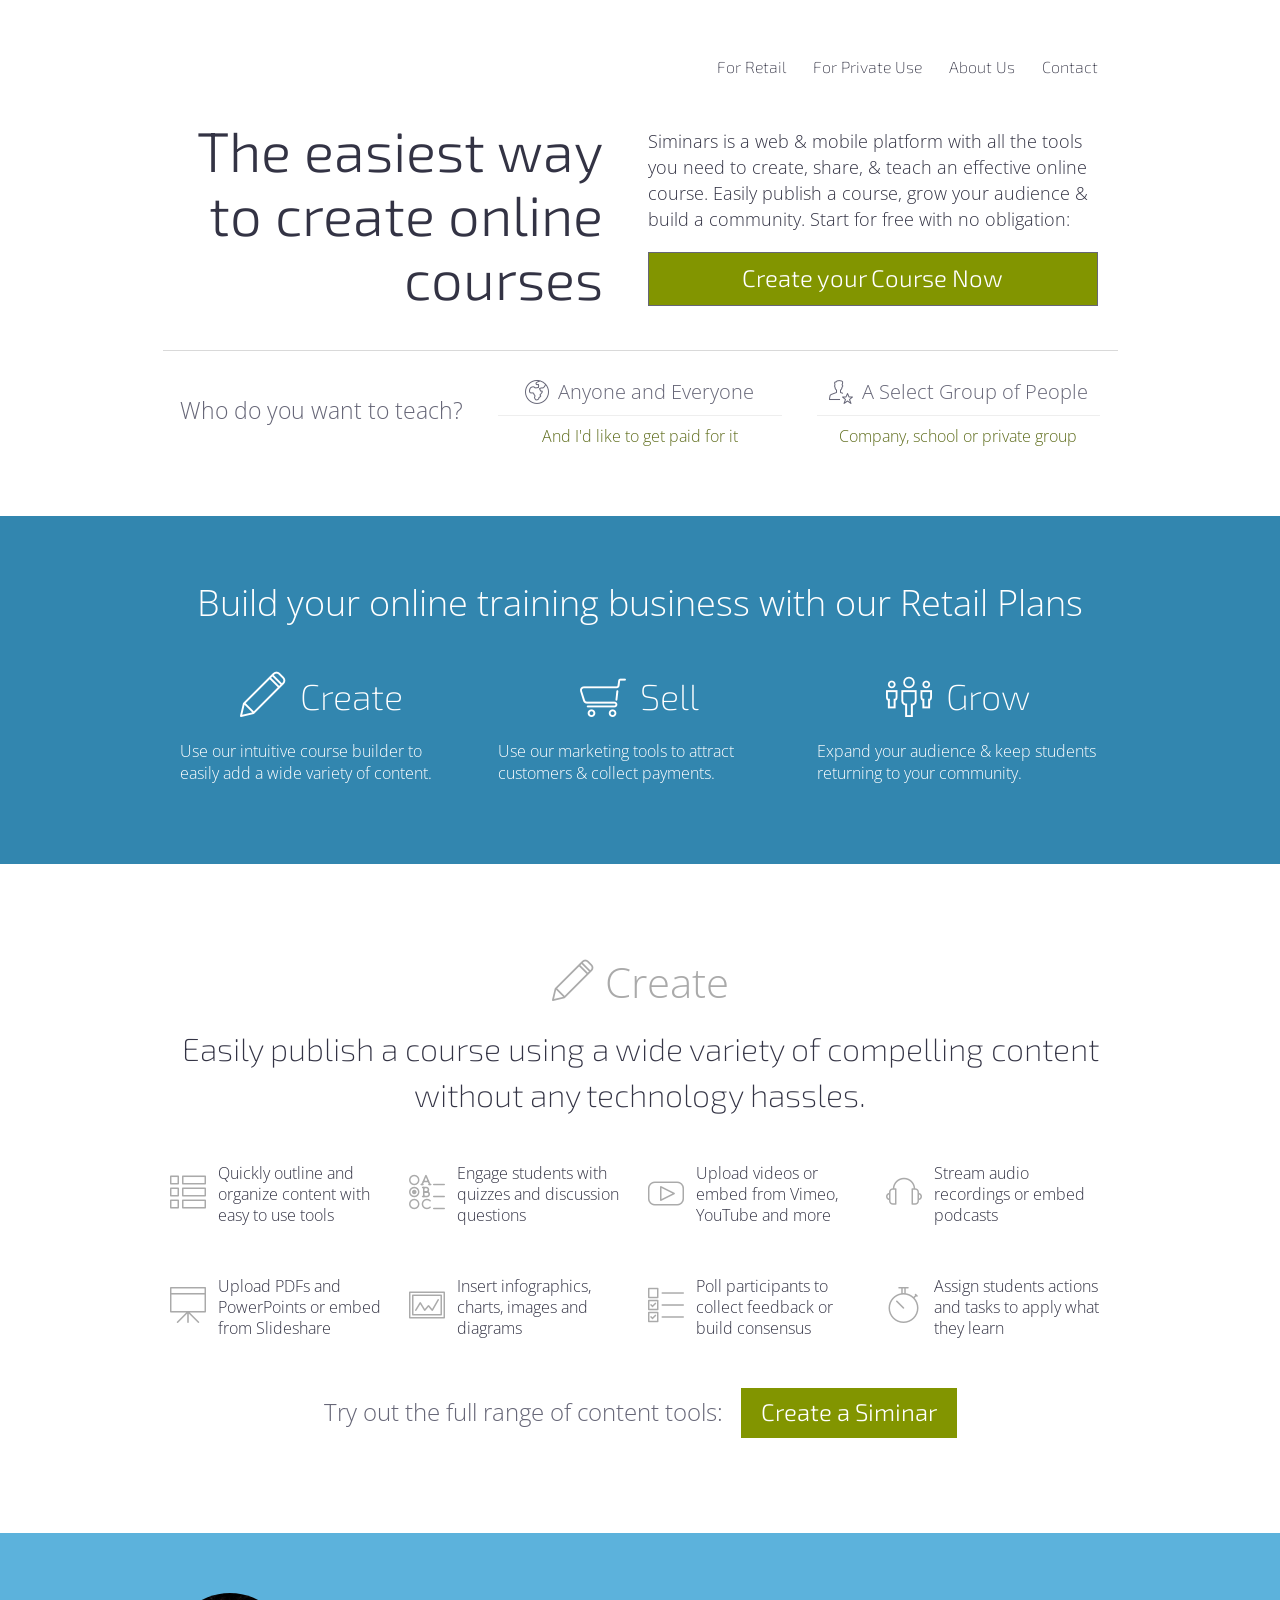
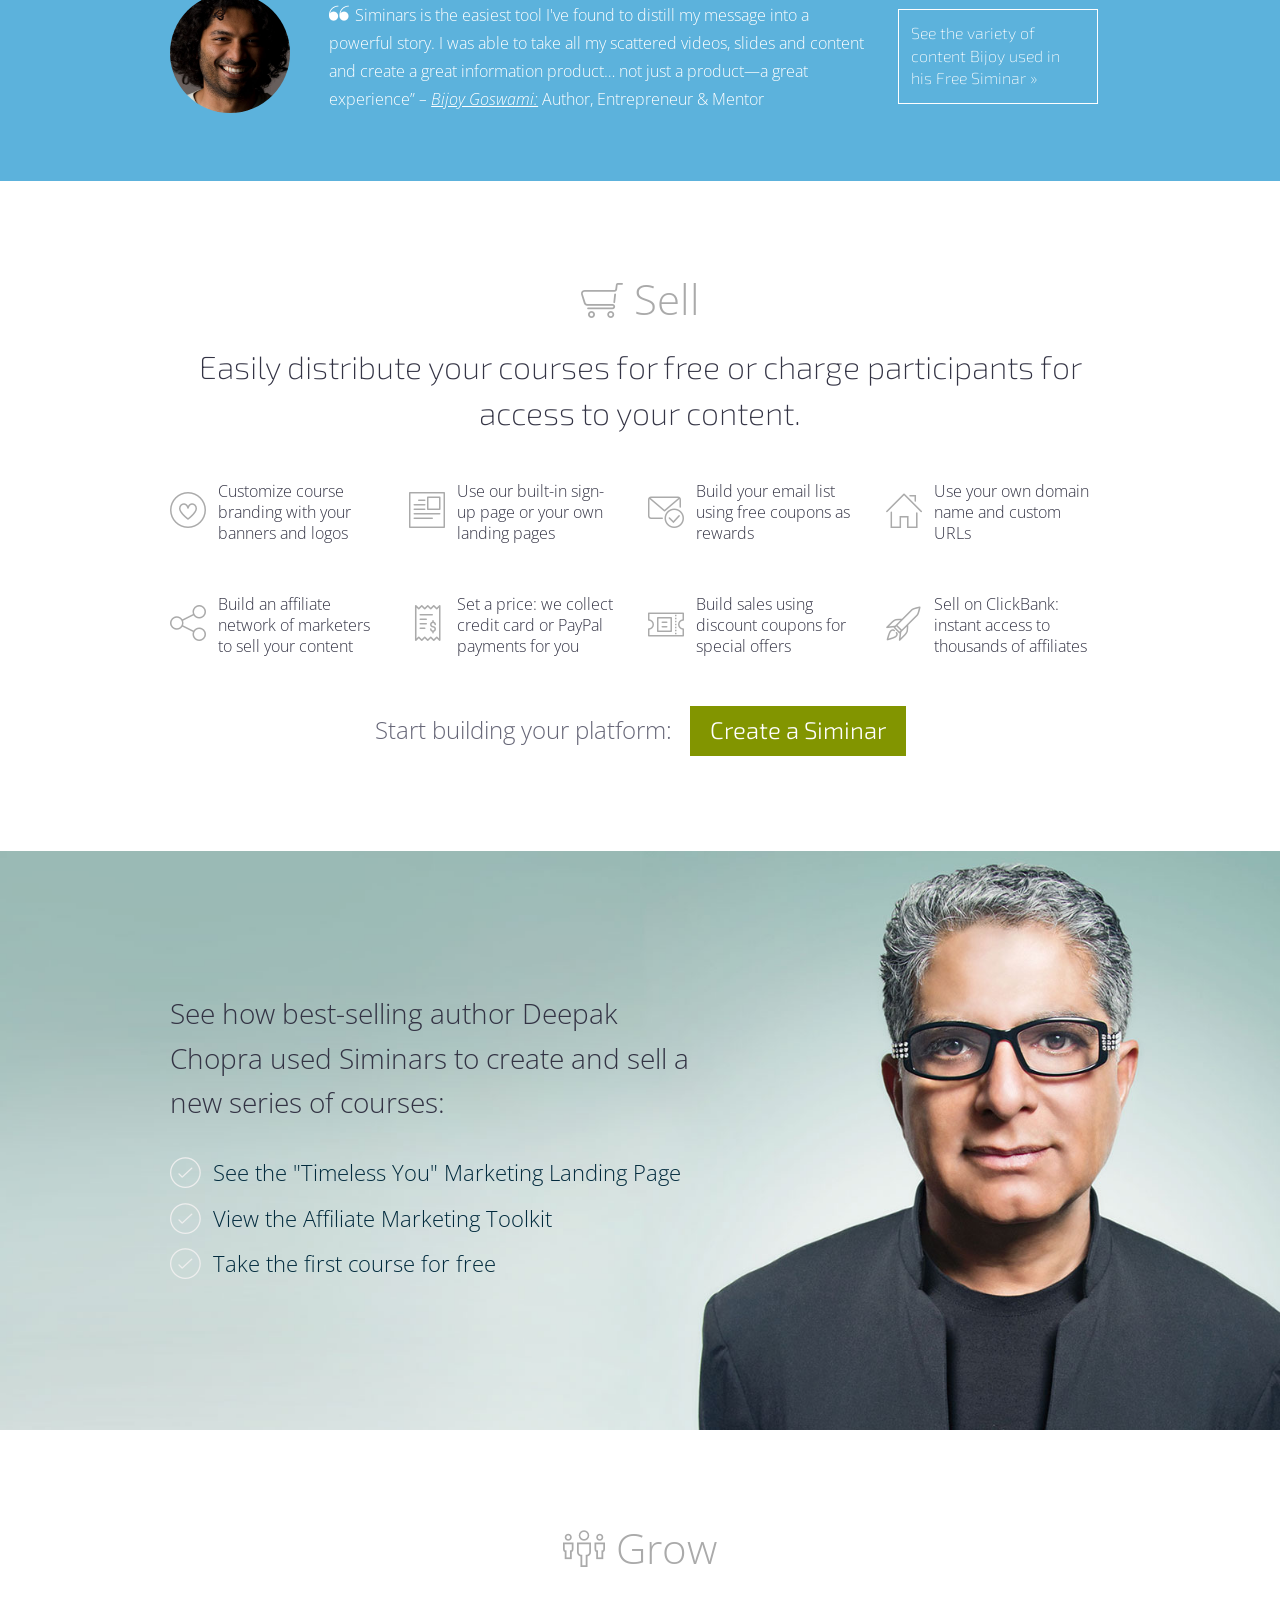
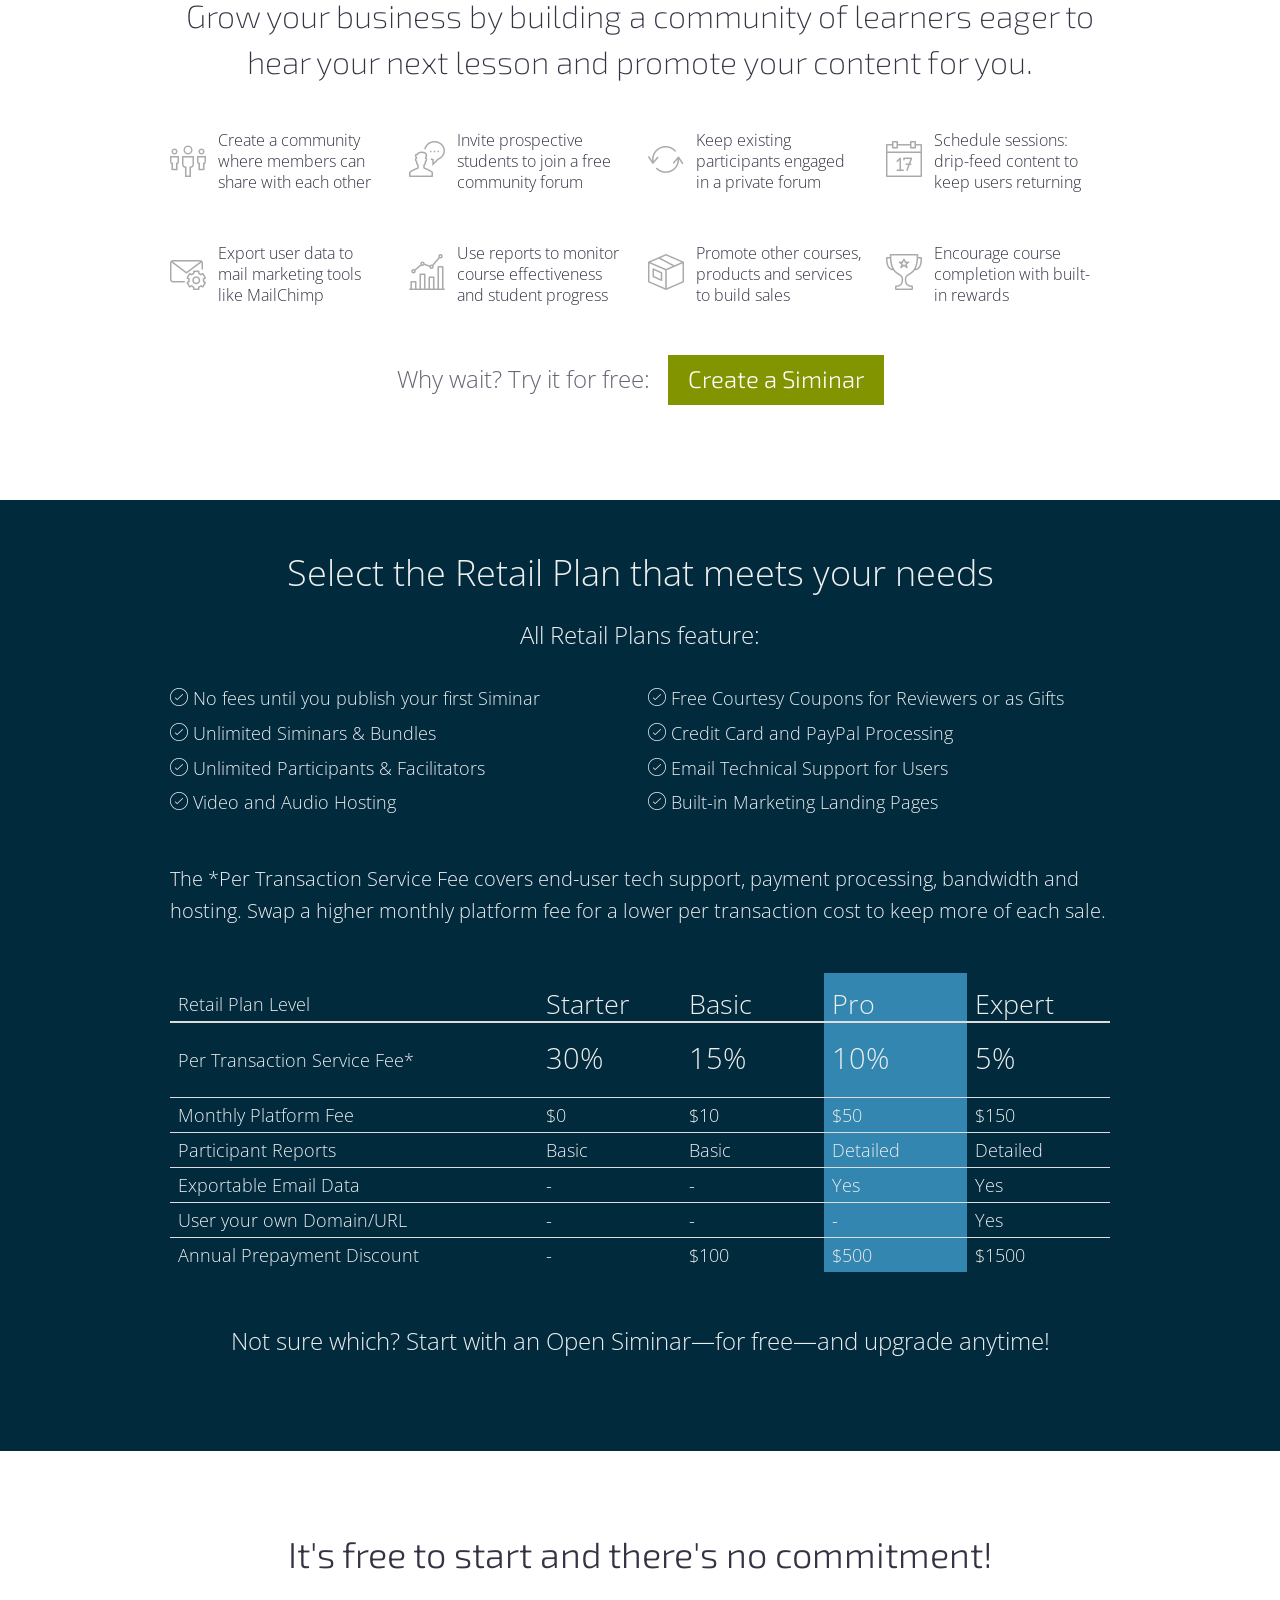
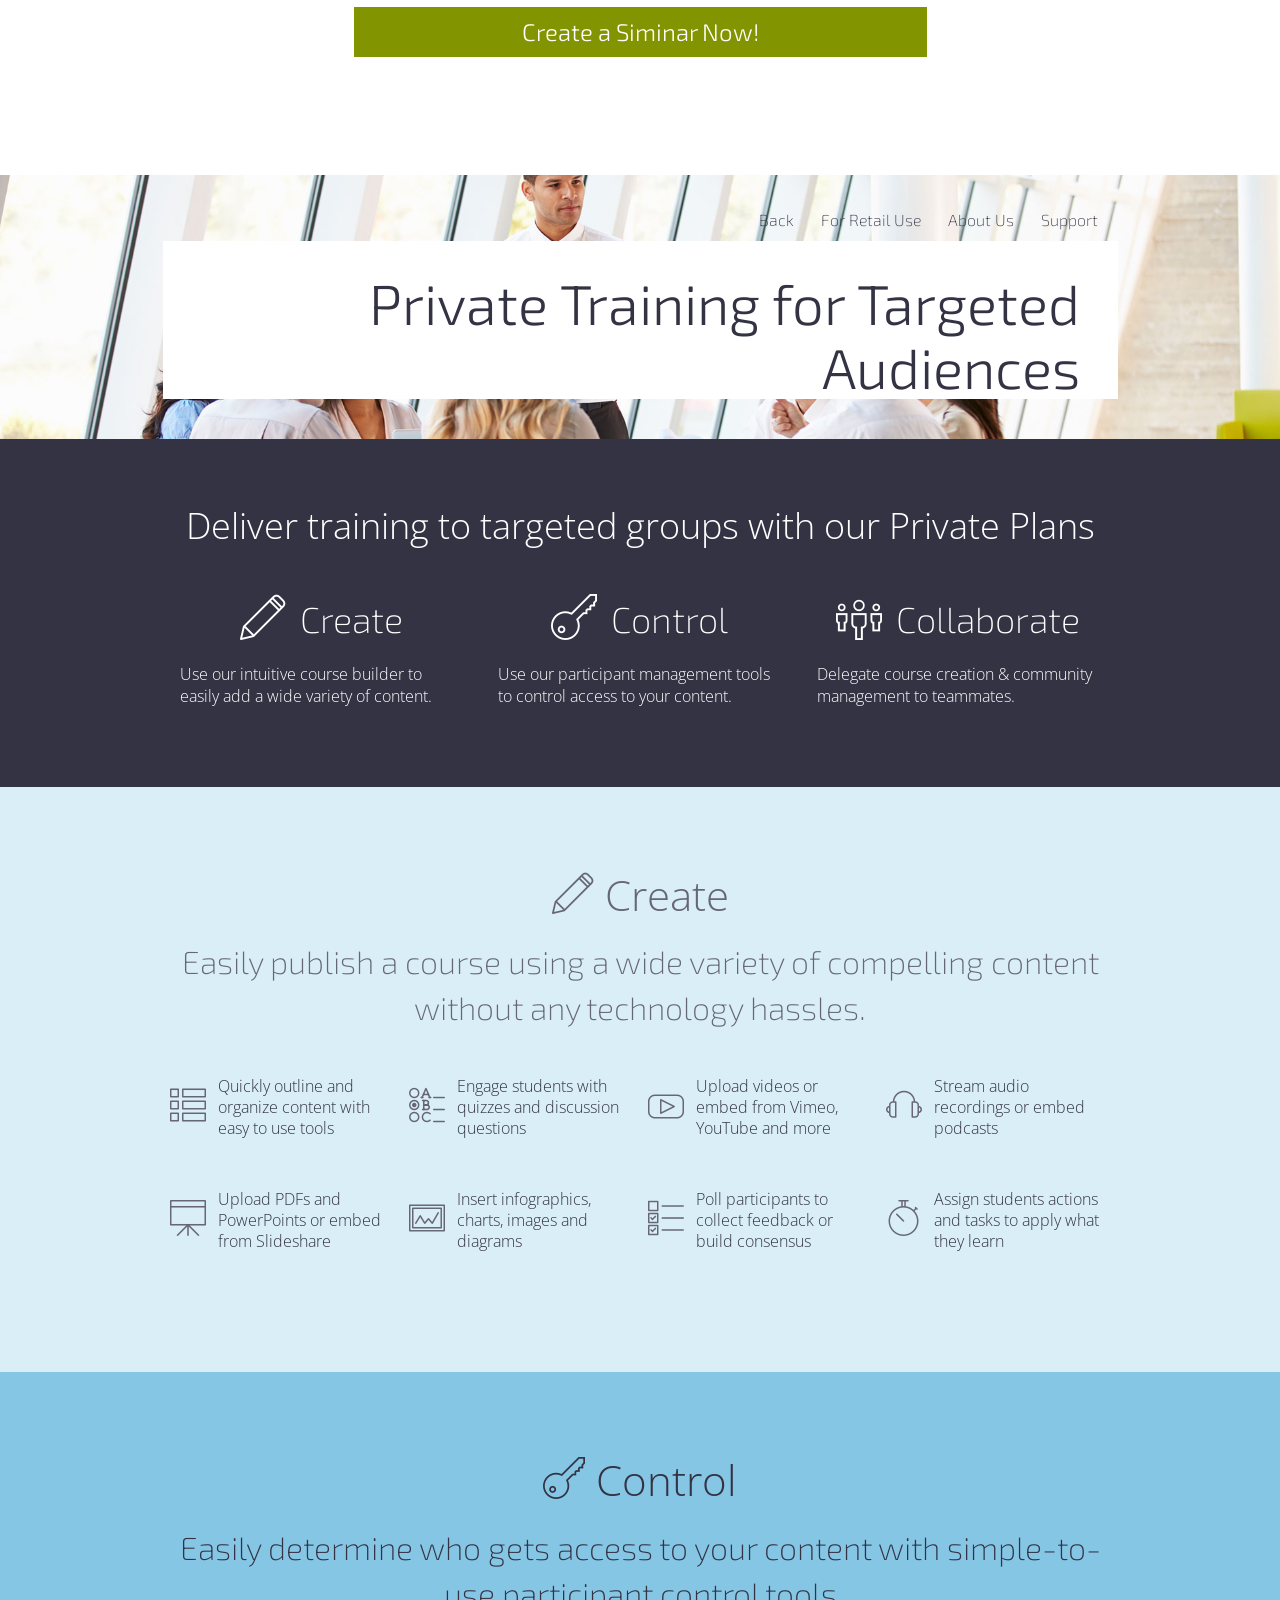
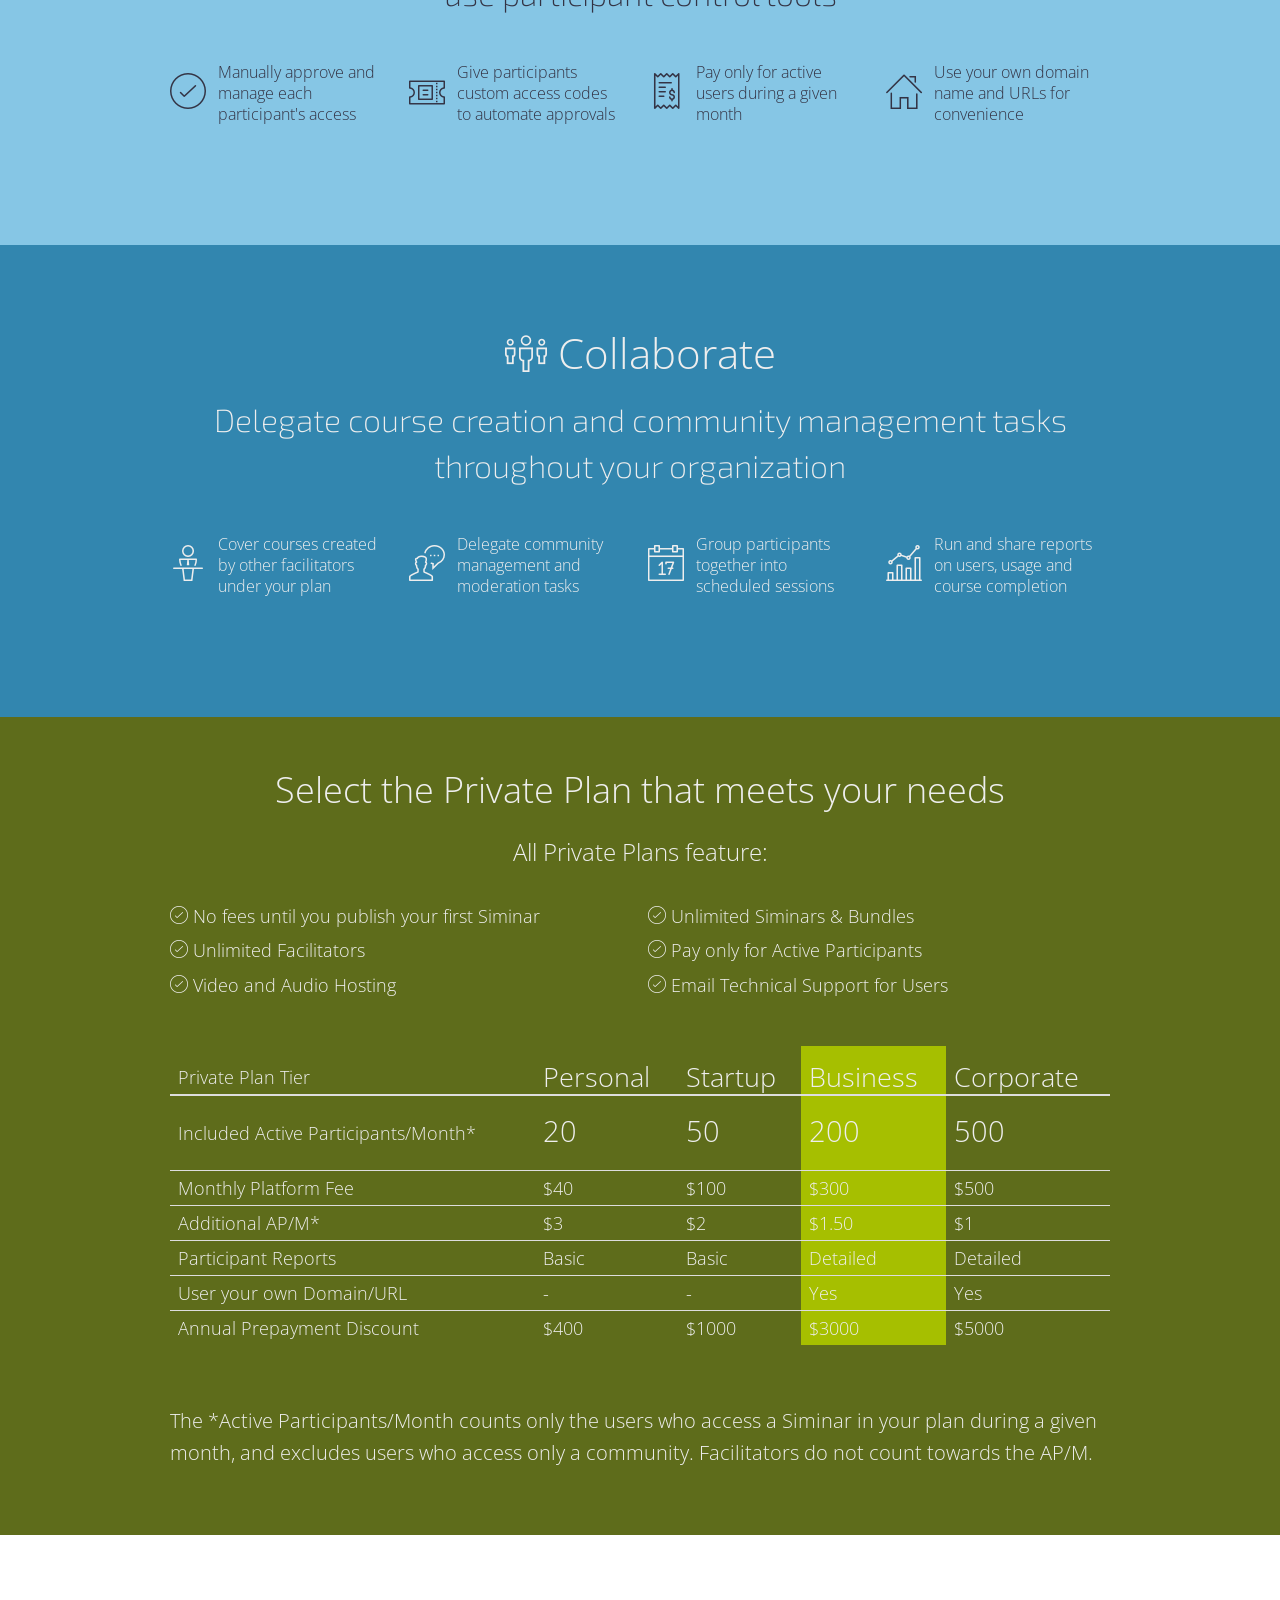
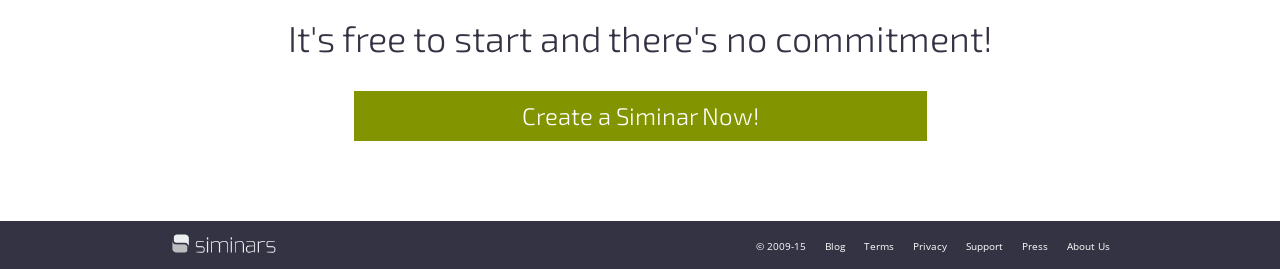
<file: about-gh-pages/plans.html>
<!DOCTYPE html>
<html lang="en">

<head>
<meta charset="utf-8">
<meta name="viewport" content="width=device-width, initial-scale=1">
<meta name="robots" content="nofollow" />

<link rel="publisher" href="https://plus.google.com/+Siminars/about" title="Siminars on Google+" />
<link rel="publisher" href="https://plus.google.com/103859827820049497558" title="Siminars on Google+" />

<meta name="robots" content="nofollow" />
<meta content="online courses, online training, online learning, elearning,
keeping ideas interesting, content management, online publishing, branded content,
elearning made fun, internal collaboration, digital media, publishing, edutainment" name="keywords">
<meta name="description" content="Introduce your knowledge and ideas to the world. An online platform with all the tools you need to build, publish & distribute highly effective courses">
<title>Siminars</title>

<!-- Le HTML5 shim, for IE6-8 support of HTML elements -->
<!--[if lt IE 9]>
      <script src="http://html5shim.googlecode.com/svn/trunk/html5.js"></script>
    <![endif]-->

<!-- Le styles -->
<link href='http://fonts.googleapis.com/css?family=Exo+2:200,400,700|Open+Sans:300italic,400italic,700italic,300,400,700' rel='stylesheet' type='text/css'>
<link href="css/bootstrap.css" rel="stylesheet">

<script>
  (function(i,s,o,g,r,a,m){i['GoogleAnalyticsObject']=r;i[r]=i[r]||function(){
  (i[r].q=i[r].q||[]).push(arguments)},i[r].l=1*new Date();a=s.createElement(o),
  m=s.getElementsByTagName(o)[0];a.async=1;a.src=g;m.parentNode.insertBefore(a,m)
  })(window,document,'script','//www.google-analytics.com/analytics.js','ga');

  ga('create', 'UA-36221191-3', 'auto');
  ga('send', 'pageview');

</script>

</head>

<body>
<iframe id="navigationBar" class="hm-about-frame" frameborder="0" allowtransparency="true" src="http://siminars.com/iframe/navigation-bar"></iframe>

<div class="sma-main-lander">
  <div id="pagetop"></div>
  <div class="sma-main-headimage">
    <div class="sma-main-nav">
      <div class="container">
        <div class="row">
          <div class="col-sm-6 col-sm-offset-6">
            <a href="#retailplans">For Retail</a>
            <a href="#privateplans">For Private Use</a>
            <a href="http://about.siminars.com/aboutus.html">About Us</a>
            <a href="http://about.siminars.com/aboutus.html#contact">Contact</a>
          </div>
        </div>
      </div>
    </div>
    <div class="sma-main-top">
      <div class="container">
        <div class="row">
          <div class="col-sm-6">
            <div class="sma-mt-blurb">
              <h1>The easiest way to create online courses</h1>
            </div>
          </div>
          <div class="col-sm-6">
            <div class="sma-mt-blurb">
              <h2>Siminars is a web &amp; mobile platform with all the tools you need to create, share, &amp; teach an effective online course. Easily publish a course, grow your audience &amp; build a community. Start for free with no obligation:</h2>
              <a href="siminars.com/continue" title="Create a Siminar" class="sma-mt-start">Create your Course Now</a>
            </div>
          </div>
        </div>
        <div class="row">
          <div class="sma-mt-who">
            <div class="col-sm-4">
              <h3>Who do you want to teach?</h3>
            </div>
            <div class="col-sm-4">
              <a href="#retailplans">
              <h4><span class="simicon smi-globe"></span> Anyone and Everyone</h4>
              <h5>And I'd like to get paid for it</h5>
              </a>
            </div>
            <div class="col-sm-4">
              <a href="#privateplans">
              <h4><span class="simicon smi-mentor"></span> A Select Group of People</h4>
              <h5>Company, school or private group</h5>
              </a>
            </div>
          </div>
        </div>
      </div>
    </div>
  </div>
  <div class="sma-main-why" id="retailplans">
    <div class="container">
      <div class="row">
        <div class="col-sm-12">
          <h1>Build your online training business with our Retail Plans</h1>
        </div>
      </div>
      <div class="row">
        <div class="col-sm-4">
          <div class="sma-mw-blurb">
            <a href="#retailcreate">
            <h2><span class="simicon smi-edit"></span> Create</h2>
            <p>Use our intuitive course builder to easily add a wide variety of content.<p>
            </a>
          </div>
        </div>
        <div class="col-sm-4">
          <div class="sma-mw-blurb">
            <a href="#retailsell">
            <h2><span class="simicon smi-cart"></span> Sell</h2>
            <p>Use our marketing tools to attract customers &amp; collect payments.</p>
            </a>
          </div>
        </div>
        <div class="col-sm-4">
          <div class="sma-mw-blurb">
            <a href="#retailgrow">
            <h2><span class="simicon smi-community"></span> Grow</h2>
            <p>Expand your audience &amp; keep students returning to your community.</p>
            </a>
          </div>
        </div>
      </div>
    </div>
  </div>
  <div id="retailcreate"></div>
  <div class="sma-main-features">
    <div class="container">
      <div class="row">
        <div class="col-sm-12">
          <h1><span class="simicon smi-edit"></span> Create</h1>
          <h2>Easily publish a course using a wide variety of compelling content without any technology hassles.</h2>
        </div>
      </div>
      <div class="row">
        <div class="col-sm-3">
          <div class="sma-mf-blurb">
            <span class="simicon smi-outline"></span>
            <p>Quickly outline and organize content with easy to use tools</p>
          </div>
        </div>
        <div class="col-sm-3">
          <div class="sma-mf-blurb">
            <span class="simicon smi-quiz"></span>
            <p>Engage students with quizzes and discussion questions</p>
          </div>
        </div>
        <div class="col-sm-3">
          <div class="sma-mf-blurb">
            <span class="simicon smi-video"></span>
            <p>Upload videos or embed from Vimeo, YouTube and more</p>
          </div>
        </div>
        <div class="col-sm-3">
          <div class="sma-mf-blurb">
            <span class="simicon smi-audio"></span>
            <p>Stream audio recordings or embed podcasts</p>
          </div>
        </div>
      </div>
      <div class="row">
        <div class="col-sm-3">
          <div class="sma-mf-blurb">
            <span class="simicon smi-slides"></span>
            <p>Upload PDFs and PowerPoints or embed from Slideshare</p>
          </div>
        </div>
        <div class="col-sm-3">
          <div class="sma-mf-blurb">
            <span class="simicon smi-infographic"></span>
            <p>Insert infographics, charts, images and diagrams</p>
          </div>
        </div>
        <div class="col-sm-3">
          <div class="sma-mf-blurb">
            <span class="simicon smi-poll"></span>
            <p>Poll participants to collect feedback or build consensus</p>
          </div>
        </div>
        <div class="col-sm-3">
          <div class="sma-mf-blurb">
            <span class="simicon smi-timer"></span>
            <p>Assign students actions and tasks to apply what they learn</p>
          </div>
        </div>
      </div>
      <div class="row">
        <div class="col-sm-12">
          <h3>Try out the full range of content tools: <a href="siminars.com/continue" title="Create a Siminar">Create a Siminar</a></h3>
        </div>
      </div>
    </div>
  </div>
  <div class="sma-main-seecreate">
    <div class="container">
      <div class="row">
        <div class="col-sm-2">
          <img class="sma-avatar" src="images/hm-avatar-bijoy.jpg" />
        </div>
        <div class="col-sm-7">
          <h4><span class="simicon smi-blockquote smi-fill"></span> Siminars is the easiest tool I've found to distill my message into a powerful story. I was able to take all my scattered videos, slides and content and create a great information product&hellip; not just a product&mdash;a great experience&rdquo; <i>&ndash; <a href="http://en.wikipedia.org/wiki/Bijoy_Goswami" target="_blank">Bijoy Goswami:</a></i> Author, Entrepreneur &amp; Mentor </h4>
        </div>
        <div class="col-sm-3">
          <a href="http://siminars.com/135932945388447337118098/summary.sv" target="_blank" class="sma-view-siminar">See the variety of content Bijoy used in his Free Siminar &raquo;</a>
        </div>
      </div>
    </div>
  </div>
  <div id="retailsell"></div>
  <div class="sma-main-features">
    <div class="container">
      <div class="row">
        <div class="col-sm-12">
          <h1><span class="simicon smi-cart"></span> Sell</h1>
          <h2>Easily distribute your courses for free or charge participants for access to your content.</h2>
        </div>
      </div>
      <div class="row">
        <div class="col-sm-3">
          <div class="sma-mf-blurb">
            <span class="simicon smi-heart-circle"></span>
            <p>Customize course branding with your banners and logos</p>
          </div>
        </div>
        <div class="col-sm-3">
          <div class="sma-mf-blurb">
            <span class="simicon smi-post"></span>
            <p>Use our built-in sign-up page or your own landing pages</p>
          </div>
        </div>
        <div class="col-sm-3">
          <div class="sma-mf-blurb">
            <span class="simicon smi-email-check"></span>
            <p>Build your email list using free coupons as rewards</p>
          </div>
        </div>
        <div class="col-sm-3">
          <div class="sma-mf-blurb">
            <span class="simicon smi-home"></span>
            <p>Use your own domain name and custom URLs</p>
          </div>
        </div>
      </div>
      <div class="row">
        <div class="col-sm-3">
          <div class="sma-mf-blurb">
            <span class="simicon smi-share"></span>
            <p>Build an affiliate network of marketers to sell your content</p>
          </div>
        </div>
        <div class="col-sm-3">
          <div class="sma-mf-blurb">
            <span class="simicon smi-receipt"></span>
            <p>Set a price: we collect credit card or PayPal payments for you</p>
          </div>
        </div>
        <div class="col-sm-3">
          <div class="sma-mf-blurb">
            <span class="simicon smi-ticket"></span>
            <p>Build sales using discount coupons for special offers</p>
          </div>
        </div>
        <div class="col-sm-3">
          <div class="sma-mf-blurb">
            <span class="simicon smi-rocket"></span>
            <p>Sell on ClickBank: instant access to thousands of affiliates</p>
          </div>
        </div>
      </div>
      <div class="row">
        <div class="col-sm-12">
          <h3>Start building your platform: <a href="siminars.com/continue" title="Create a Siminar">Create a Siminar</a></h3>
        </div>
      </div>
    </div>
  </div>
  <div class="sma-main-seesell">
    <div class="container">
      <div class="row">
        <div class="col-sm-7">
          <h1>See how best-selling author Deepak Chopra used Siminars to create and sell a new series of courses:</h1>
          <h2><a href="http://timelessyou.grandparents.com" target="_blank"><span class="simicon smi-check-circle"></span> See the "Timeless You" Marketing Landing Page</a></h2>
          <h2><a href="http://promote.siminars.com/timelessyou" target="_blank"><span class="simicon smi-check-circle"></span> View the Affiliate Marketing Toolkit</a></h2>
          <h2><a href="http://timelessyou.grandparents.com/136406739818848371518098/summary/signup.sv" target="_blank"><span class="simicon smi-check-circle"></span> Take the first course for free</a></h2>
        </div>
      </div>
    </div>
  </div>
  <div id="retailgrow"></div>
  <div class="sma-main-features">
    <div class="container">
      <div class="row">
        <div class="col-sm-12">
          <h1><span class="simicon smi-community"></span> Grow</h1>
          <h2>Grow your business by building a community of learners eager to hear your next lesson and promote your content for you.</h2>
        </div>
      </div>
      <div class="row">
        <div class="col-sm-3">
          <div class="sma-mf-blurb">
            <span class="simicon smi-community"></span>
            <p>Create a community where members can share with each other</p>
          </div>
        </div>
        <div class="col-sm-3">
          <div class="sma-mf-blurb">
            <span class="simicon smi-feedback"></span>
            <p>Invite prospective students to join a free community forum</p>
          </div>
        </div>
        <div class="col-sm-3">
          <div class="sma-mf-blurb">
            <span class="simicon smi-refresh"></span>
            <p>Keep existing participants engaged in a private forum</p>
          </div>
        </div>
        <div class="col-sm-3">
          <div class="sma-mf-blurb">
            <span class="simicon smi-event"></span>
            <p>Schedule sessions: drip-feed content to keep users returning</p>
          </div>
        </div>
      </div>
      <div class="row">
        <div class="col-sm-3">
          <div class="sma-mf-blurb">
            <span class="simicon smi-email-settings"></span>
            <p>Export user data to mail marketing tools like MailChimp</p>
          </div>
        </div>
        <div class="col-sm-3">
          <div class="sma-mf-blurb">
            <span class="simicon smi-report"></span>
            <p>Use reports to monitor course effectiveness and student progress</p>
          </div>
        </div>
        <div class="col-sm-3">
          <div class="sma-mf-blurb">
            <span class="simicon smi-product"></span>
            <p>Promote other courses, products and services to build sales</p>
          </div>
        </div>
        <div class="col-sm-3">
          <div class="sma-mf-blurb">
            <span class="simicon smi-trophy"></span>
            <p>Encourage course completion with built-in rewards</p>
          </div>
        </div>
      </div>
      <div class="row">
        <div class="col-sm-12">
          <h3>Why wait? Try it for free: <a href="siminars.com/continue" title="Create a Siminar">Create a Siminar</a></h3>
        </div>
      </div>
    </div>
  </div>
  <div id="retailplantiers"></div>
  <div class="sma-retail-plans">
    <div class="container">
      <div class="row">
        <div class="col-sm-12">
          <h1>Select the Retail Plan that meets your needs</h1>
          <h2>All Retail Plans feature:</h2>
        </div>
      </div>
      <div class="row">
        <div class="col-sm-6">
          <h4><span class="simicon smi-check-circle"></span> No fees until you publish your first Siminar</h4>
          <h4><span class="simicon smi-check-circle"></span> Unlimited Siminars &amp; Bundles</h4>
          <h4><span class="simicon smi-check-circle"></span> Unlimited Participants &amp; Facilitators</h4>
          <h4><span class="simicon smi-check-circle"></span> Video and Audio Hosting</h4>
        </div>
        <div class="col-sm-6">
          <h4><span class="simicon smi-check-circle"></span> Free Courtesy Coupons for Reviewers or as Gifts</h4>
          <h4><span class="simicon smi-check-circle"></span> Credit Card and PayPal Processing</h4>
          <h4><span class="simicon smi-check-circle"></span> Email Technical Support for Users</h4>
          <h4><span class="simicon smi-check-circle"></span> Built-in Marketing Landing Pages</h4>
        </div>
      </div>
      <div class="row">
        <div class="col-sm-12">
          <h3>The *Per Transaction Service Fee covers end-user tech support, payment processing, bandwidth and hosting. Swap a higher monthly platform fee for a lower per transaction cost to keep more of each sale.</h3>
        </div>
      </div>
      <div class="row">
        <div class="col-sm-12">
          <table class="table">
            <thead>
              <tr>
                <th>Retail Plan Level</th>
                <th class="sma-minwidth">Starter</th>
                <th class="sma-minwidth">Basic</th>
                <th class="sma-minwidth sma-special">Pro</th>
                <th class="sma-minwidth">Expert</th>
              </tr>
            </thead>
            <tbody>
              <tr>
                <td><span class="sma-svctitle">Per Transaction Service Fee*</span></td>
                <td><span class="sma-svcfee">30%</span></td>
                <td><span class="sma-svcfee">15%</span></td>
                <td class="sma-special"><span class="sma-svcfee">10%</span></td>
                <td><span class="sma-svcfee">5%</span></td>
              </tr>
              <tr>
                <td>Monthly Platform Fee</td>
                <td>$0</td>
                <td>$10</td>
                <td class="sma-special">$50</td>
                <td>$150</td>
              </tr>
              <tr>
                <td>Participant Reports</td>
                <td>Basic</td>
                <td>Basic</td>
                <td class="sma-special">Detailed</td>
                <td>Detailed</td>
              </tr>
              <tr>
                <td>Exportable Email Data</td>
                <td>-</td>
                <td>-</td>
                <td class="sma-special">Yes</td>
                <td>Yes</td>
              </tr>
              <tr>
                <td>User your own Domain/URL</td>
                <td>-</td>
                <td>-</td>
                <td class="sma-special">-</td>
                <td>Yes</td>
              </tr>
              <tr>
                <td>Annual Prepayment Discount</td>
                <td>-</td>
                <td>$100</td>
                <td class="sma-special">$500</td>
                <td>$1500</td>
              </tr>
            </tbody>
          </table>
        </div>
      </div>
      <div class="row">
        <div class="col-sm-12">
          <h2>Not sure which? Start with an Open Siminar&mdash;for free&mdash;and upgrade anytime!</h2>
        </div>
      </div>
    </div>
  </div>
  <div class="sma-main-start">
    <div class="container">
      <div class="row">
        <h1>It's free to start and there's no commitment!</h1>
        <a href="siminars.com/continue" title="Create a Siminar">Create a Siminar Now!</a>
      </div>
    </div>
  </div>
  <div id="privateplans">&nbsp;</div>
  <div class="sma-main-privateheadimage">
    <div class="sma-main-nav">
      <div class="container">
        <div class="row">
          <div class="col-sm-6 col-sm-offset-6">
            <a href="#pagetop">Back</a>
            <a href="#retailplans">For Retail Use</a>
            <a href="http://about.siminars.com/aboutus.html">About Us</a>
            <a href="http://support.siminars.com">Support</a>
          </div>
        </div>
      </div>
    </div>
    <div class="sma-main-top">
      <div class="container">
        <div class="row">
          <div class="col-sm-12">
            <div class="sma-mt-blurb">
              <h1>Private Training for Targeted Audiences</h1>
            </div>
          </div>
        </div>
      </div>
    </div>
  </div>
  <div class="sma-main-why sma-grayback" >
    <div class="container">
      <div class="row">
        <div class="col-sm-12">
          <h1>Deliver training to targeted groups with our Private Plans</h1>
        </div>
      </div>
      <div class="row">
        <div class="col-sm-4">
          <div class="sma-mw-blurb">
            <a href="#privatecreate">
            <h2><span class="simicon smi-edit"></span> Create</h2>
            <p>Use our intuitive course builder to easily add a wide variety of content.<p>
            </a>
          </div>
        </div>
        <div class="col-sm-4">
          <div class="sma-mw-blurb">
            <a href="#privatecontrol">
            <h2><span class="simicon smi-login"></span> Control</h2>
            <p>Use our participant management tools to control access to your content.</p>
            </a>
          </div>
        </div>
        <div class="col-sm-4">
          <div class="sma-mw-blurb">
            <a href="#privatecollaborate">
            <h2><span class="simicon smi-community"></span> Collaborate</h2>
            <p>Delegate course creation &amp; community management to teammates.</p>
            </a>
          </div>
        </div>
      </div>
    </div>
  </div>
  <div id="privatecreate"></div>
  <div class="sma-main-features sma-lightback">
    <div class="container">
      <div class="row">
        <div class="col-sm-12">
          <h1><span class="simicon smi-edit"></span> Create</h1>
          <h2>Easily publish a course using a wide variety of compelling content without any technology hassles.</h2>
        </div>
      </div>
      <div class="row">
        <div class="col-sm-3">
          <div class="sma-mf-blurb">
            <span class="simicon smi-outline"></span>
            <p>Quickly outline and organize content with easy to use tools</p>
          </div>
        </div>
        <div class="col-sm-3">
          <div class="sma-mf-blurb">
            <span class="simicon smi-quiz"></span>
            <p>Engage students with quizzes and discussion questions</p>
          </div>
        </div>
        <div class="col-sm-3">
          <div class="sma-mf-blurb">
            <span class="simicon smi-video"></span>
            <p>Upload videos or embed from Vimeo, YouTube and more</p>
          </div>
        </div>
        <div class="col-sm-3">
          <div class="sma-mf-blurb">
            <span class="simicon smi-audio"></span>
            <p>Stream audio recordings or embed podcasts</p>
          </div>
        </div>
      </div>
      <div class="row">
        <div class="col-sm-3">
          <div class="sma-mf-blurb">
            <span class="simicon smi-slides"></span>
            <p>Upload PDFs and PowerPoints or embed from Slideshare</p>
          </div>
        </div>
        <div class="col-sm-3">
          <div class="sma-mf-blurb">
            <span class="simicon smi-infographic"></span>
            <p>Insert infographics, charts, images and diagrams</p>
          </div>
        </div>
        <div class="col-sm-3">
          <div class="sma-mf-blurb">
            <span class="simicon smi-poll"></span>
            <p>Poll participants to collect feedback or build consensus</p>
          </div>
        </div>
        <div class="col-sm-3">
          <div class="sma-mf-blurb">
            <span class="simicon smi-timer"></span>
            <p>Assign students actions and tasks to apply what they learn</p>
          </div>
        </div>
      </div>
    </div>
  </div>
  <div id="privatecontrol"></div>
  <div class="sma-main-features sma-medback">
    <div class="container">
      <div class="row">
        <div class="col-sm-12">
          <h1><span class="simicon smi-login"></span> Control</h1>
          <h2>Easily determine who gets access to your content with simple-to-use participant control tools</h2>
        </div>
      </div>
      <div class="row">
        <div class="col-sm-3">
          <div class="sma-mf-blurb">
            <span class="simicon smi-check-circle"></span>
            <p>Manually approve and manage each participant's access</p>
          </div>
        </div>
        <div class="col-sm-3">
          <div class="sma-mf-blurb">
            <span class="simicon smi-ticket"></span>
            <p>Give participants custom access codes to automate approvals</p>
          </div>
        </div>
        <div class="col-sm-3">
          <div class="sma-mf-blurb">
            <span class="simicon smi-receipt"></span>
            <p>Pay only for active users during a given month</p>
          </div>
        </div>
        <div class="col-sm-3">
          <div class="sma-mf-blurb">
            <span class="simicon smi-home"></span>
            <p>Use your own domain name and URLs for convenience</p>
          </div>
        </div>
      </div>
    </div>
  </div>
  <div id="privatecollaborate"></div>
  <div class="sma-main-features sma-darkback">
    <div class="container">
      <div class="row">
        <div class="col-sm-12">
          <h1><span class="simicon smi-community"></span> Collaborate</h1>
          <h2>Delegate course creation and community management tasks throughout your organization</h2>
        </div>
      </div>
      <div class="row">
        <div class="col-sm-3">
          <div class="sma-mf-blurb">
            <span class="simicon smi-facilitator"></span>
            <p>Cover courses created by other facilitators under your plan</p>
          </div>
        </div>
        <div class="col-sm-3">
          <div class="sma-mf-blurb">
            <span class="simicon smi-feedback"></span>
            <p>Delegate community management and moderation tasks</p>
          </div>
        </div>
        <div class="col-sm-3">
          <div class="sma-mf-blurb">
            <span class="simicon smi-event"></span>
            <p>Group participants together into scheduled sessions</p>
          </div>
        </div>
        <div class="col-sm-3">
          <div class="sma-mf-blurb">
            <span class="simicon smi-report"></span>
            <p>Run and share reports on users, usage and course completion</p>
          </div>
        </div>
      </div>
    </div>
  </div>
  <div id="privateplantiers"></div>
  <div class="sma-private-plans">
    <div class="container">
      <div class="row">
        <div class="col-sm-12">
          <h1>Select the Private Plan that meets your needs</h1>
          <h2>All Private Plans feature:</h2>
        </div>
      </div>
      <div class="row">
        <div class="col-sm-6">
          <h4><span class="simicon smi-check-circle"></span> No fees until you publish your first Siminar</h4>
          <h4><span class="simicon smi-check-circle"></span> Unlimited Facilitators</h4>
          <h4><span class="simicon smi-check-circle"></span> Video and Audio Hosting</h4>
        </div>
        <div class="col-sm-6">
          <h4><span class="simicon smi-check-circle"></span> Unlimited Siminars &amp; Bundles</h4>
          <h4><span class="simicon smi-check-circle"></span> Pay only for Active Participants</h4>
          <h4><span class="simicon smi-check-circle"></span> Email Technical Support for Users</h4>
        </div>
      </div>
      <div class="row">
        <div class="col-sm-12">
          <table class="table">
            <thead>
              <tr>
                <th>Private Plan Tier</th>
                <th class="sma-minwidth">Personal</th>
                <th class="sma-minwidth">Startup</th>
                <th class="sma-minwidth sma-special">Business</th>
                <th class="sma-minwidth">Corporate</th>
              </tr>
            </thead>
            <tbody>
              <tr>
                <td><span class="sma-svctitle">Included Active Participants/Month*</span></td>
                <td><span class="sma-svcfee">20</span></td>
                <td><span class="sma-svcfee">50</span></td>
                <td class="sma-special"><span class="sma-svcfee">200</span></td>
                <td><span class="sma-svcfee">500</span></td>
              </tr>
              <tr>
                <td>Monthly Platform Fee</td>
                <td>$40</td>
                <td>$100</td>
                <td class="sma-special">$300</td>
                <td>$500</td>
              </tr>
              <tr>
                <td>Additional AP/M*</td>
                <td>$3</td>
                <td>$2</td>
                <td class="sma-special">$1.50</td>
                <td>$1</td>
              </tr>
              <tr>
                <td>Participant Reports</td>
                <td>Basic</td>
                <td>Basic</td>
                <td class="sma-special">Detailed</td>
                <td>Detailed</td>
              </tr>
              <tr>
                <td>User your own Domain/URL</td>
                <td>-</td>
                <td>-</td>
                <td class="sma-special">Yes</td>
                <td>Yes</td>
              </tr>
              <tr>
                <td>Annual Prepayment Discount</td>
                <td>$400</td>
                <td>$1000</td>
                <td class="sma-special">$3000</td>
                <td>$5000</td>
              </tr>
            </tbody>
          </table>
        </div>
      </div>
      <div class="row">
        <div class="col-sm-12">
          <h3>The *Active Participants/Month counts only the users who access a Siminar in your plan during a given month, and excludes users who access only a community. Facilitators do not count towards the AP/M.</h3>
        </div>
      </div>
    </div>
  </div>
  <div class="sma-main-start">
    <div class="container">
      <div class="row">
        <h1>It's free to start and there's no commitment!</h1>
        <a href="siminars.com/continue" title="Create a Siminar">Create a Siminar Now!</a>
      </div>
    </div>
  </div>
  <div class="sma-main-footer">
    <div class="container">
      <div class="row">
        <div class="col-sm-12">
          <a href="http://about.siminars.com"><img src="images/hm2-siminarlogo.png" /></a>
          <div class="sma-footer-links">
            <a href="http://about.siminars.com/terms.html#copyright">&copy; 2009-15</a>
            <a href="http://blog.siminars.com/" target="_blank">Blog</a>
            <a href="http://about.siminars.com/terms.html#terms">Terms</a>
            <a href="http://about.siminars.com/terms.html#privacy">Privacy</a>
            <a href="http://support.siminars.com/">Support</a>
            <a href="http://about.siminars.com/aboutus.html#press">Press</a>
            <a href="http://about.siminars.com/aboutus.html">About Us</a>
          </div>
        <div>
      </div>
    </div>
  </div>
</div>
  </div>
</body>

</html>
</file>
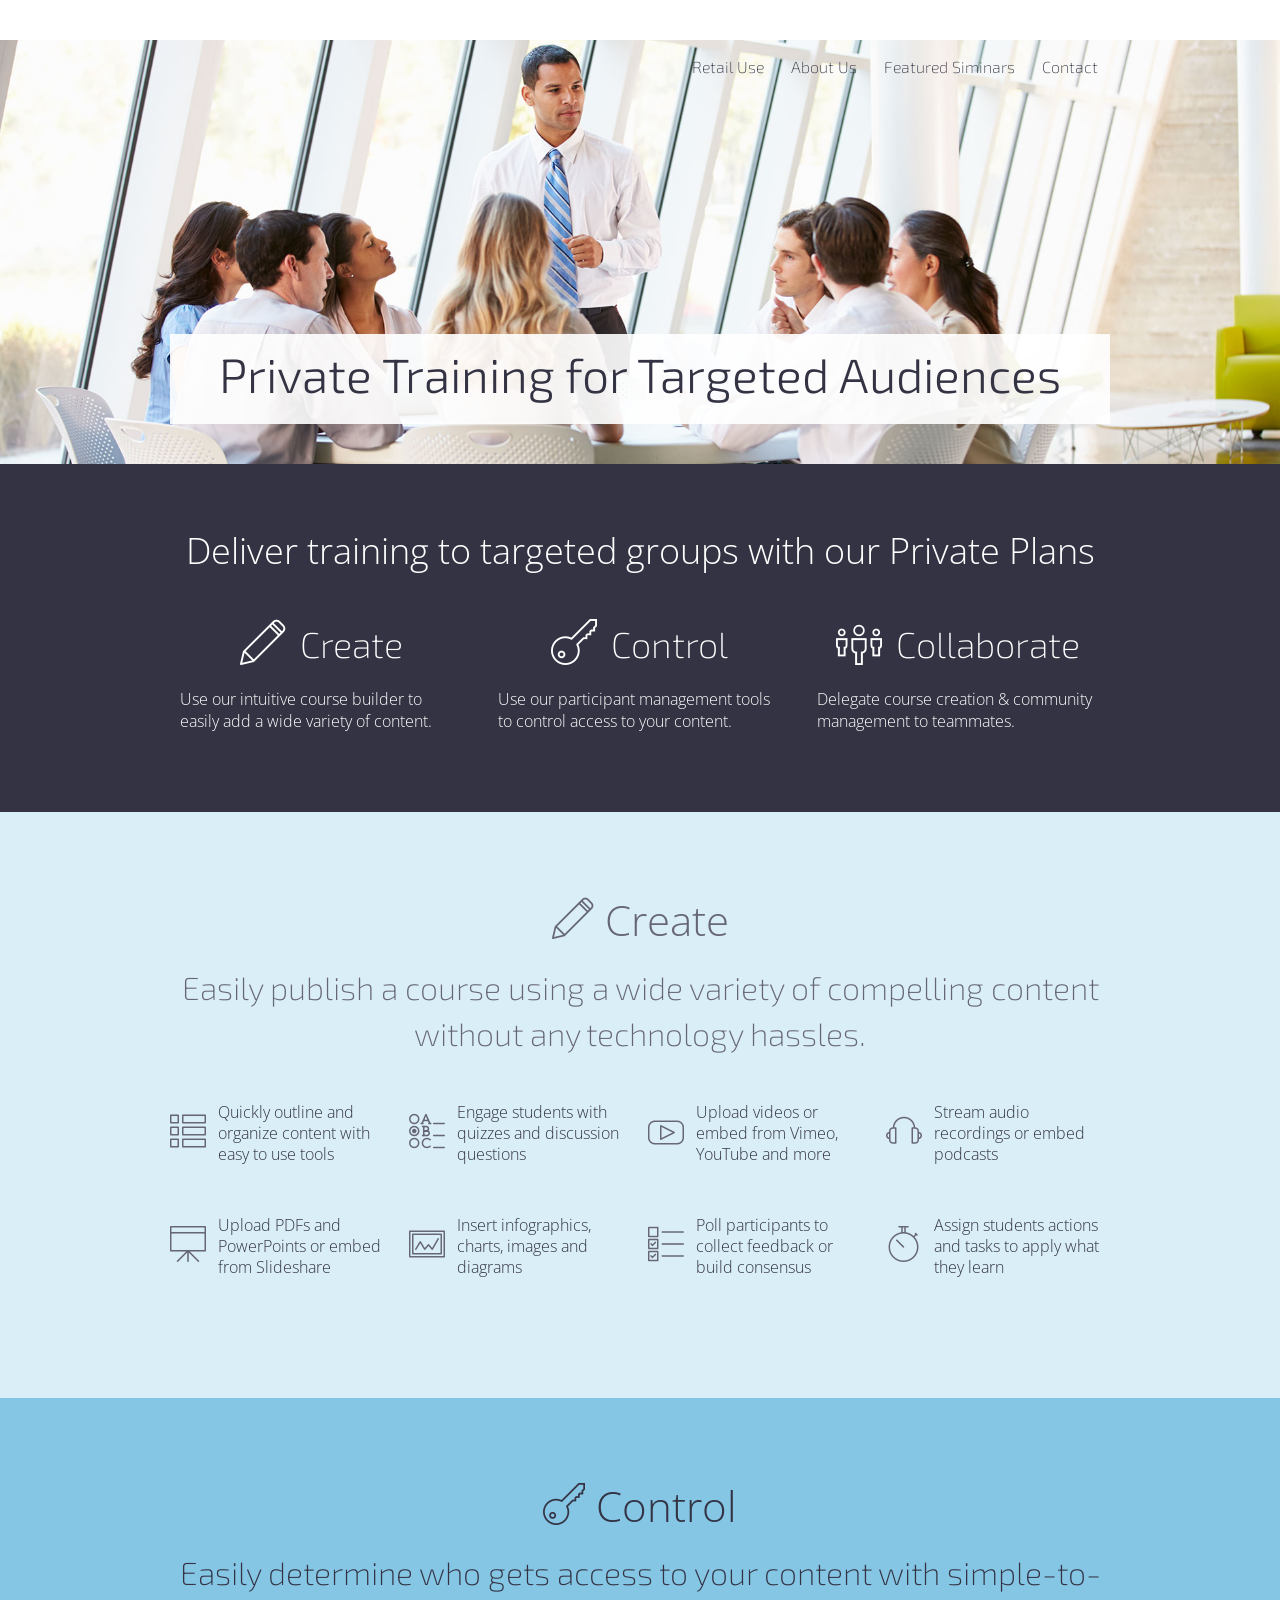
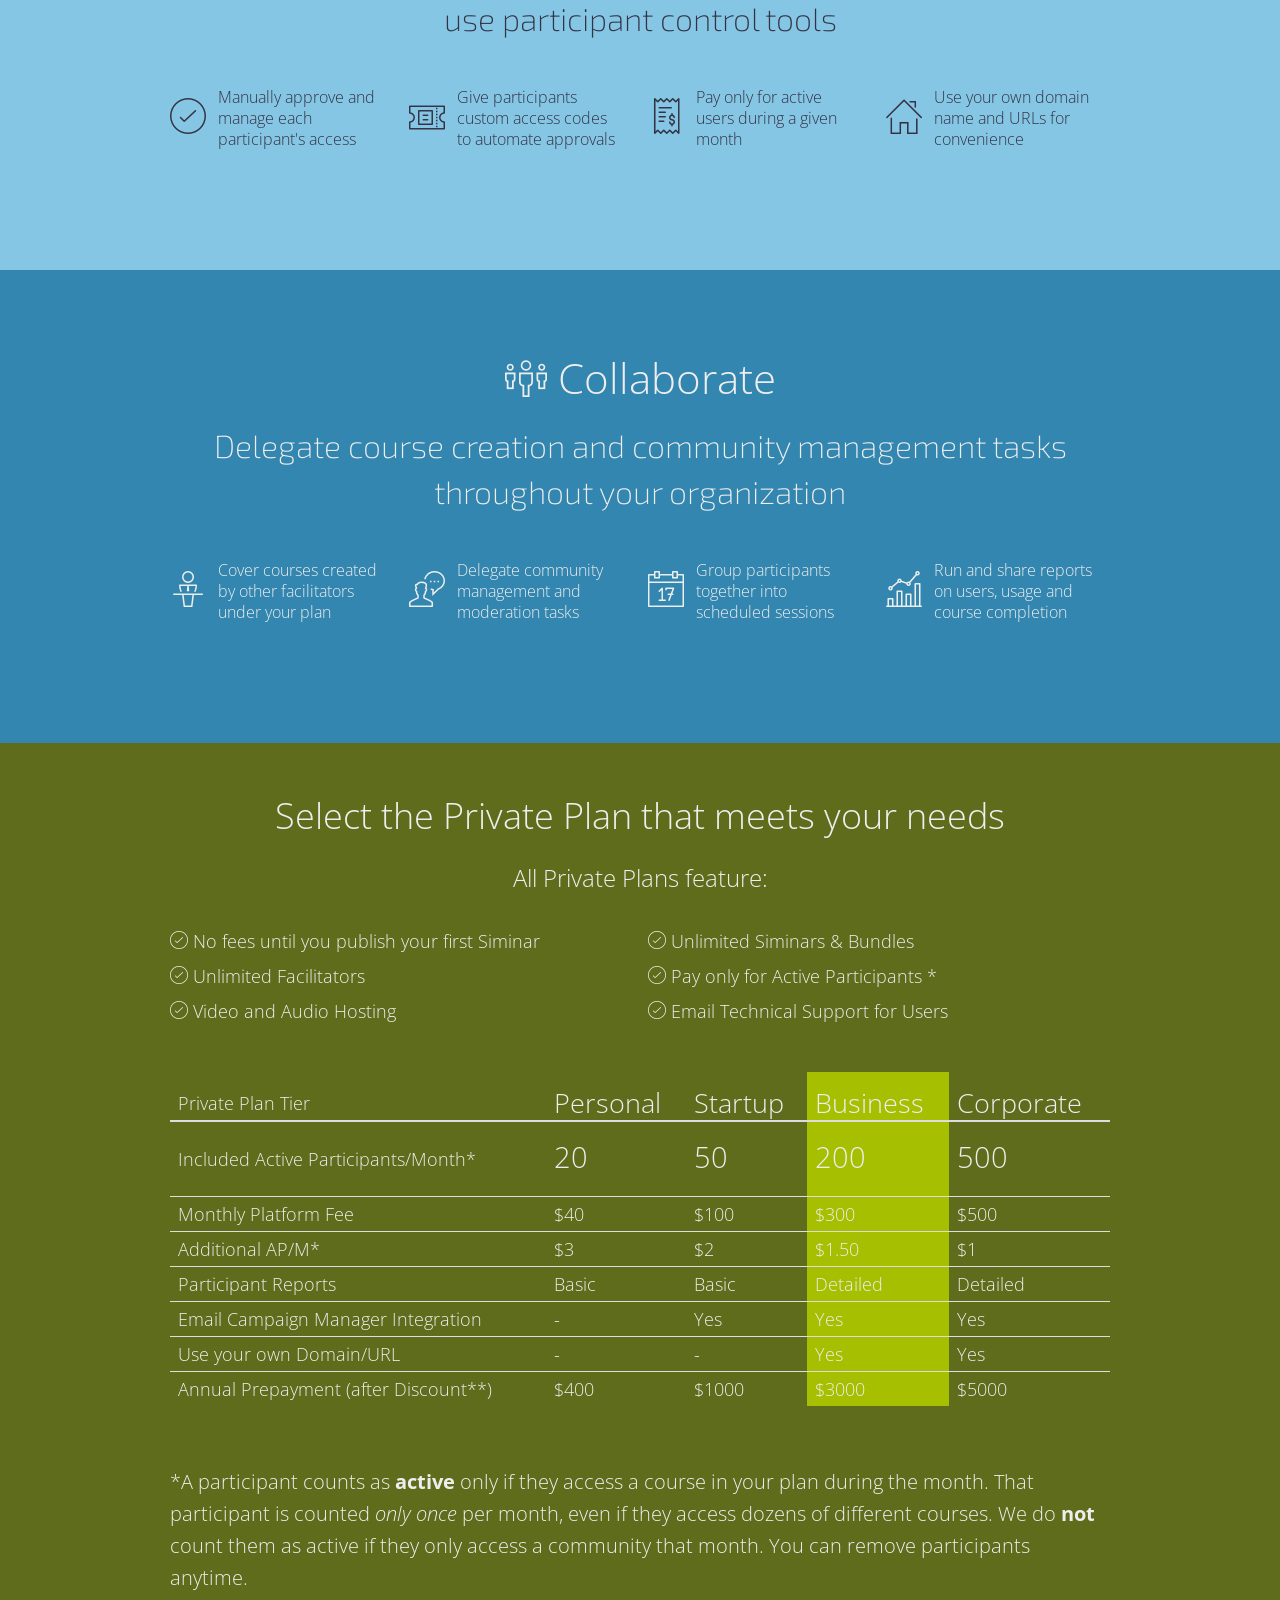
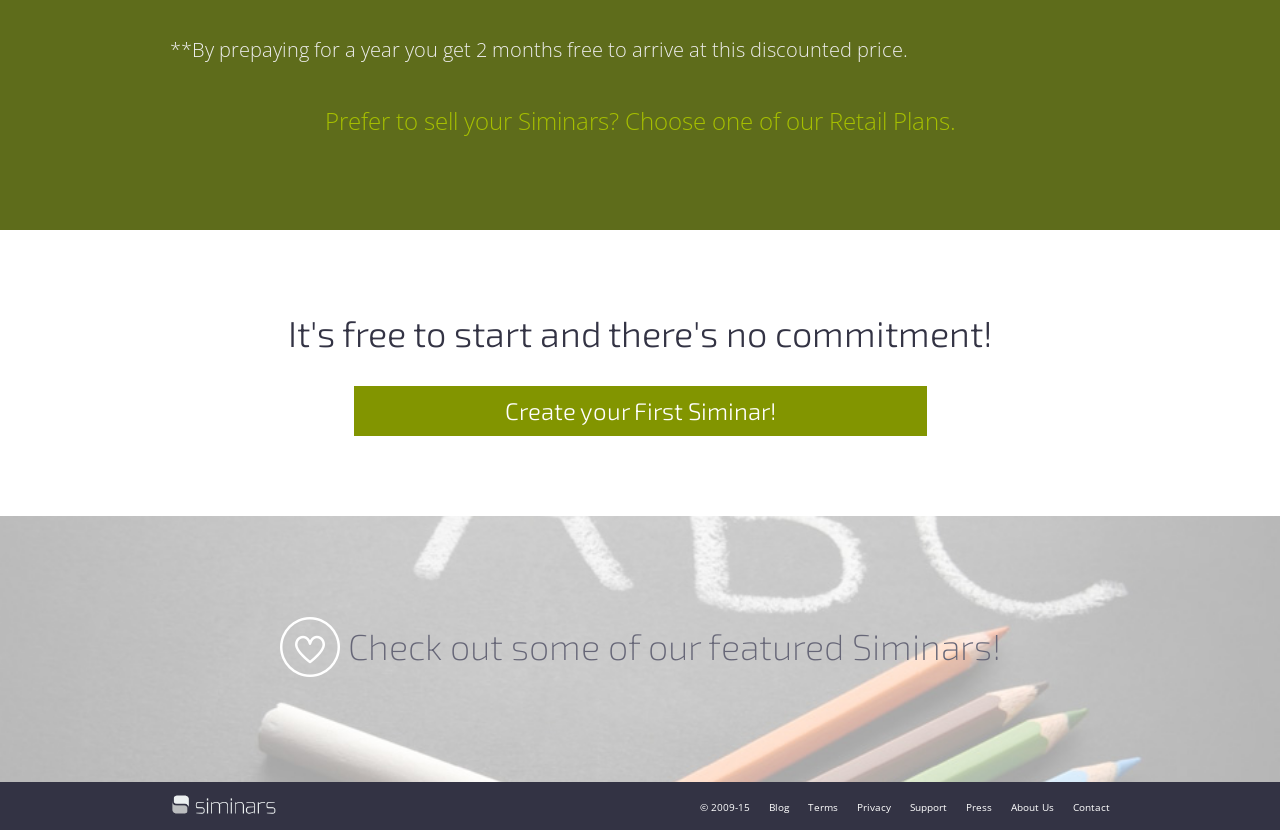
<file: about-gh-pages/private.html>
<!DOCTYPE html>
<html lang="en">

<head>
<meta charset="utf-8">
<meta name="viewport" content="width=device-width, initial-scale=1">
<meta name="robots" content="nofollow" />

<link rel="publisher" href="https://plus.google.com/+Siminars/about" title="Siminars on Google+" />
<link rel="publisher" href="https://plus.google.com/103859827820049497558" title="Siminars on Google+" />

<meta name="robots" content="nofollow" />
<meta content="online courses, online training, online learning, elearning,
keeping ideas interesting, content management, online publishing, branded content,
elearning made fun, internal collaboration, digital media, publishing, edutainment" name="keywords">
<meta name="description" content="Introduce your knowledge and ideas to the world. An online platform with all the tools you need to build, publish & distribute highly effective courses">
<title>Siminars</title>

<!-- Le HTML5 shim, for IE6-8 support of HTML elements -->
<!--[if lt IE 9]>
      <script src="http://html5shim.googlecode.com/svn/trunk/html5.js"></script>
    <![endif]-->

<!-- Le styles -->
<link href='http://fonts.googleapis.com/css?family=Exo+2:200,400,700|Open+Sans:300italic,400italic,700italic,300,400,700' rel='stylesheet' type='text/css'>
<link href="css/bootstrap.css" rel="stylesheet">

<script>
  (function(i,s,o,g,r,a,m){i['GoogleAnalyticsObject']=r;i[r]=i[r]||function(){
  (i[r].q=i[r].q||[]).push(arguments)},i[r].l=1*new Date();a=s.createElement(o),
  m=s.getElementsByTagName(o)[0];a.async=1;a.src=g;m.parentNode.insertBefore(a,m)
  })(window,document,'script','//www.google-analytics.com/analytics.js','ga');

  ga('create', 'UA-36221191-1', 'auto');
  ga('send', 'pageview');

</script>

<!-- Start of siminars Zendesk Widget script -->
<script>/*<![CDATA[*/window.zEmbed||function(e,t){var n,o,d,i,s,a=[],r=document.createElement("iframe");window.zEmbed=function(){a.push(arguments)},window.zE=window.zE||window.zEmbed,r.src="javascript:false",r.title="",r.role="presentation",(r.frameElement||r).style.cssText="display: none",d=document.getElementsByTagName("script"),d=d[d.length-1],d.parentNode.insertBefore(r,d),i=r.contentWindow,s=i.document;try{o=s}catch(c){n=document.domain,r.src='javascript:var d=document.open();d.domain="'+n+'";void(0);',o=s}o.open()._l=function(){var o=this.createElement("script");n&&(this.domain=n),o.id="js-iframe-async",o.src=e,this.t=+new Date,this.zendeskHost=t,this.zEQueue=a,this.body.appendChild(o)},o.write('<body onload="document._l();">'),o.close()}("//assets.zendesk.com/embeddable_framework/main.js","siminars.zendesk.com");/*]]>*/</script>
<!-- End of siminars Zendesk Widget script -->

<script type="text/javascript">
adroll_adv_id = "T577UUO6DBAF3DV2ZTKSA6";
adroll_pix_id = "SSC3S4RX6BBJZKR33YEZZI";
(function () {
var oldonload = window.onload;
window.onload = function(){
   __adroll_loaded=true;
   var scr = document.createElement("script");
   var host = (("https:" == document.location.protocol) ? "https://s.adroll.com" : "http://a.adroll.com");
   scr.setAttribute('async', 'true');
   scr.type = "text/javascript";
   scr.src = host + "/j/roundtrip.js";
   ((document.getElementsByTagName('head') || [null])[0] ||
    document.getElementsByTagName('script')[0].parentNode).appendChild(scr);
   if(oldonload){oldonload()}};
}());
</script>


</head>

<body>
<iframe id="navigationBar" class="hm-about-frame" frameborder="0" allowtransparency="true" src="http://siminars.com/iframe/navigation-bar"></iframe>

<div class="sma-main-lander">
  <div id="pagetop"></div>
  <div class="sma-main-privateheadimage">
    <div class="sma-private-nav">
      <div class="container">
        <div class="row">
          <div class="col-sm-12">
            <a href="http://about.siminars.com/">Retail Use</a>
            <a href="http://about.siminars.com/aboutus.html">About Us</a>
            <a href="http://about.siminars.com/featured.html">Featured Siminars</a>
            <a href="http://about.siminars.com/aboutus.html#contact">Contact</a>
          </div>
        </div>
      </div>
    </div>
    <div class="sma-private-top">
      <div class="container">
        <div class="row">
          <div class="col-sm-12">
            <div class="sma-mt-blurb">
              <h1>Private Training for Targeted Audiences</h1>
            </div>
          </div>
        </div>
      </div>
    </div>
  </div>
  <div class="sma-main-why sma-grayback" >
    <div class="container">
      <div class="row">
        <div class="col-sm-12">
          <h1>Deliver training to targeted groups with our Private Plans</h1>
        </div>
      </div>
      <div class="row">
        <div class="col-sm-4">
          <div class="sma-mw-blurb">
            <a href="#privatecreate">
            <h2><span class="simicon smi-edit"></span> Create</h2>
            <p>Use our intuitive course builder to easily add a wide variety of content.<p>
            </a>
          </div>
        </div>
        <div class="col-sm-4">
          <div class="sma-mw-blurb">
            <a href="#privatecontrol">
            <h2><span class="simicon smi-login"></span> Control</h2>
            <p>Use our participant management tools to control access to your content.</p>
            </a>
          </div>
        </div>
        <div class="col-sm-4">
          <div class="sma-mw-blurb">
            <a href="#privatecollaborate">
            <h2><span class="simicon smi-community"></span> Collaborate</h2>
            <p>Delegate course creation &amp; community management to teammates.</p>
            </a>
          </div>
        </div>
      </div>
    </div>
  </div>
  <div id="privatecreate"></div>
  <div class="sma-main-features sma-lightback">
    <div class="container">
      <div class="row">
        <div class="col-sm-12">
          <h1><span class="simicon smi-edit"></span> Create</h1>
          <h2>Easily publish a course using a wide variety of compelling content without any technology hassles.</h2>
        </div>
      </div>
      <div class="row">
        <div class="col-sm-3">
          <div class="sma-mf-blurb">
            <span class="simicon smi-outline"></span>
            <p>Quickly outline and organize content with easy to use tools</p>
          </div>
        </div>
        <div class="col-sm-3">
          <div class="sma-mf-blurb">
            <span class="simicon smi-quiz"></span>
            <p>Engage students with quizzes and discussion questions</p>
          </div>
        </div>
        <div class="col-sm-3">
          <div class="sma-mf-blurb">
            <span class="simicon smi-video"></span>
            <p>Upload videos or embed from Vimeo, YouTube and more</p>
          </div>
        </div>
        <div class="col-sm-3">
          <div class="sma-mf-blurb">
            <span class="simicon smi-audio"></span>
            <p>Stream audio recordings or embed podcasts</p>
          </div>
        </div>
      </div>
      <div class="row">
        <div class="col-sm-3">
          <div class="sma-mf-blurb">
            <span class="simicon smi-slides"></span>
            <p>Upload PDFs and PowerPoints or embed from Slideshare</p>
          </div>
        </div>
        <div class="col-sm-3">
          <div class="sma-mf-blurb">
            <span class="simicon smi-infographic"></span>
            <p>Insert infographics, charts, images and diagrams</p>
          </div>
        </div>
        <div class="col-sm-3">
          <div class="sma-mf-blurb">
            <span class="simicon smi-poll"></span>
            <p>Poll participants to collect feedback or build consensus</p>
          </div>
        </div>
        <div class="col-sm-3">
          <div class="sma-mf-blurb">
            <span class="simicon smi-timer"></span>
            <p>Assign students actions and tasks to apply what they learn</p>
          </div>
        </div>
      </div>
    </div>
  </div>
  <div id="privatecontrol"></div>
  <div class="sma-main-features sma-medback">
    <div class="container">
      <div class="row">
        <div class="col-sm-12">
          <h1><span class="simicon smi-login"></span> Control</h1>
          <h2>Easily determine who gets access to your content with simple-to-use participant control tools</h2>
        </div>
      </div>
      <div class="row">
        <div class="col-sm-3">
          <div class="sma-mf-blurb">
            <span class="simicon smi-check-circle"></span>
            <p>Manually approve and manage each participant's access</p>
          </div>
        </div>
        <div class="col-sm-3">
          <div class="sma-mf-blurb">
            <span class="simicon smi-ticket"></span>
            <p>Give participants custom access codes to automate approvals</p>
          </div>
        </div>
        <div class="col-sm-3">
          <div class="sma-mf-blurb">
            <span class="simicon smi-receipt"></span>
            <p>Pay only for active users during a given month</p>
          </div>
        </div>
        <div class="col-sm-3">
          <div class="sma-mf-blurb">
            <span class="simicon smi-home"></span>
            <p>Use your own domain name and URLs for convenience</p>
          </div>
        </div>
      </div>
    </div>
  </div>
  <div id="privatecollaborate"></div>
  <div class="sma-main-features sma-darkback">
    <div class="container">
      <div class="row">
        <div class="col-sm-12">
          <h1><span class="simicon smi-community"></span> Collaborate</h1>
          <h2>Delegate course creation and community management tasks throughout your organization</h2>
        </div>
      </div>
      <div class="row">
        <div class="col-sm-3">
          <div class="sma-mf-blurb">
            <span class="simicon smi-facilitator"></span>
            <p>Cover courses created by other facilitators under your plan</p>
          </div>
        </div>
        <div class="col-sm-3">
          <div class="sma-mf-blurb">
            <span class="simicon smi-feedback"></span>
            <p>Delegate community management and moderation tasks</p>
          </div>
        </div>
        <div class="col-sm-3">
          <div class="sma-mf-blurb">
            <span class="simicon smi-event"></span>
            <p>Group participants together into scheduled sessions</p>
          </div>
        </div>
        <div class="col-sm-3">
          <div class="sma-mf-blurb">
            <span class="simicon smi-report"></span>
            <p>Run and share reports on users, usage and course completion</p>
          </div>
        </div>
      </div>
    </div>
  </div>
  <div id="privateplantiers"></div>
  <div class="sma-private-plans">
    <div class="container">
      <div class="row">
        <div class="col-sm-12">
          <h1>Select the Private Plan that meets your needs</h1>
          <h2>All Private Plans feature:</h2>
        </div>
      </div>
      <div class="row">
        <div class="col-sm-6">
          <h4><span class="simicon smi-check-circle"></span> No fees until you publish your first Siminar</h4>
          <h4><span class="simicon smi-check-circle"></span> Unlimited Facilitators</h4>
          <h4><span class="simicon smi-check-circle"></span> Video and Audio Hosting</h4>
        </div>
        <div class="col-sm-6">
          <h4><span class="simicon smi-check-circle"></span> Unlimited Siminars &amp; Bundles</h4>
          <h4><span class="simicon smi-check-circle"></span> Pay only for Active Participants *</h4>
          <h4><span class="simicon smi-check-circle"></span> Email Technical Support for Users</h4>
        </div>
      </div>
      <div class="row">
        <div class="col-sm-12">
          <table class="table">
            <thead>
              <tr>
                <th>Private Plan Tier</th>
                <th class="sma-minwidth">Personal</th>
                <th class="sma-minwidth">Startup</th>
                <th class="sma-minwidth sma-special">Business</th>
                <th class="sma-minwidth">Corporate</th>
              </tr>
            </thead>
            <tbody>
              <tr>
                <td><span class="sma-svctitle">Included Active Participants/Month*</span></td>
                <td><span class="sma-svcfee">20</span></td>
                <td><span class="sma-svcfee">50</span></td>
                <td class="sma-special"><span class="sma-svcfee">200</span></td>
                <td><span class="sma-svcfee">500</span></td>
              </tr>
              <tr>
                <td>Monthly Platform Fee</td>
                <td>$40</td>
                <td>$100</td>
                <td class="sma-special">$300</td>
                <td>$500</td>
              </tr>
              <tr>
                <td>Additional AP/M*</td>
                <td>$3</td>
                <td>$2</td>
                <td class="sma-special">$1.50</td>
                <td>$1</td>
              </tr>
              <tr>
                <td>Participant Reports</td>
                <td>Basic</td>
                <td>Basic</td>
                <td class="sma-special">Detailed</td>
                <td>Detailed</td>
              </tr>
              <tr>
                <td>Email Campaign Manager Integration</td>
                <td>-</td>
                <td>Yes</td>
                <td class="sma-special">Yes</td>
                <td>Yes</td>
              </tr>
              <tr>
                <td>Use your own Domain/URL</td>
                <td>-</td>
                <td>-</td>
                <td class="sma-special">Yes</td>
                <td>Yes</td>
              </tr>
              <tr>
                <td>Annual Prepayment (after Discount**)</td>
                <td>$400</td>
                <td>$1000</td>
                <td class="sma-special">$3000</td>
                <td>$5000</td>
              </tr>
            </tbody>
          </table>
        </div>
      </div>
      <div class="row">
        <div class="col-sm-12">
          <h3>*A participant counts as <strong>active</strong> only if they access a course in your plan during the month. That participant is counted <em>only once</em> per month, even if they access dozens of different courses. We do <strong>not</strong> count them as active if they only access a community that month. You can remove participants anytime.</h3>
          <h3>**By prepaying for a year you get 2 months free to arrive at this discounted price.</h3>
        </div>
      </div>
      <div class="row">
        <div class="col-sm-12">
          <h2><a href="http://about.siminars.com">Prefer to sell your Siminars? Choose one of our Retail Plans.</a></h2>
        </div>
      </div>
    </div>
  </div>
  <div class="sma-main-start">
    <div class="container">
      <div class="row">
        <h1>It's free to start and there's no commitment!</h1>
        <a href="http://siminars.com/continue?siminar_creation=true" title="Create a Siminar">Create your First Siminar!</a>
      </div>
    </div>
  </div>
  <div class="sma-main-featured">
    <div class="container">
      <div class="row">
        <div class="col-sm-12">
          <a href="http://about.siminars.com/featured.html">
            <h1><span class="simicon smi-heart-circle"></span> Check out some of our featured Siminars!</h1>
          </a>
        </div>
      </div>
    </div>
  </div>
  <div class="sma-main-footer">
    <div class="container">
      <div class="row">
        <div class="col-sm-12">
          <a href="http://about.siminars.com"><img src="images/hm2-siminarlogo.png" /></a>
          <div class="sma-footer-links">
            <a href="http://about.siminars.com/terms.html#copyright">&copy; 2009-15</a>
            <a href="http://blog.siminars.com/" target="_blank">Blog</a>
            <a href="http://about.siminars.com/terms.html#terms">Terms</a>
            <a href="http://about.siminars.com/terms.html#privacy">Privacy</a>
            <a href="http://support.siminars.com/">Support</a>
            <a href="http://about.siminars.com/aboutus.html#press">Press</a>
            <a href="http://about.siminars.com/aboutus.html">About Us</a>
            <a href="http://about.siminars.com/aboutus.html#contact">Contact</a>
          </div>
        <div>
      </div>
    </div>
  </div>
</div>
  </div>
</body>

</html>
</file>
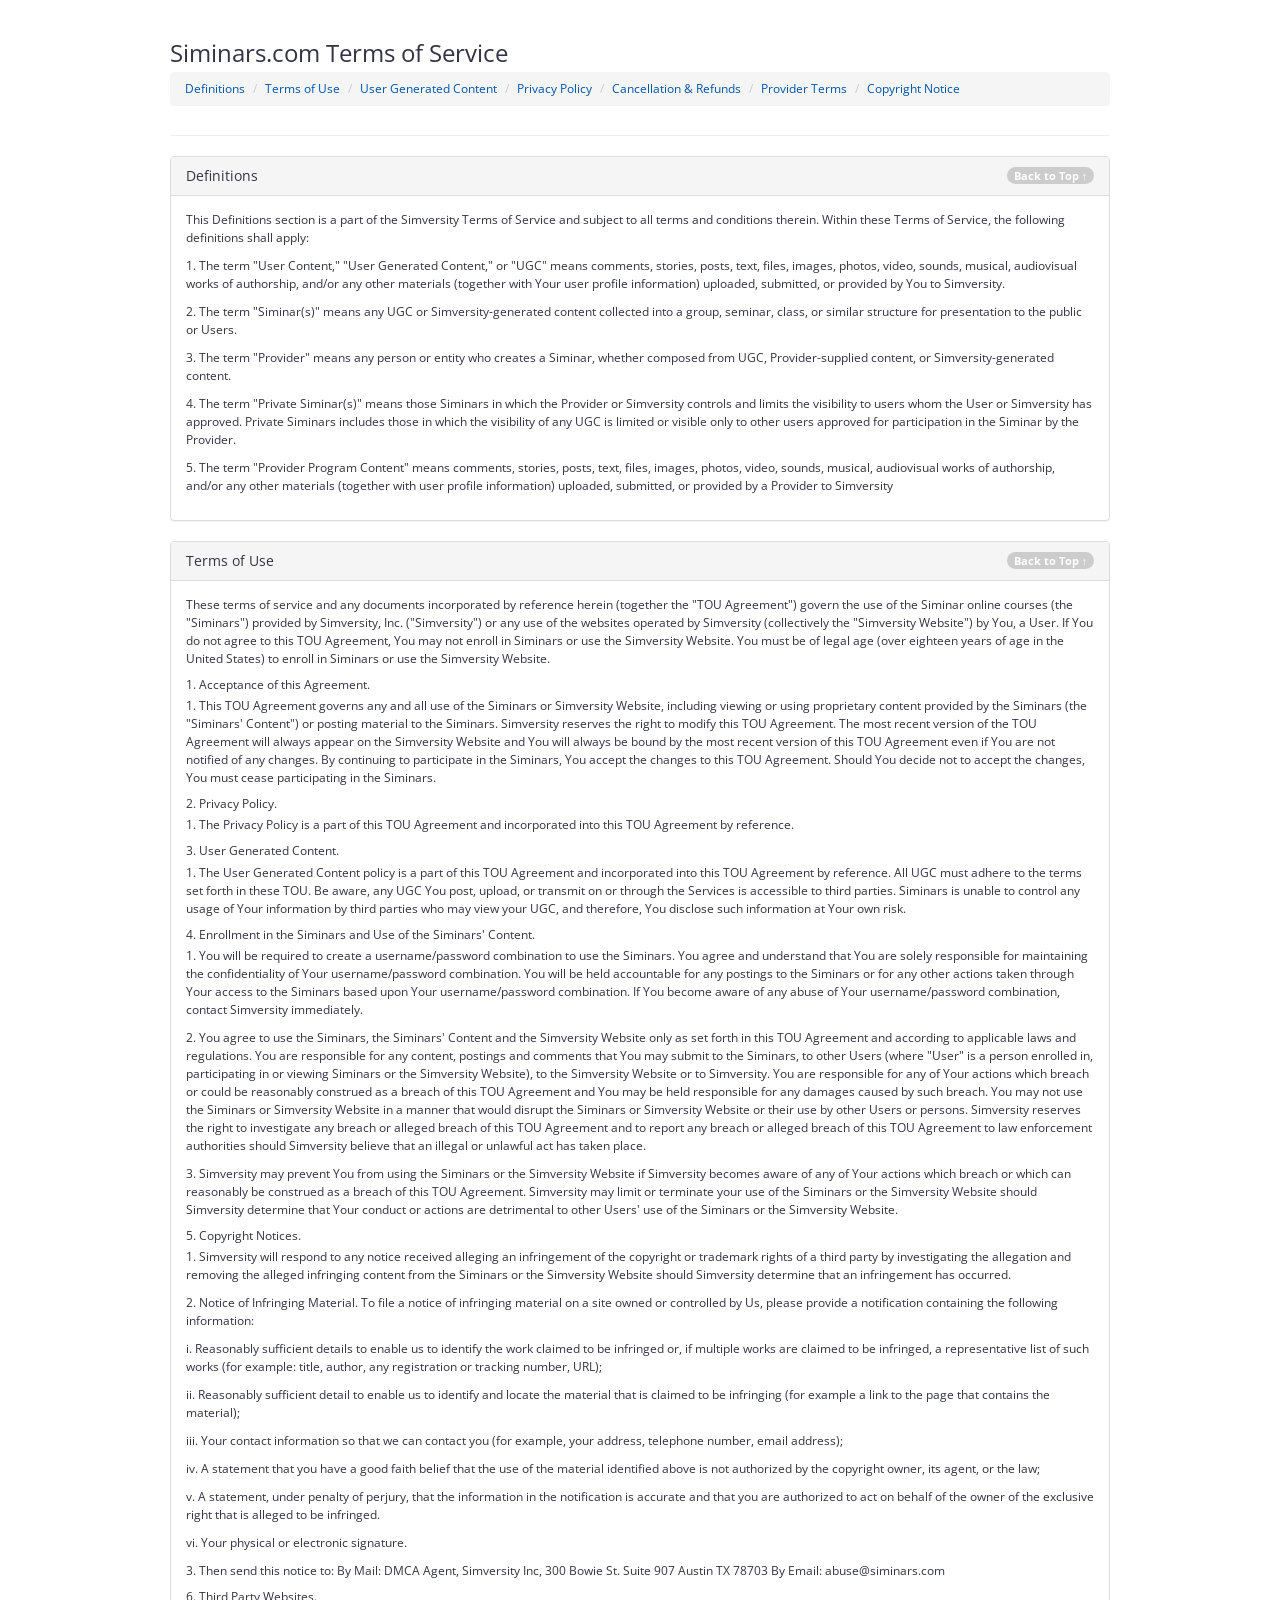
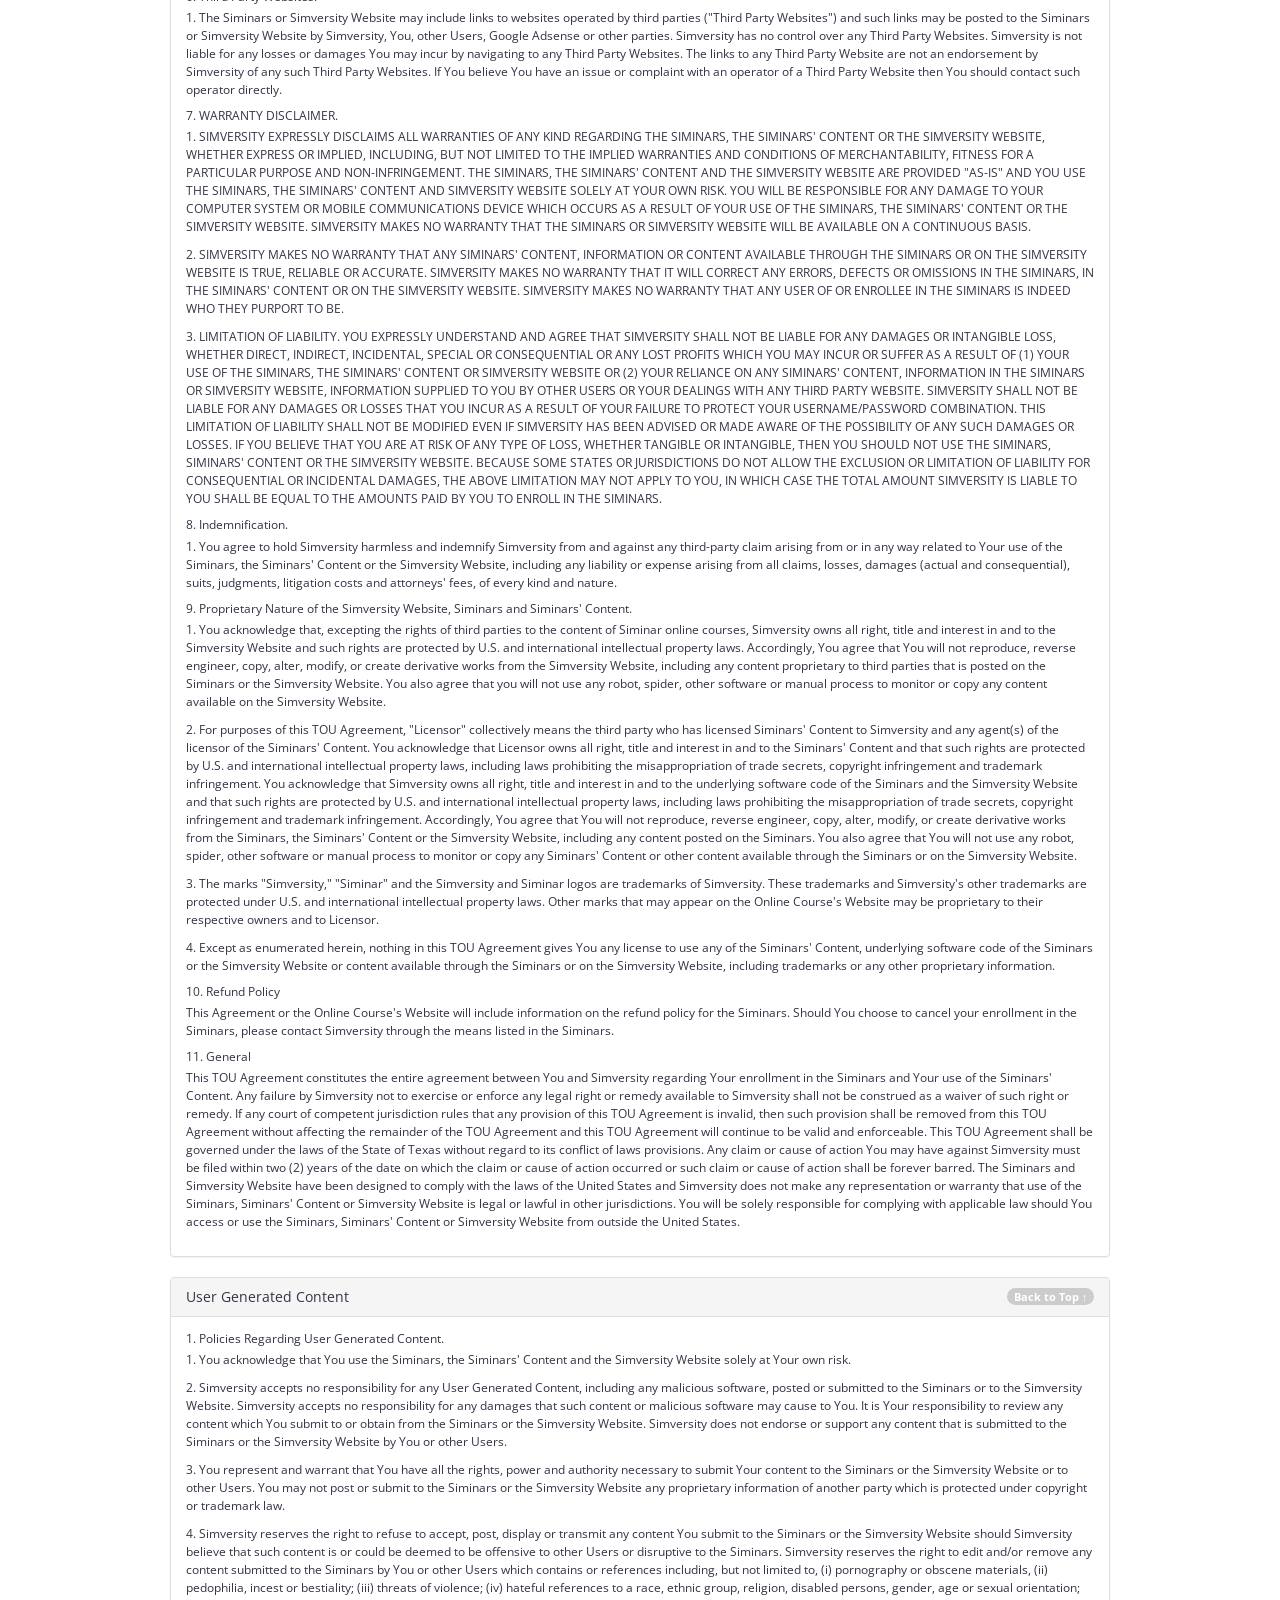
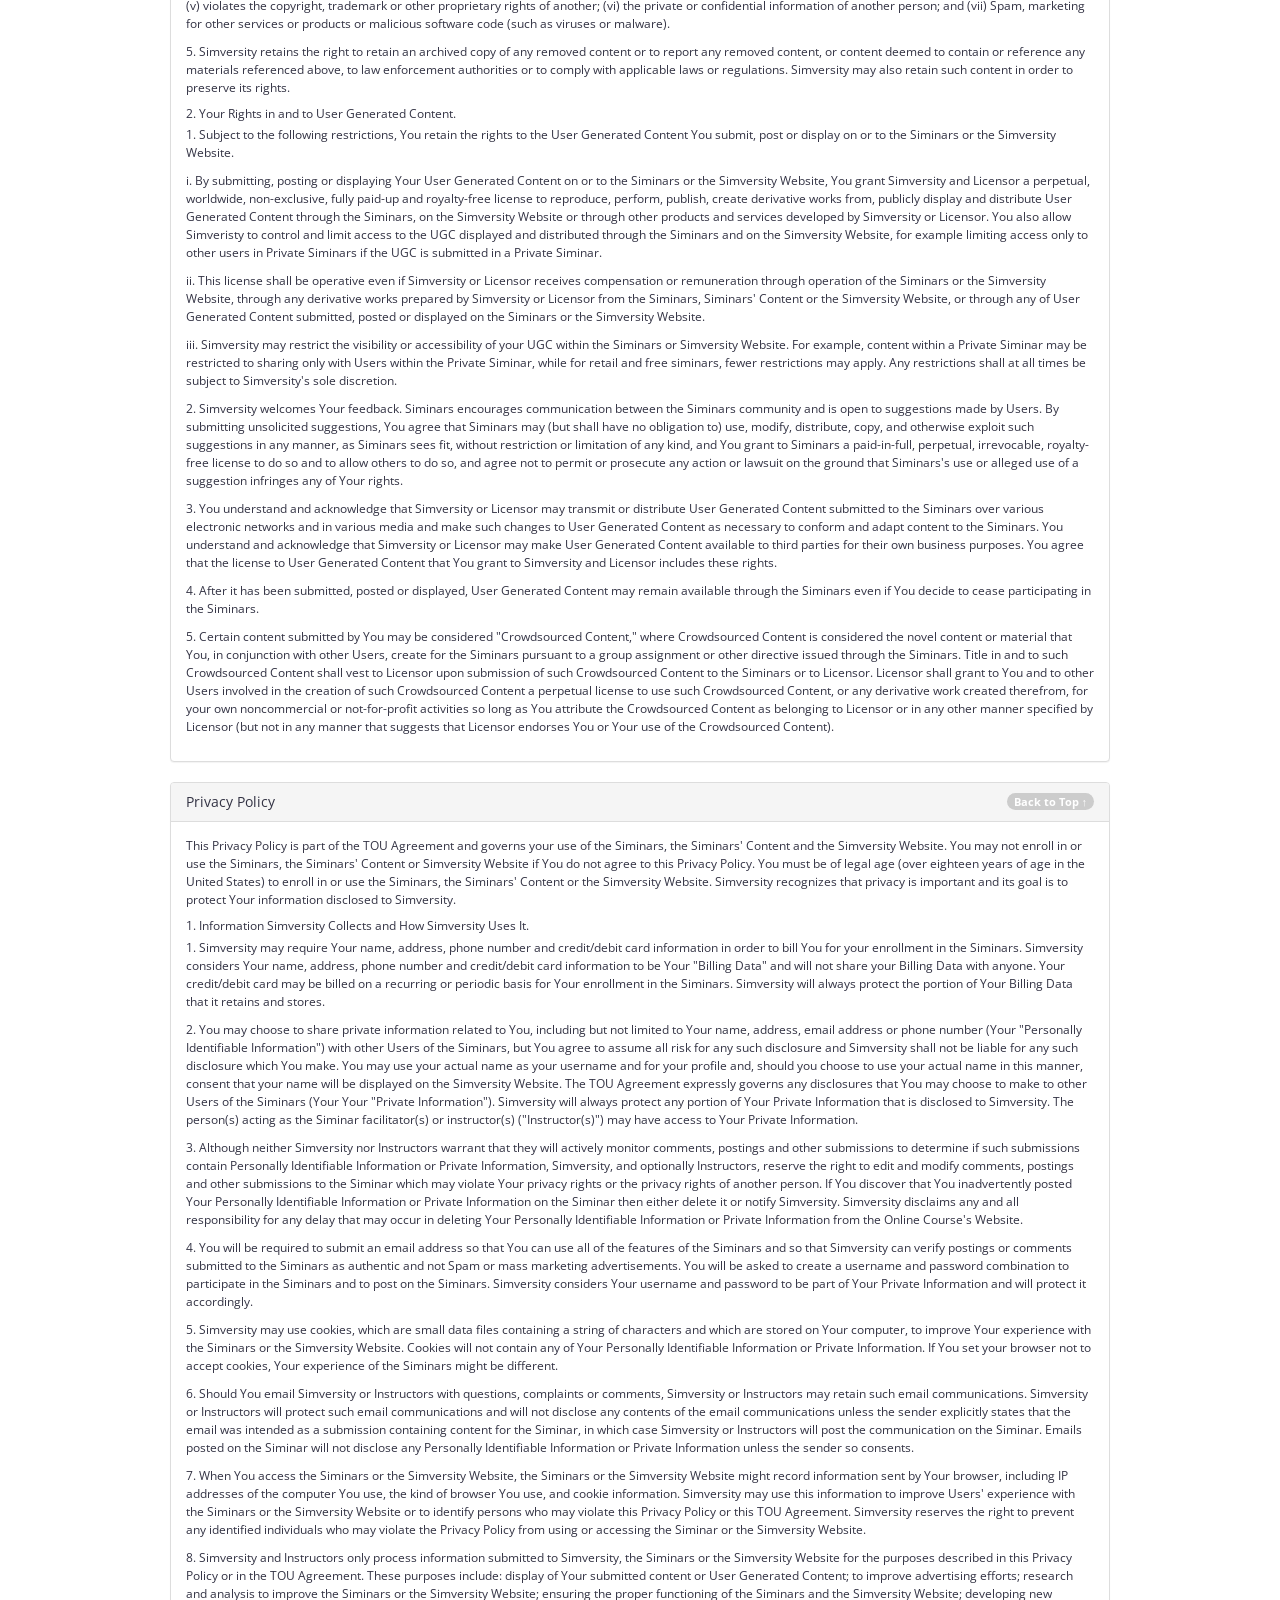
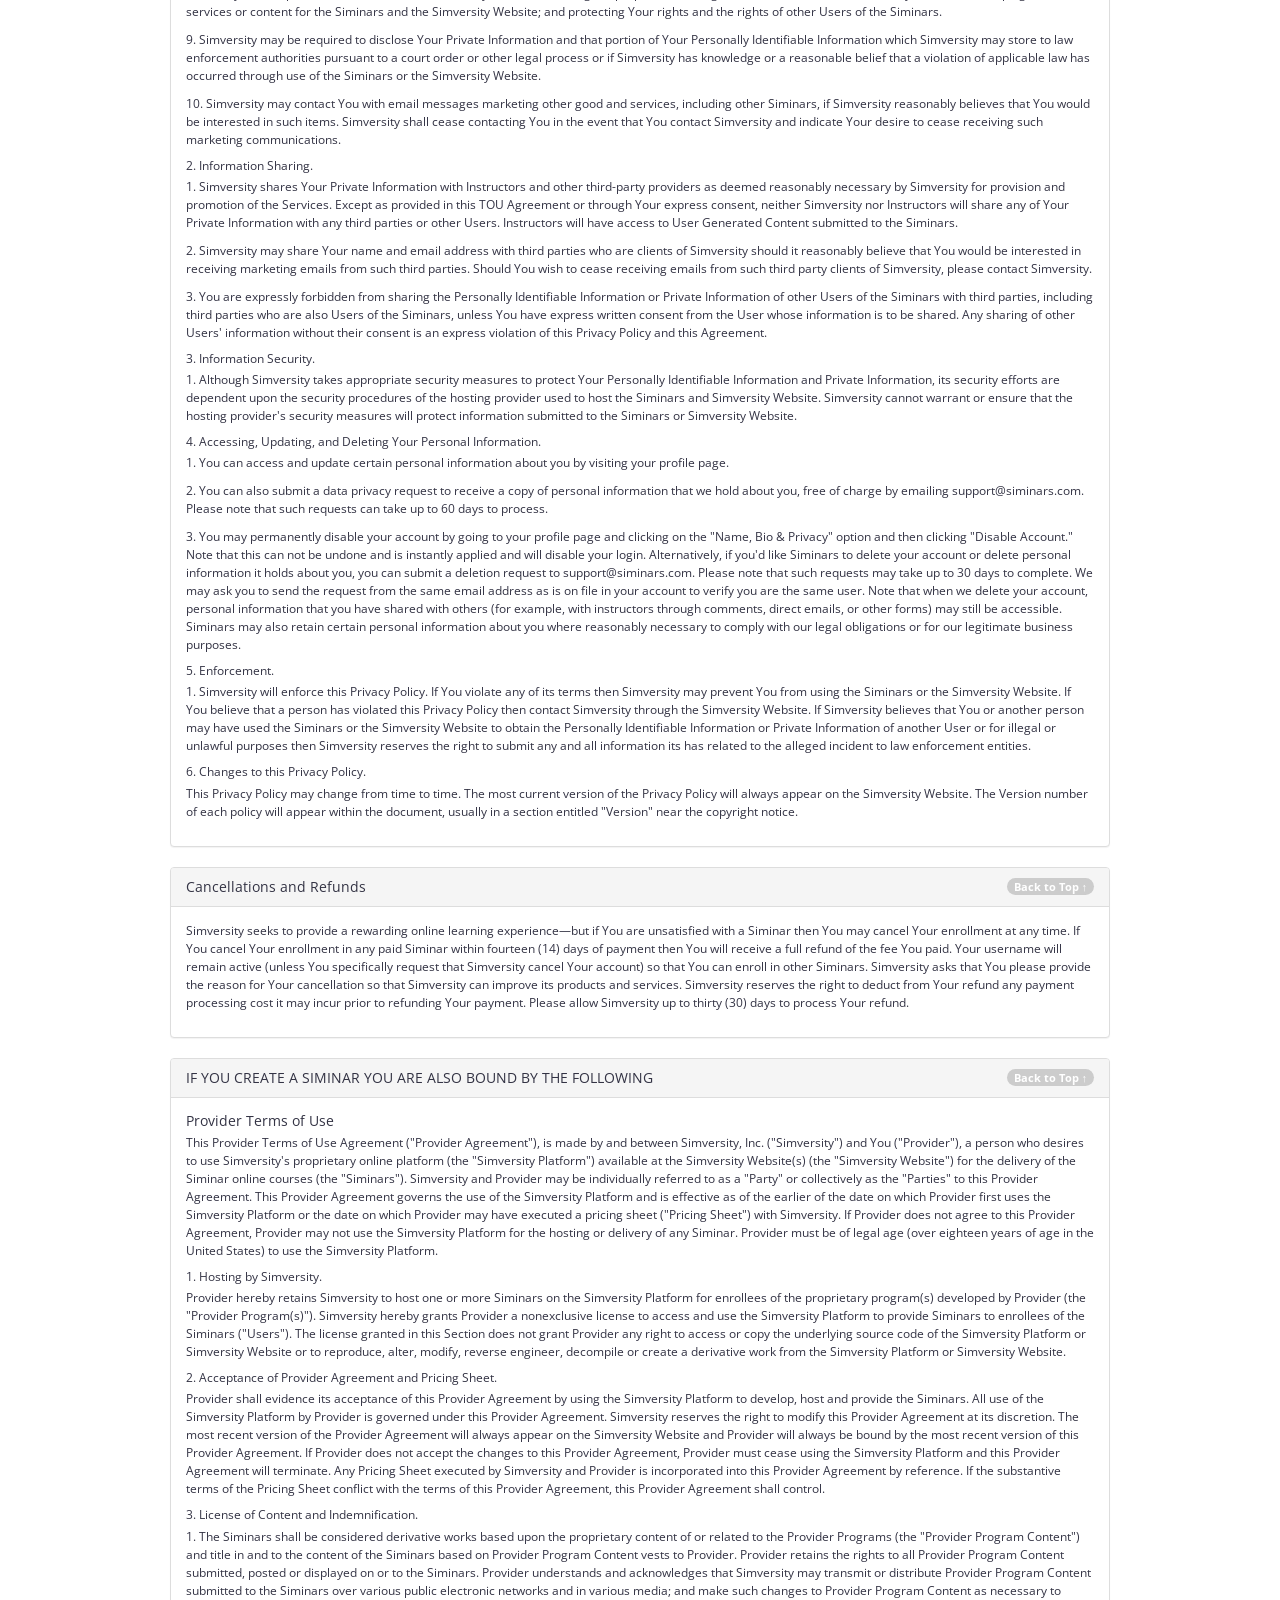
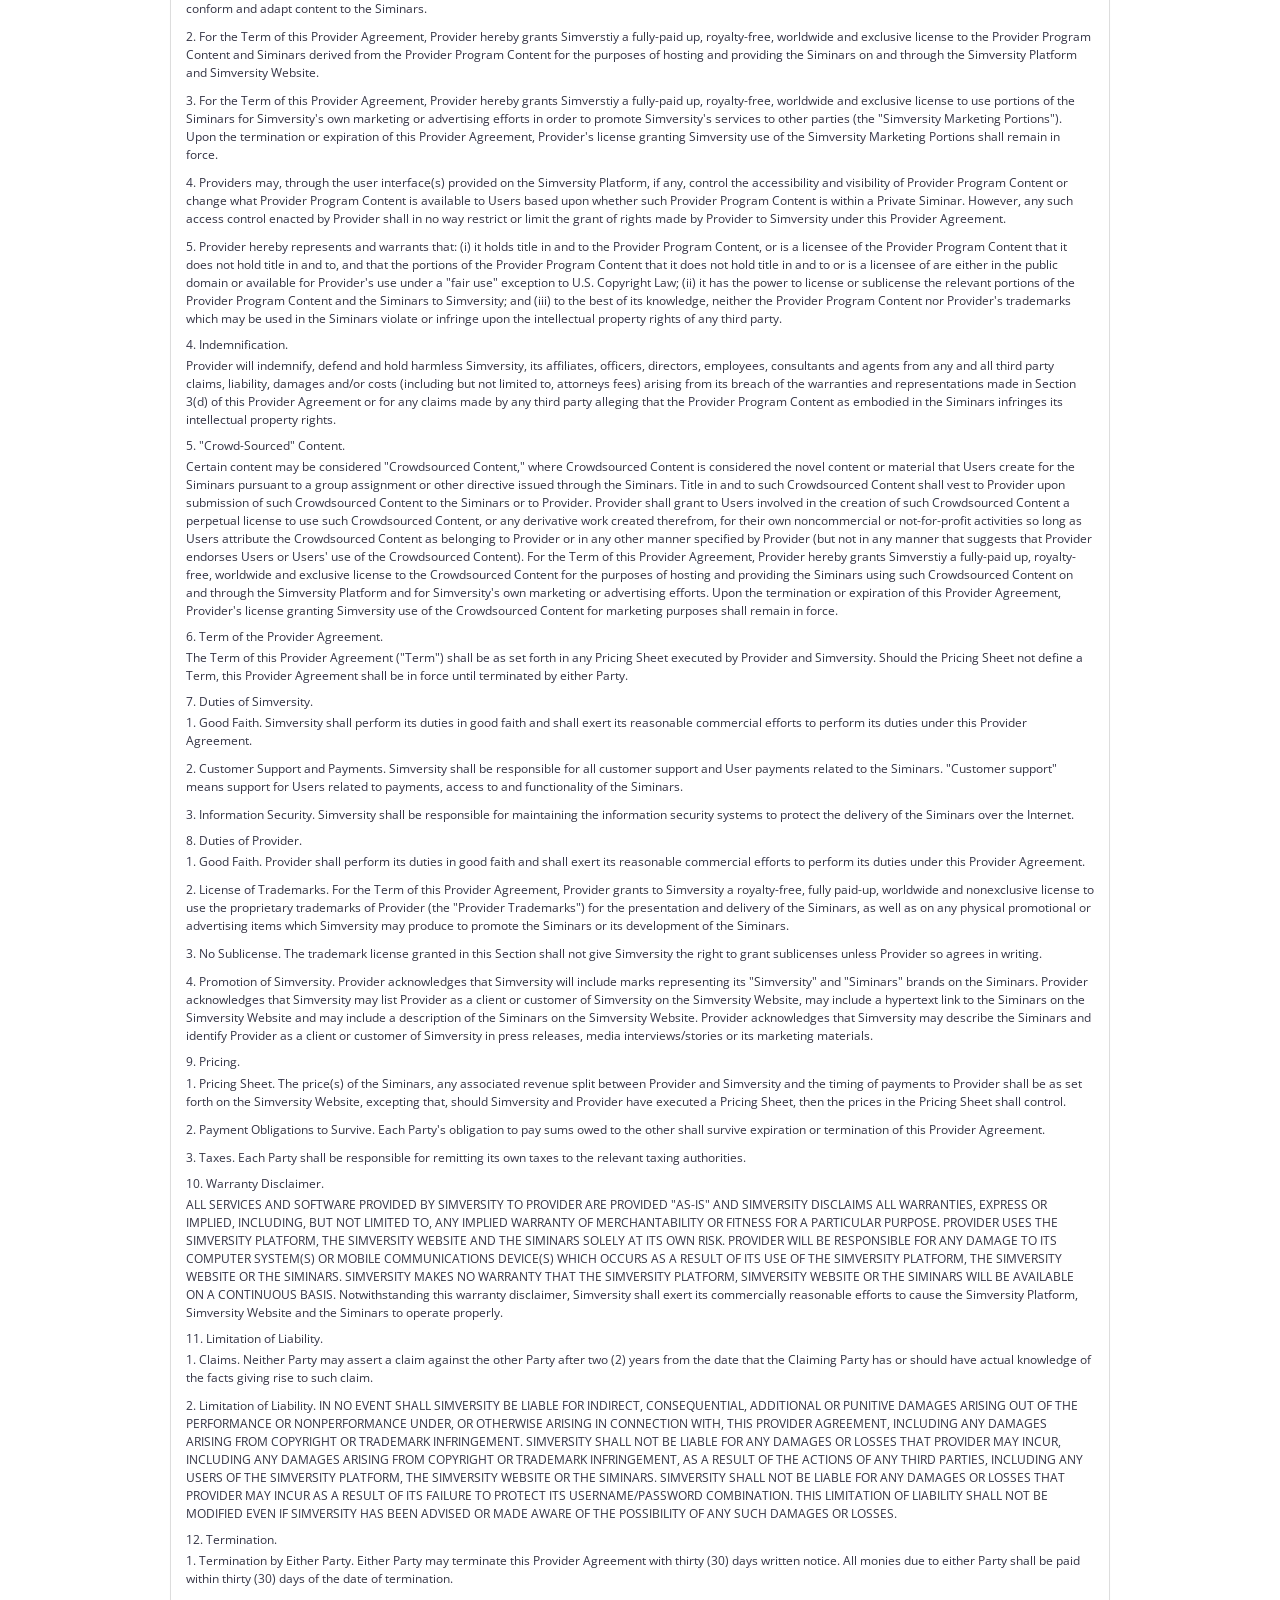
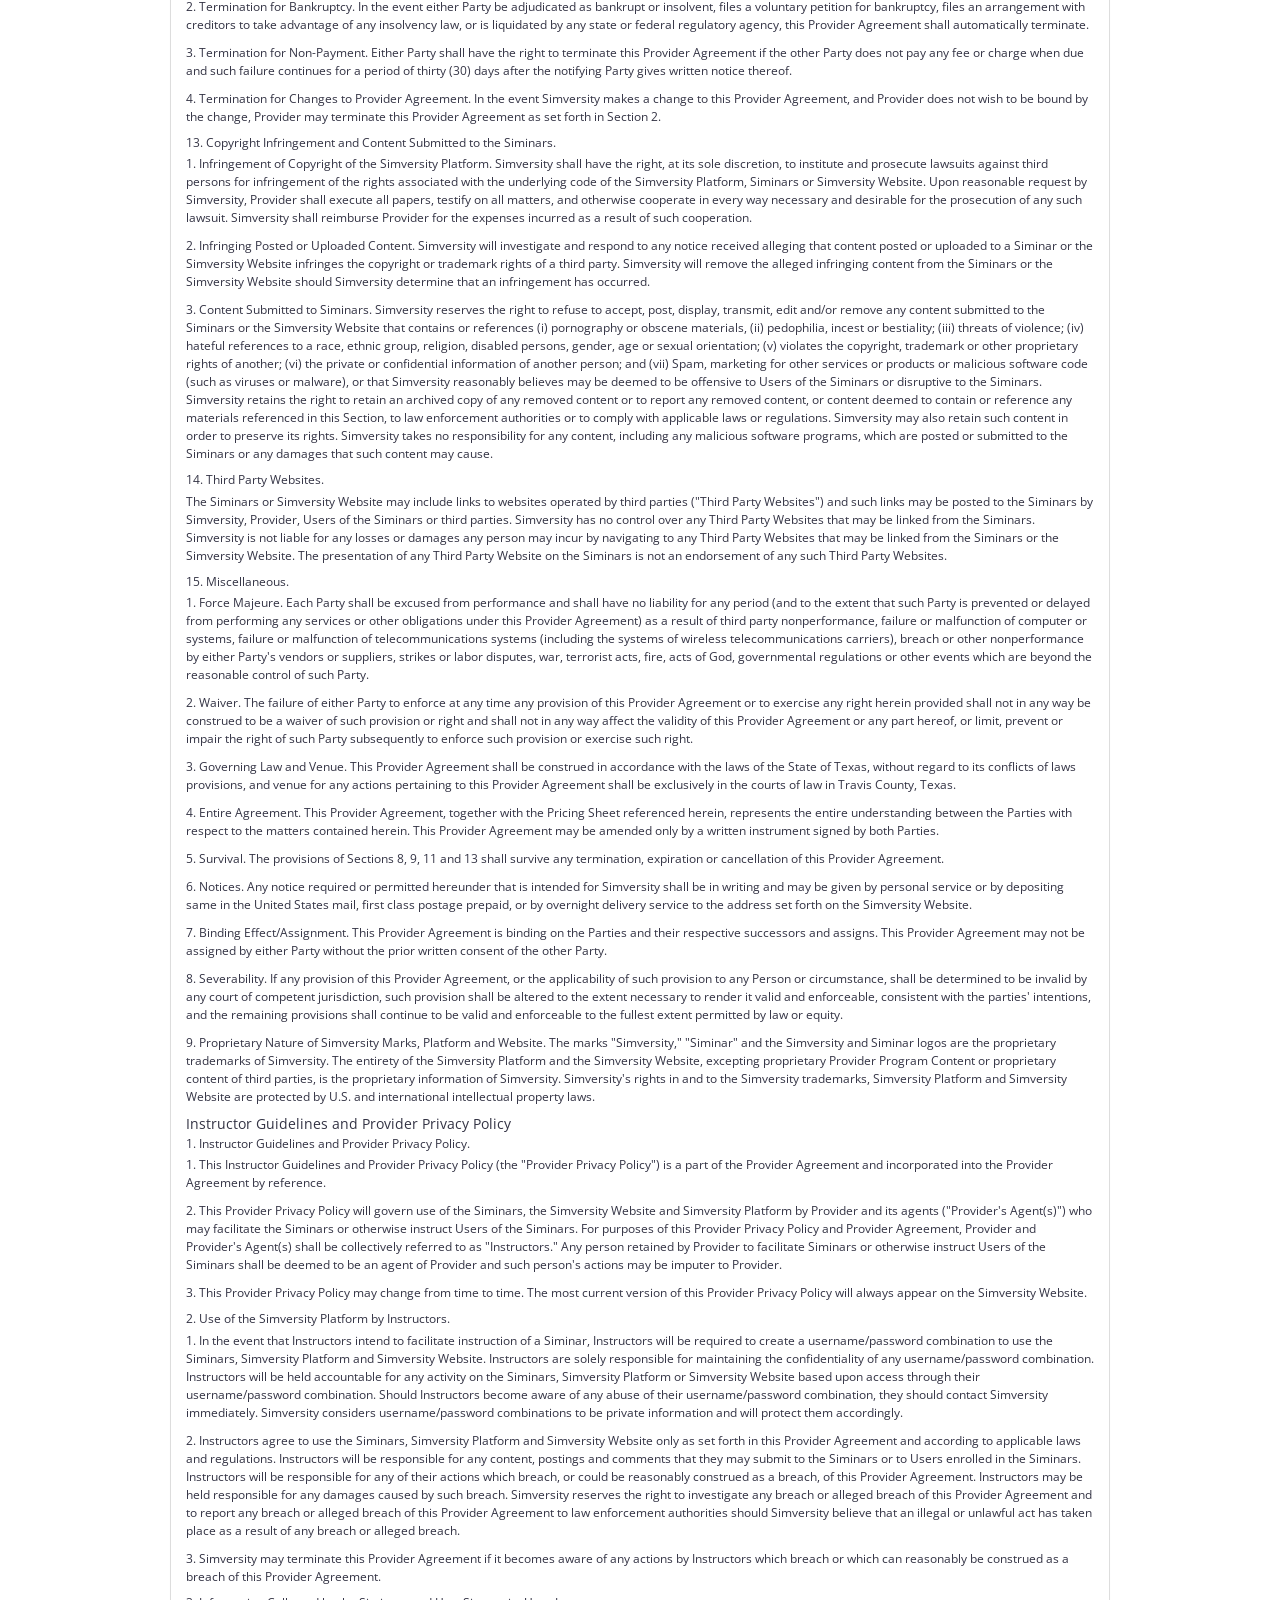
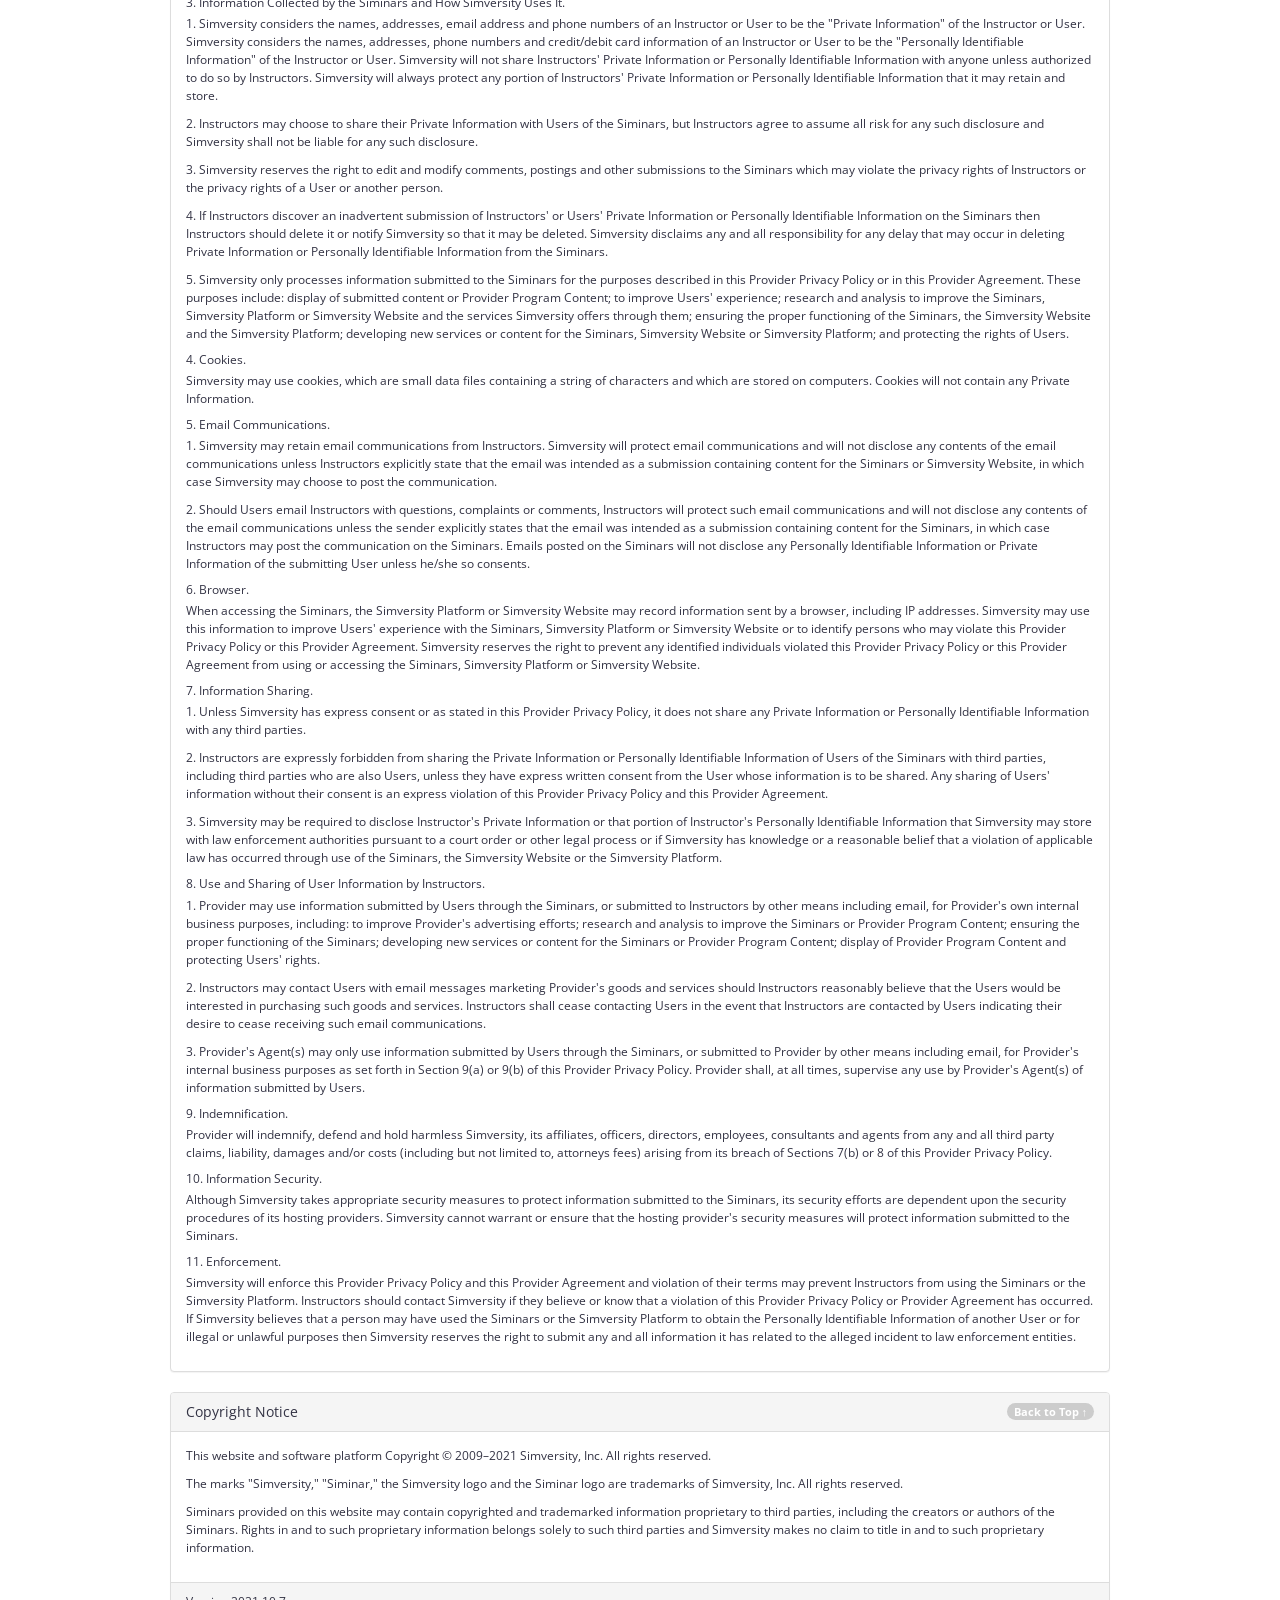
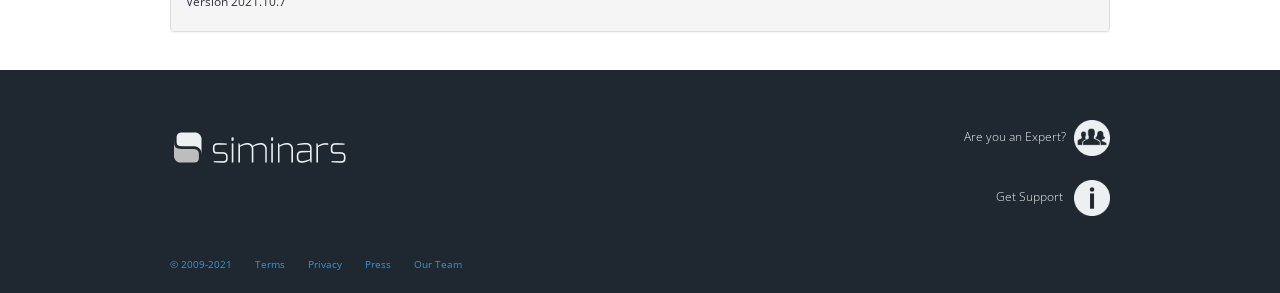
<file: about-gh-pages/terms.html>
<!DOCTYPE html>
<html lang="en">

<head>
<meta charset="utf-8">
<meta name="viewport" content="width=device-width, initial-scale=1">

<link rel="publisher" href="https://plus.google.com/+Siminars/about" title="Siminars on Google+" />
<link rel="publisher" href="https://plus.google.com/103859827820049497558" title="Siminars on Google+" />

<meta name="robots" content="nofollow" />
<meta content="online courses, online training, online learning, elearning,
keeping ideas interesting, content management, online publishing, branded content,
elearning made fun, internal collaboration, digital media, publishing, edutainment" name="keywords">
<meta name="description" content="Introduce your knowledge and ideas to the world. An online platform with all the tools you need to build, publish & distribute highly effective courses">
<meta name="title" content="Siminars - Terms">

<title>Siminars - Terms</title>

<!-- Le HTML5 shim, for IE6-8 support of HTML elements -->
<!--[if lt IE 9]>
      <script src="http://html5shim.googlecode.com/svn/trunk/html5.js"></script>
    <![endif]-->

<!-- Le styles -->
<link href='http://fonts.googleapis.com/css?family=Exo+2:200,400,700|Open+Sans:300italic,400italic,700italic,300,400,700' rel='stylesheet' type='text/css'>
<link href="css/bootstrap.css" rel="stylesheet">

</head>

<script>
  (function(i,s,o,g,r,a,m){i['GoogleAnalyticsObject']=r;i[r]=i[r]||function(){
  (i[r].q=i[r].q||[]).push(arguments)},i[r].l=1*new Date();a=s.createElement(o),
  m=s.getElementsByTagName(o)[0];a.async=1;a.src=g;m.parentNode.insertBefore(a,m)
  })(window,document,'script','//www.google-analytics.com/analytics.js','ga');

  ga('create', 'UA-36221191-1', 'auto');
  ga('send', 'pageview');

</script>

<body>
<iframe id="navigationBar" class="hm-about-frame" frameborder="0" allowtransparency="true" src="http://siminars.com/iframe/navigation-bar"></iframe>
<div class="container">
  <div class="svtermsofuse"> <!-- content container -->
    <div class="row">
      <div class="col-sm-12">

        <div class="page-header" id="terms">
          <h1>Siminars.com Terms of Service</h1>
          <ol id="pillSelect" class="breadcrumb">
            <li><a href="#definitions">Definitions</a></li>
            <li><a href="#terms">Terms of Use</a></span></li>
            <li><a href="#ugc">User Generated Content</a></li>
            <li><a href="#privacy">Privacy Policy</a></li>
            <li><a href="#cancellations">Cancellation & Refunds</a></li>
            <li><a href="#provider">Provider Terms</a></li>
            <li><a href="#copyright">Copyright Notice</a></li>
          </ol>
        </div>

        <div class="panel panel-default">
          <div class="panel-heading">
            <div class="panel-title" id="definitions">
              Definitions
              <a href="#pillSelect"><span class="badge pull-right">Back to Top &uarr;</span></a>
            </div>
          </div>
          <div class="panel-body">
            <p>This Definitions section is a part of the Simversity Terms of Service and subject to all terms and conditions therein. Within these Terms of Service, the following definitions shall apply:</p>

            <p>1. The term "User Content," "User Generated Content," or "UGC" means comments, stories, posts, text, files, images, photos, video, sounds, musical, audiovisual works of authorship, and/or any other materials (together with Your user profile information) uploaded, submitted, or provided by You to Simversity.</p>

            <p>2. The term "Siminar(s)" means any UGC or Simversity-generated content collected into a group, seminar, class, or similar structure for presentation to the public or Users.</p>

            <p>3. The term "Provider" means any person or entity who creates a Siminar, whether composed from UGC, Provider-supplied content, or Simversity-generated content.</p>

            <p>4. The term "Private Siminar(s)" means those Siminars in which the Provider or Simversity controls and limits the visibility to users whom the User or Simversity has approved. Private Siminars includes those in which the visibility of any UGC is limited or visible only to other users approved for participation in the Siminar by the Provider.</p>

            <p>5. The term "Provider Program Content" means comments, stories, posts, text, files, images, photos, video, sounds, musical, audiovisual works of authorship, and/or any other materials (together with user profile information) uploaded, submitted, or provided by a Provider to Simversity</p>

          </div>
        </div>

        <div class="panel panel-default">
          <div class="panel-heading">
            <div class="panel-title">
              Terms of Use
              <a href="#pillSelect"><span class="badge pull-right">Back to Top &uarr;</span></a>
            </div>
          </div>
          <div class="panel-body">

            <p>These terms of service and any documents incorporated by reference herein (together the "TOU Agreement") govern the use of the Siminar online courses (the "Siminars") provided by Simversity, Inc. ("Simversity") or any use of the websites operated by Simversity (collectively the "Simversity Website") by You, a User. If You do not agree to this TOU Agreement, You may not enroll in Siminars or use the Simversity Website. You must be of legal age (over eighteen years of age in the United States) to enroll in Siminars or use the Simversity Website.</p>

            <h5>1. Acceptance of this Agreement.</h5>

            <p>1. This TOU Agreement governs any and all use of the Siminars or Simversity Website, including viewing or using proprietary content provided by the Siminars (the "Siminars' Content") or posting material to the Siminars. Simversity reserves the right to modify this TOU Agreement. The most recent version of the TOU Agreement will always appear on the Simversity Website and You will always be bound by the most recent version of this TOU Agreement even if You are not notified of any changes. By continuing to participate in the Siminars, You accept the changes to this TOU Agreement. Should You decide not to accept the changes, You must cease participating in the Siminars.</p>

            <h5>2. Privacy Policy.</h5>
            <p>1. The Privacy Policy is a part of this TOU Agreement and incorporated into this TOU Agreement by reference.</p>


            <h5>3. User Generated Content.</h5>
            <p>1. The User Generated Content policy is a part of this TOU Agreement and incorporated into this TOU Agreement by reference. All UGC must adhere to the terms set forth in these TOU. Be aware, any UGC You post, upload, or transmit on or through the Services is accessible to third parties. Siminars is unable to control any usage of Your information by third parties who may view your UGC, and therefore, You disclose such information at Your own risk.</p>

            <h5>4. Enrollment in the Siminars and Use of the Siminars' Content.</h5>
            <p>1. You will be required to create a username/password combination to use the Siminars. You agree and understand that You are solely responsible for maintaining the confidentiality of Your username/password combination. You will be held accountable for any postings to the Siminars or for any other actions taken through Your access to the Siminars based upon Your username/password combination. If You become aware of any abuse of Your username/password combination, contact Simversity immediately.</p>
            <p>2. You agree to use the Siminars, the Siminars' Content and the Simversity Website only as set forth in this TOU Agreement and according to applicable laws and regulations. You are responsible for any content, postings and comments that You may submit to the Siminars, to other Users (where "User" is a person enrolled in, participating in or viewing Siminars or the Simversity Website), to the Simversity Website or to Simversity. You are responsible for any of Your actions which breach or could be reasonably construed as a breach of this TOU Agreement and You may be held responsible for any damages caused by such breach. You may not use the Siminars or Simversity Website in a manner that would disrupt the Siminars or Simversity Website or their use by other Users or persons. Simversity reserves the right to investigate any breach or alleged breach of this TOU Agreement and to report any breach or alleged breach of this TOU Agreement to law enforcement authorities should Simversity believe that an illegal or unlawful act has taken place.</p>
            <p>3. Simversity may prevent You from using the Siminars or the Simversity Website if Simversity becomes aware of any of Your actions which breach or which can reasonably be construed as a breach of this TOU Agreement. Simversity may limit or terminate your use of the Siminars or the Simversity Website should Simversity determine that Your conduct or actions are detrimental to other Users' use of the Siminars or the Simversity Website.</p>

            <h5>5. Copyright Notices.</h5>
            <p>1. Simversity will respond to any notice received alleging an infringement of the copyright or trademark rights of a third party by investigating the allegation and removing the alleged infringing content from the Siminars or the Simversity Website should Simversity determine that an infringement has occurred.</p>
            <p>2. Notice of Infringing Material. To file a notice of infringing material on a site owned or controlled by Us, please provide a notification containing the following information:</p>
            <p>i. Reasonably sufficient details to enable us to identify the work claimed to be infringed or, if multiple works are claimed to be infringed, a representative list of such works (for example: title, author, any registration or tracking number, URL);</p>
            <p>ii. Reasonably sufficient detail to enable us to identify and locate the material that is claimed to be infringing (for example a link to the page that contains the material);</p>
            <p>iii. Your contact information so that we can contact you (for example, your address, telephone number, email address);</p>
            <p>iv. A statement that you have a good faith belief that the use of the material identified above is not authorized by the copyright owner, its agent, or the law;</p>
            <p>v. A statement, under penalty of perjury, that the information in the notification is accurate and that you are authorized to act on behalf of the owner of the exclusive right that is alleged to be infringed.</p>
            <p>vi. Your physical or electronic signature.</p>
            <p>3. Then send this notice to: By Mail: DMCA Agent, Simversity Inc, 300 Bowie St. Suite 907 Austin TX 78703 By Email: abuse@siminars.com</p>

            <h5>6. Third Party Websites.</h5>
            <p>1. The Siminars or Simversity Website may include links to websites operated by third parties ("Third Party Websites") and such links may be posted to the Siminars or Simversity Website by Simversity, You, other Users, Google Adsense or other parties. Simversity has no control over any Third Party Websites. Simversity is not liable for any losses or damages You may incur by navigating to any Third Party Websites. The links to any Third Party Website are not an endorsement by Simversity of any such Third Party Websites. If You believe You have an issue or complaint with an operator of a Third Party Website then You should contact such operator directly.</p>

            <h5>7. WARRANTY DISCLAIMER.</h5>
            <p>1. SIMVERSITY EXPRESSLY DISCLAIMS ALL WARRANTIES OF ANY KIND REGARDING THE SIMINARS, THE SIMINARS' CONTENT OR THE SIMVERSITY WEBSITE, WHETHER EXPRESS OR IMPLIED, INCLUDING, BUT NOT LIMITED TO THE IMPLIED WARRANTIES AND CONDITIONS OF MERCHANTABILITY, FITNESS FOR A PARTICULAR PURPOSE AND NON-INFRINGEMENT. THE SIMINARS, THE SIMINARS' CONTENT AND THE SIMVERSITY WEBSITE ARE PROVIDED "AS-IS" AND YOU USE THE SIMINARS, THE SIMINARS' CONTENT AND SIMVERSITY WEBSITE SOLELY AT YOUR OWN RISK. YOU WILL BE RESPONSIBLE FOR ANY DAMAGE TO YOUR COMPUTER SYSTEM OR MOBILE COMMUNICATIONS DEVICE WHICH OCCURS AS A RESULT OF YOUR USE OF THE SIMINARS, THE SIMINARS' CONTENT OR THE SIMVERSITY WEBSITE. SIMVERSITY MAKES NO WARRANTY THAT THE SIMINARS OR SIMVERSITY WEBSITE WILL BE AVAILABLE ON A CONTINUOUS BASIS.</p>
            <p>2. SIMVERSITY MAKES NO WARRANTY THAT ANY SIMINARS' CONTENT, INFORMATION OR CONTENT AVAILABLE THROUGH THE SIMINARS OR ON THE SIMVERSITY WEBSITE IS TRUE, RELIABLE OR ACCURATE. SIMVERSITY MAKES NO WARRANTY THAT IT WILL CORRECT ANY ERRORS, DEFECTS OR OMISSIONS IN THE SIMINARS, IN THE SIMINARS' CONTENT OR ON THE SIMVERSITY WEBSITE. SIMVERSITY MAKES NO WARRANTY THAT ANY USER OF OR ENROLLEE IN THE SIMINARS IS INDEED WHO THEY PURPORT TO BE.</p>
            <p>3. LIMITATION OF LIABILITY. YOU EXPRESSLY UNDERSTAND AND AGREE THAT SIMVERSITY SHALL NOT BE LIABLE FOR ANY DAMAGES OR INTANGIBLE LOSS, WHETHER DIRECT, INDIRECT, INCIDENTAL, SPECIAL OR CONSEQUENTIAL OR ANY LOST PROFITS WHICH YOU MAY INCUR OR SUFFER AS A RESULT OF (1) YOUR USE OF THE SIMINARS, THE SIMINARS' CONTENT OR SIMVERSITY WEBSITE OR (2) YOUR RELIANCE ON ANY SIMINARS' CONTENT, INFORMATION IN THE SIMINARS OR SIMVERSITY WEBSITE, INFORMATION SUPPLIED TO YOU BY OTHER USERS OR YOUR DEALINGS WITH ANY THIRD PARTY WEBSITE. SIMVERSITY SHALL NOT BE LIABLE FOR ANY DAMAGES OR LOSSES THAT YOU INCUR AS A RESULT OF YOUR FAILURE TO PROTECT YOUR USERNAME/PASSWORD COMBINATION. THIS LIMITATION OF LIABILITY SHALL NOT BE MODIFIED EVEN IF SIMVERSITY HAS BEEN ADVISED OR MADE AWARE OF THE POSSIBILITY OF ANY SUCH DAMAGES OR LOSSES. IF YOU BELIEVE THAT YOU ARE AT RISK OF ANY TYPE OF LOSS, WHETHER TANGIBLE OR INTANGIBLE, THEN YOU SHOULD NOT USE THE SIMINARS, SIMINARS' CONTENT OR THE SIMVERSITY WEBSITE. BECAUSE SOME STATES OR JURISDICTIONS DO NOT ALLOW THE EXCLUSION OR LIMITATION OF LIABILITY FOR CONSEQUENTIAL OR INCIDENTAL DAMAGES, THE ABOVE LIMITATION MAY NOT APPLY TO YOU, IN WHICH CASE THE TOTAL AMOUNT SIMVERSITY IS LIABLE TO YOU SHALL BE EQUAL TO THE AMOUNTS PAID BY YOU TO ENROLL IN THE SIMINARS.</p>

            <h5>8. Indemnification.</h5>
            <p>1. You agree to hold Simversity harmless and indemnify Simversity from and against any third-party claim arising from or in any way related to Your use of the Siminars, the Siminars' Content or the Simversity Website, including any liability or expense arising from all claims, losses, damages (actual and consequential), suits, judgments, litigation costs and attorneys' fees, of every kind and nature.</p>

            <h5>9. Proprietary Nature of the Simversity Website, Siminars and Siminars' Content.</h5>
            <p>1. You acknowledge that, excepting the rights of third parties to the content of Siminar online courses, Simversity owns all right, title and interest in and to the Simversity Website and such rights are protected by U.S. and international intellectual property laws. Accordingly, You agree that You will not reproduce, reverse engineer, copy, alter, modify, or create derivative works from the Simversity Website, including any content proprietary to third parties that is posted on the Siminars or the Simversity Website. You also agree that you will not use any robot, spider, other software or manual process to monitor or copy any content available on the Simversity Website.</p>
            <p>2. For purposes of this TOU Agreement, "Licensor" collectively means the third party who has licensed Siminars' Content to Simversity and any agent(s) of the licensor of the Siminars' Content. You acknowledge that Licensor owns all right, title and interest in and to the Siminars' Content and that such rights are protected by U.S. and international intellectual property laws, including laws prohibiting the misappropriation of trade secrets, copyright infringement and trademark infringement. You acknowledge that Simversity owns all right, title and interest in and to the underlying software code of the Siminars and the Simversity Website and that such rights are protected by U.S. and international intellectual property laws, including laws prohibiting the misappropriation of trade secrets, copyright infringement and trademark infringement. Accordingly, You agree that You will not reproduce, reverse engineer, copy, alter, modify, or create derivative works from the Siminars, the Siminars' Content or the Simversity Website, including any content posted on the Siminars. You also agree that You will not use any robot, spider, other software or manual process to monitor or copy any Siminars' Content or other content available through the Siminars or on the Simversity Website.</p>
            <p>3. The marks "Simversity," "Siminar" and the Simversity and Siminar logos are trademarks of Simversity. These trademarks and Simversity's other trademarks are protected under U.S. and international intellectual property laws. Other marks that may appear on the Online Course's Website may be proprietary to their respective owners and to Licensor.</p>
            <p>4. Except as enumerated herein, nothing in this TOU Agreement gives You any license to use any of the Siminars' Content, underlying software code of the Siminars or the Simversity Website or content available through the Siminars or on the Simversity Website, including trademarks or any other proprietary information.</p>

            <h5>10. Refund Policy</h5>
            <p>This Agreement or the Online Course's Website will include information on the refund policy for the Siminars. Should You choose to cancel your enrollment in the Siminars, please contact Simversity through the means listed in the Siminars.</p>

            <h5>11. General</h5>
            <p>This TOU Agreement constitutes the entire agreement between You and Simversity regarding Your enrollment in the Siminars and Your use of the Siminars' Content. Any failure by Simversity not to exercise or enforce any legal right or remedy available to Simversity shall not be construed as a waiver of such right or remedy. If any court of competent jurisdiction rules that any provision of this TOU Agreement is invalid, then such provision shall be removed from this TOU Agreement without affecting the remainder of the TOU Agreement and this TOU Agreement will continue to be valid and enforceable. This TOU Agreement shall be governed under the laws of the State of Texas without regard to its conflict of laws provisions. Any claim or cause of action You may have against Simversity must be filed within two (2) years of the date on which the claim or cause of action occurred or such claim or cause of action shall be forever barred. The Siminars and Simversity Website have been designed to comply with the laws of the United States and Simversity does not make any representation or warranty that use of the Siminars, Siminars' Content or Simversity Website is legal or lawful in other jurisdictions. You will be solely responsible for complying with applicable law should You access or use the Siminars, Siminars' Content or Simversity Website from outside the United States.</p>

          </div>
        </div>

        <div class="panel panel-default">
          <div class="panel-heading">
            <div class="panel-title" id="ugc">
              User Generated Content
              <a href="#pillSelect"><span class="badge pull-right">Back to Top &uarr;</span></a>
            </div>
          </div>
          <div class="panel-body">
            <h5>1. Policies Regarding User Generated Content.</h5>
            <p>1. You acknowledge that You use the Siminars, the Siminars' Content and the Simversity Website solely at Your own risk.</p>
            <p>2. Simversity accepts no responsibility for any User Generated Content, including any malicious software, posted or submitted to the Siminars or to the Simversity Website. Simversity accepts no responsibility for any damages that such content or malicious software may cause to You. It is Your responsibility to review any content which You submit to or obtain from the Siminars or the Simversity Website. Simversity does not endorse or support any content that is submitted to the Siminars or the Simversity Website by You or other Users.</p>
            <p>3. You represent and warrant that You have all the rights, power and authority necessary to submit Your content to the Siminars or the Simversity Website or to other Users. You may not post or submit to the Siminars or the Simversity Website any proprietary information of another party which is protected under copyright or trademark law.</p>
            <p>4. Simversity reserves the right to refuse to accept, post, display or transmit any content You submit to the Siminars or the Simversity Website should Simversity believe that such content is or could be deemed to be offensive to other Users or disruptive to the Siminars. Simversity reserves the right to edit and/or remove any content submitted to the Siminars by You or other Users which contains or references including, but not limited to, (i) pornography or obscene materials, (ii) pedophilia, incest or bestiality; (iii) threats of violence; (iv) hateful references to a race, ethnic group, religion, disabled persons, gender, age or sexual orientation; (v) violates the copyright, trademark or other proprietary rights of another; (vi) the private or confidential information of another person; and (vii) Spam, marketing for other services or products or malicious software code (such as viruses or malware).</p>
            <p>5. Simversity retains the right to retain an archived copy of any removed content or to report any removed content, or content deemed to contain or reference any materials referenced above, to law enforcement authorities or to comply with applicable laws or regulations. Simversity may also retain such content in order to preserve its rights.</p>

            <h5>2. Your Rights in and to User Generated Content.</h5>
            <p>1. Subject to the following restrictions, You retain the rights to the User Generated Content You submit, post or display on or to the Siminars or the Simversity Website.</p>
            <p>i. By submitting, posting or displaying Your User Generated Content on or to the Siminars or the Simversity Website, You grant Simversity and Licensor a perpetual, worldwide, non-exclusive, fully paid-up and royalty-free license to reproduce, perform, publish, create derivative works from, publicly display and distribute User Generated Content through the Siminars, on the Simversity Website or through other products and services developed by Simversity or Licensor. You also allow Simveristy to control and limit access to the UGC displayed and distributed through the Siminars and on the Simversity Website, for example limiting access only to other users in Private Siminars if the UGC is submitted in a Private Siminar.</p>
            <p>ii. This license shall be operative even if Simversity or Licensor receives compensation or remuneration through operation of the Siminars or the Simversity Website, through any derivative works prepared by Simversity or Licensor from the Siminars, Siminars' Content or the Simversity Website, or through any of User Generated Content submitted, posted or displayed on the Siminars or the Simversity Website.</p>
            <p>iii. Simversity may restrict the visibility or accessibility of your UGC within the Siminars or Simversity Website. For example, content within a Private Siminar may be restricted to sharing only with Users within the Private Siminar, while for retail and free siminars, fewer restrictions may apply. Any restrictions shall at all times be subject to Simversity's sole discretion.</p>

            <p>2. Simversity welcomes Your feedback. Siminars encourages communication between the Siminars community and is open to suggestions made by Users. By submitting unsolicited suggestions, You agree that Siminars may (but shall have no obligation to) use, modify, distribute, copy, and otherwise exploit such suggestions in any manner, as Siminars sees fit, without restriction or limitation of any kind, and You grant to Siminars a paid-in-full, perpetual, irrevocable, royalty-free license to do so and to allow others to do so, and agree not to permit or prosecute any action or lawsuit on the ground that Siminars's use or alleged use of a suggestion infringes any of Your rights.</p>

            <p>3. You understand and acknowledge that Simversity or Licensor may transmit or distribute User Generated Content submitted to the Siminars over various electronic networks and in various media and make such changes to User Generated Content as necessary to conform and adapt content to the Siminars. You understand and acknowledge that Simversity or Licensor may make User Generated Content available to third parties for their own business purposes. You agree that the license to User Generated Content that You grant to Simversity and Licensor includes these rights.</p>

            <p>4. After it has been submitted, posted or displayed, User Generated Content may remain available through the Siminars even if You decide to cease participating in the Siminars.</p>

            <p>5. Certain content submitted by You may be considered "Crowdsourced Content," where Crowdsourced Content is considered the novel content or material that You, in conjunction with other Users, create for the Siminars pursuant to a group assignment or other directive issued through the Siminars. Title in and to such Crowdsourced Content shall vest to Licensor upon submission of such Crowdsourced Content to the Siminars or to Licensor. Licensor shall grant to You and to other Users involved in the creation of such Crowdsourced Content a perpetual license to use such Crowdsourced Content, or any derivative work created therefrom, for your own noncommercial or not-for-profit activities so long as You attribute the Crowdsourced Content as belonging to Licensor or in any other manner specified by Licensor (but not in any manner that suggests that Licensor endorses You or Your use of the Crowdsourced Content).</p>

          </div>
        </div>

        <div id="privacy" class="panel panel-default">
          <div class="panel-heading">
            <div class="panel-title">
              Privacy Policy
              <a href="#pillSelect"><span class="badge pull-right">Back to Top &uarr;</span></a>
            </div>
          </div>
          <div class="panel-body">
            <p>This Privacy Policy is part of the TOU Agreement and governs your use of the Siminars, the Siminars' Content and the Simversity Website. You may not enroll in or use the Siminars, the Siminars' Content or Simversity Website if You do not agree to this Privacy Policy. You must be of legal age (over eighteen years of age in the United States) to enroll in or use the Siminars, the Siminars' Content or the Simversity Website. Simversity recognizes that privacy is important and its goal is to protect Your information disclosed to Simversity.</p>

            <h5>1. Information Simversity Collects and How Simversity Uses It.</h5>
            <p>1. Simversity may require Your name, address, phone number and credit/debit card information in order to bill You for your enrollment in the Siminars. Simversity considers Your name, address, phone number and credit/debit card information to be Your "Billing Data" and will not share your Billing Data with anyone. Your credit/debit card may be billed on a recurring or periodic basis for Your enrollment in the Siminars. Simversity will always protect the portion of Your Billing Data that it retains and stores.</p>

            <p>2. You may choose to share private information related to You, including but not limited to Your name, address, email address or phone number (Your "Personally Identifiable Information") with other Users of the Siminars, but You agree to assume all risk for any such disclosure and Simversity shall not be liable for any such disclosure which You make. You may use your actual name as your username and for your profile and, should you choose to use your actual name in this manner, consent that your name will be displayed on the Simversity Website. The TOU Agreement expressly governs any disclosures that You may choose to make to other Users of the Siminars (Your Your "Private Information"). Simversity will always protect any portion of Your Private Information that is disclosed to Simversity. The person(s) acting as the Siminar facilitator(s) or instructor(s) ("Instructor(s)") may have access to Your Private Information.</p>

            <p>3. Although neither Simversity nor Instructors warrant that they will actively monitor comments, postings and other submissions to determine if such submissions contain Personally Identifiable Information or Private Information, Simversity, and optionally Instructors, reserve the right to edit and modify comments, postings and other submissions to the Siminar which may violate Your privacy rights or the privacy rights of another person. If You discover that You inadvertently posted Your Personally Identifiable Information or Private Information on the Siminar then either delete it or notify Simversity. Simversity disclaims any and all responsibility for any delay that may occur in deleting Your Personally Identifiable Information or Private Information from the Online Course's Website.</p>

            <p>4. You will be required to submit an email address so that You can use all of the features of the Siminars and so that Simversity can verify postings or comments submitted to the Siminars as authentic and not Spam or mass marketing advertisements. You will be asked to create a username and password combination to participate in the Siminars and to post on the Siminars. Simversity considers Your username and password to be part of Your Private Information and will protect it accordingly.</p>

            <p>5. Simversity may use cookies, which are small data files containing a string of characters and which are stored on Your computer, to improve Your experience with the Siminars or the Simversity Website. Cookies will not contain any of Your Personally Identifiable Information or Private Information. If You set your browser not to accept cookies, Your experience of the Siminars might be different.</p>

            <p>6. Should You email Simversity or Instructors with questions, complaints or comments, Simversity or Instructors may retain such email communications. Simversity or Instructors will protect such email communications and will not disclose any contents of the email communications unless the sender explicitly states that the email was intended as a submission containing content for the Siminar, in which case Simversity or Instructors will post the communication on the Siminar. Emails posted on the Siminar will not disclose any Personally Identifiable Information or Private Information unless the sender so consents.</p>

            <p>7. When You access the Siminars or the Simversity Website, the Siminars or the Simversity Website might record information sent by Your browser, including IP addresses of the computer You use, the kind of browser You use, and cookie information. Simversity may use this information to improve Users' experience with the Siminars or the Simversity Website or to identify persons who may violate this Privacy Policy or this TOU Agreement. Simversity reserves the right to prevent any identified individuals who may violate the Privacy Policy from using or accessing the Siminar or the Simversity Website.</p>

            <p>8. Simversity and Instructors only process information submitted to Simversity, the Siminars or the Simversity Website for the purposes described in this Privacy Policy or in the TOU Agreement. These purposes include: display of Your submitted content or User Generated Content; to improve advertising efforts; research and analysis to improve the Siminars or the Simversity Website; ensuring the proper functioning of the Siminars and the Simversity Website; developing new services or content for the Siminars and the Simversity Website; and protecting Your rights and the rights of other Users of the Siminars.</p>

            <p>9. Simversity may be required to disclose Your Private Information and that portion of Your Personally Identifiable Information which Simversity may store to law enforcement authorities pursuant to a court order or other legal process or if Simversity has knowledge or a reasonable belief that a violation of applicable law has occurred through use of the Siminars or the Simversity Website.</p>

            <p>10. Simversity may contact You with email messages marketing other good and services, including other Siminars, if Simversity reasonably believes that You would be interested in such items. Simversity shall cease contacting You in the event that You contact Simversity and indicate Your desire to cease receiving such marketing communications.</p>

            <h5>2. Information Sharing.</h5>
            <p>1. Simversity shares Your Private Information with Instructors and other third-party providers as deemed reasonably necessary by Simversity for provision and promotion of the Services. Except as provided in this TOU Agreement or through Your express consent, neither Simversity nor Instructors will share any of Your Private Information with any third parties or other Users. Instructors will have access to User Generated Content submitted to the Siminars.</p>

            <p>2. Simversity may share Your name and email address with third parties who are clients of Simversity should it reasonably believe that You would be interested in receiving marketing emails from such third parties. Should You wish to cease receiving emails from such third party clients of Simversity, please contact Simversity.</p>

            <p>3. You are expressly forbidden from sharing the Personally Identifiable Information or Private Information of other Users of the Siminars with third parties, including third parties who are also Users of the Siminars, unless You have express written consent from the User whose information is to be shared. Any sharing of other Users' information without their consent is an express violation of this Privacy Policy and this Agreement.</p>

            <h5>3. Information Security.</h5>
            <p>1. Although Simversity takes appropriate security measures to protect Your Personally Identifiable Information and Private Information, its security efforts are dependent upon the security procedures of the hosting provider used to host the Siminars and Simversity Website. Simversity cannot warrant or ensure that the hosting provider's security measures will protect information submitted to the Siminars or Simversity Website.</p>
                
            <h5>4. Accessing, Updating, and Deleting Your Personal Information.</h5>
            <p>1. You can access and update certain personal information about you by visiting your profile page.</p>
             
            <p>2. You can also submit a data privacy request to receive a copy of personal information that we hold about you, free of charge by emailing support@siminars.com. Please note that such requests can take up to 60 days to process.</p>

            <p>3. You may permanently disable your account by going to your profile page and clicking on the "Name, Bio & Privacy" option and then clicking "Disable Account." Note that this can not be undone and is instantly applied and will disable your login. Alternatively, if you'd like Siminars to delete your account or delete personal information it holds about you, you can submit a deletion request to support@siminars.com. Please note that such requests may take up to 30 days to complete. We may ask you to send the request from the same email address as is on file in your account to verify you are the same user. Note that when we delete your account, personal information that you have shared with others (for example, with instructors through comments, direct emails, or other forms) may still be accessible. Siminars may also retain certain personal information about you where reasonably necessary to comply with our legal obligations or for our legitimate business purposes.</p>
                            
            <h5>5. Enforcement.</h5>
            <p>1. Simversity will enforce this Privacy Policy. If You violate any of its terms then Simversity may prevent You from using the Siminars or the Simversity Website. If You believe that a person has violated this Privacy Policy then contact Simversity through the Simversity Website. If Simversity believes that You or another person may have used the Siminars or the Simversity Website to obtain the Personally Identifiable Information or Private Information of another User or for illegal or unlawful purposes then Simversity reserves the right to submit any and all information its has related to the alleged incident to law enforcement entities.</p>

            <h5>6. Changes to this Privacy Policy.</h5>
            <p>This Privacy Policy may change from time to time. The most current version of the Privacy Policy will always appear on the Simversity Website. The Version number of each policy will appear within the document, usually in a section entitled "Version" near the copyright notice.</p>

          </div>
        </div>

        <div class="panel panel-default">
          <div class="panel-heading">
            <div class="panel-title" id="cancellations">
              Cancellations and Refunds
              <a href="#pillSelect"><span class="badge pull-right">Back to Top &uarr;</span></a>
            </div>
          </div>
          <div class="panel-body">

            <p>Simversity seeks to provide a rewarding online learning experience—but if You are unsatisfied with a Siminar then You may cancel Your enrollment at any time. If You cancel Your enrollment in any paid Siminar within fourteen (14) days of payment then You will receive a full refund of the fee You paid. Your username will remain active (unless You specifically request that Simversity cancel Your account) so that You can enroll in other Siminars. Simversity asks that You please provide the reason for Your cancellation so that Simversity can improve its products and services. Simversity reserves the right to deduct from Your refund any payment processing cost it may incur prior to refunding Your payment. Please allow Simversity up to thirty (30) days to process Your refund.</p>

          </div>
        </div>

        <div class="panel panel-default">
          <div class="panel-heading">
            <div class="panel-title" id="provider">
              IF YOU CREATE A SIMINAR YOU ARE ALSO BOUND BY THE FOLLOWING
              <a href="#pillSelect"><span class="badge pull-right">Back to Top &uarr;</span></a>
            </div>
          </div>
          <div class="panel-body">
            <h4>Provider Terms of Use</h4>

            <p>This Provider Terms of Use Agreement ("Provider Agreement"), is made by and between Simversity, Inc. ("Simversity") and You ("Provider"), a person who desires to use Simversity's proprietary online platform (the "Simversity Platform") available at the Simversity Website(s) (the "Simversity Website") for the delivery of the Siminar online courses (the "Siminars"). Simversity and Provider may be individually referred to as a "Party" or collectively as the "Parties" to this Provider Agreement. This Provider Agreement governs the use of the Simversity Platform and is effective as of the earlier of the date on which Provider first uses the Simversity Platform or the date on which Provider may have executed a pricing sheet ("Pricing Sheet") with Simversity. If Provider does not agree to this Provider Agreement, Provider may not use the Simversity Platform for the hosting or delivery of any Siminar. Provider must be of legal age (over eighteen years of age in the United States) to use the Simversity Platform.</p>

            <h5>1. Hosting by Simversity.</h5>
            <p>Provider hereby retains Simversity to host one or more Siminars on the Simversity Platform for enrollees of the proprietary program(s) developed by Provider (the "Provider Program(s)"). Simversity hereby grants Provider a nonexclusive license to access and use the Simversity Platform to provide Siminars to enrollees of the Siminars ("Users"). The license granted in this Section does not grant Provider any right to access or copy the underlying source code of the Simversity Platform or Simversity Website or to reproduce, alter, modify, reverse engineer, decompile or create a derivative work from the Simversity Platform or Simversity Website.</p>

            <h5>2. Acceptance of Provider Agreement and Pricing Sheet.</h5>
            <p>Provider shall evidence its acceptance of this Provider Agreement by using the Simversity Platform to develop, host and provide the Siminars. All use of the Simversity Platform by Provider is governed under this Provider Agreement. Simversity reserves the right to modify this Provider Agreement at its discretion. The most recent version of the Provider Agreement will always appear on the Simversity Website and Provider will always be bound by the most recent version of this Provider Agreement. If Provider does not accept the changes to this Provider Agreement, Provider must cease using the Simversity Platform and this Provider Agreement will terminate. Any Pricing Sheet executed by Simversity and Provider is incorporated into this Provider Agreement by reference. If the substantive terms of the Pricing Sheet conflict with the terms of this Provider Agreement, this Provider Agreement shall control.</p>

            <h5>3. License of Content and Indemnification.</h5>
            <p>1. The Siminars shall be considered derivative works based upon the proprietary content of or related to the Provider Programs (the "Provider Program Content") and title in and to the content of the Siminars based on Provider Program Content vests to Provider. Provider retains the rights to all Provider Program Content submitted, posted or displayed on or to the Siminars. Provider understands and acknowledges that Simversity may transmit or distribute Provider Program Content submitted to the Siminars over various public electronic networks and in various media; and make such changes to Provider Program Content as necessary to conform and adapt content to the Siminars.</p>
            <p>2. For the Term of this Provider Agreement, Provider hereby grants Simverstiy a fully-paid up, royalty-free, worldwide and exclusive license to the Provider Program Content and Siminars derived from the Provider Program Content for the purposes of hosting and providing the Siminars on and through the Simversity Platform and Simversity Website.</p>
            <p>3. For the Term of this Provider Agreement, Provider hereby grants Simverstiy a fully-paid up, royalty-free, worldwide and exclusive license to use portions of the Siminars for Simversity's own marketing or advertising efforts in order to promote Simversity's services to other parties (the "Simversity Marketing Portions"). Upon the termination or expiration of this Provider Agreement, Provider's license granting Simversity use of the Simversity Marketing Portions shall remain in force.</p>
            <p>4. Providers may, through the user interface(s) provided on the Simversity Platform, if any, control the accessibility and visibility of Provider Program Content or change what Provider Program Content is available to Users based upon whether such Provider Program Content is within a Private Siminar. However, any such access control enacted by Provider shall in no way restrict or limit the grant of rights made by Provider to Simversity under this Provider Agreement.</p>
            <p>5. Provider hereby represents and warrants that: (i) it holds title in and to the Provider Program Content, or is a licensee of the Provider Program Content that it does not hold title in and to, and that the portions of the Provider Program Content that it does not hold title in and to or is a licensee of are either in the public domain or available for Provider's use under a "fair use" exception to U.S. Copyright Law; (ii) it has the power to license or sublicense the relevant portions of the Provider Program Content and the Siminars to Simversity; and (iii) to the best of its knowledge, neither the Provider Program Content nor Provider's trademarks which may be used in the Siminars violate or infringe upon the intellectual property rights of any third party.</p>

            <h5>4. Indemnification. </h5>
            <p>Provider will indemnify, defend and hold harmless Simversity, its affiliates, officers, directors, employees, consultants and agents from any and all third party claims, liability, damages and/or costs (including but not limited to, attorneys fees) arising from its breach of the warranties and representations made in Section 3(d) of this Provider Agreement or for any claims made by any third party alleging that the Provider Program Content as embodied in the Siminars infringes its intellectual property rights.</p>

            <h5>5. "Crowd-Sourced" Content.</h5>
            <p>Certain content may be considered "Crowdsourced Content," where Crowdsourced Content is considered the novel content or material that Users create for the Siminars pursuant to a group assignment or other directive issued through the Siminars. Title in and to such Crowdsourced Content shall vest to Provider upon submission of such Crowdsourced Content to the Siminars or to Provider. Provider shall grant to Users involved in the creation of such Crowdsourced Content a perpetual license to use such Crowdsourced Content, or any derivative work created therefrom, for their own noncommercial or not-for-profit activities so long as Users attribute the Crowdsourced Content as belonging to Provider or in any other manner specified by Provider (but not in any manner that suggests that Provider endorses Users or Users' use of the Crowdsourced Content). For the Term of this Provider Agreement, Provider hereby grants Simverstiy a fully-paid up, royalty-free, worldwide and exclusive license to the Crowdsourced Content for the purposes of hosting and providing the Siminars using such Crowdsourced Content on and through the Simversity Platform and for Simversity's own marketing or advertising efforts. Upon the termination or expiration of this Provider Agreement, Provider's license granting Simversity use of the Crowdsourced Content for marketing purposes shall remain in force.</p>

            <h5>6. Term of the Provider Agreement.</h5>
            <p>The Term of this Provider Agreement ("Term") shall be as set forth in any Pricing Sheet executed by Provider and Simversity. Should the Pricing Sheet not define a Term, this Provider Agreement shall be in force until terminated by either Party.</p>

            <h5>7. Duties of Simversity.</h5>
            <p>1. Good Faith. Simversity shall perform its duties in good faith and shall exert its reasonable commercial efforts to perform its duties under this Provider Agreement.</p>
            <p>2. Customer Support and Payments. Simversity shall be responsible for all customer support and User payments related to the Siminars. "Customer support" means support for Users related to payments, access to and functionality of the Siminars.</p>
            <p>3. Information Security. Simversity shall be responsible for maintaining the information security systems to protect the delivery of the Siminars over the Internet.</p>

            <h5>8. Duties of Provider.</h5>
            <p>1. Good Faith. Provider shall perform its duties in good faith and shall exert its reasonable commercial efforts to perform its duties under this Provider Agreement.</p>
            <p>2. License of Trademarks. For the Term of this Provider Agreement, Provider grants to Simversity a royalty-free, fully paid-up, worldwide and nonexclusive license to use the proprietary trademarks of Provider (the "Provider Trademarks") for the presentation and delivery of the Siminars, as well as on any physical promotional or advertising items which Simversity may produce to promote the Siminars or its development of the Siminars.</p>
            <p>3. No Sublicense. The trademark license granted in this Section shall not give Simversity the right to grant sublicenses unless Provider so agrees in writing.</p>
            <p>4. Promotion of Simversity. Provider acknowledges that Simversity will include marks representing its "Simversity" and "Siminars" brands on the Siminars. Provider acknowledges that Simversity may list Provider as a client or customer of Simversity on the Simversity Website, may include a hypertext link to the Siminars on the Simversity Website and may include a description of the Siminars on the Simversity Website. Provider acknowledges that Simversity may describe the Siminars and identify Provider as a client or customer of Simversity in press releases, media interviews/stories or its marketing materials.</p>

            <h5>9. Pricing.</h5>
            <p>1. Pricing Sheet. The price(s) of the Siminars, any associated revenue split between Provider and Simversity and the timing of payments to Provider shall be as set forth on the Simversity Website, excepting that, should Simversity and Provider have executed a Pricing Sheet, then the prices in the Pricing Sheet shall control.</p>
            <p>2. Payment Obligations to Survive. Each Party's obligation to pay sums owed to the other shall survive expiration or termination of this Provider Agreement.</p>
            <p>3. Taxes. Each Party shall be responsible for remitting its own taxes to the relevant taxing authorities.</p>

            <h5>10. Warranty Disclaimer. </h5>
            <p>ALL SERVICES AND SOFTWARE PROVIDED BY SIMVERSITY TO PROVIDER ARE PROVIDED "AS-IS" AND SIMVERSITY DISCLAIMS ALL WARRANTIES, EXPRESS OR IMPLIED, INCLUDING, BUT NOT LIMITED TO, ANY IMPLIED WARRANTY OF MERCHANTABILITY OR FITNESS FOR A PARTICULAR PURPOSE. PROVIDER USES THE SIMVERSITY PLATFORM, THE SIMVERSITY WEBSITE AND THE SIMINARS SOLELY AT ITS OWN RISK. PROVIDER WILL BE RESPONSIBLE FOR ANY DAMAGE TO ITS COMPUTER SYSTEM(S) OR MOBILE COMMUNICATIONS DEVICE(S) WHICH OCCURS AS A RESULT OF ITS USE OF THE SIMVERSITY PLATFORM, THE SIMVERSITY WEBSITE OR THE SIMINARS. SIMVERSITY MAKES NO WARRANTY THAT THE SIMVERSITY PLATFORM, SIMVERSITY WEBSITE OR THE SIMINARS WILL BE AVAILABLE ON A CONTINUOUS BASIS. Notwithstanding this warranty disclaimer, Simversity shall exert its commercially reasonable efforts to cause the Simversity Platform, Simversity Website and the Siminars to operate properly.</p>

            <h5>11. Limitation of Liability.</h5>
            <p>1. Claims. Neither Party may assert a claim against the other Party after two (2) years from the date that the Claiming Party has or should have actual knowledge of the facts giving rise to such claim.</p>
            <p>2. Limitation of Liability. IN NO EVENT SHALL SIMVERSITY BE LIABLE FOR INDIRECT, CONSEQUENTIAL, ADDITIONAL OR PUNITIVE DAMAGES ARISING OUT OF THE PERFORMANCE OR NONPERFORMANCE UNDER, OR OTHERWISE ARISING IN CONNECTION WITH, THIS PROVIDER AGREEMENT, INCLUDING ANY DAMAGES ARISING FROM COPYRIGHT OR TRADEMARK INFRINGEMENT. SIMVERSITY SHALL NOT BE LIABLE FOR ANY DAMAGES OR LOSSES THAT PROVIDER MAY INCUR, INCLUDING ANY DAMAGES ARISING FROM COPYRIGHT OR TRADEMARK INFRINGEMENT, AS A RESULT OF THE ACTIONS OF ANY THIRD PARTIES, INCLUDING ANY USERS OF THE SIMVERSITY PLATFORM, THE SIMVERSITY WEBSITE OR THE SIMINARS. SIMVERSITY SHALL NOT BE LIABLE FOR ANY DAMAGES OR LOSSES THAT PROVIDER MAY INCUR AS A RESULT OF ITS FAILURE TO PROTECT ITS USERNAME/PASSWORD COMBINATION. THIS LIMITATION OF LIABILITY SHALL NOT BE MODIFIED EVEN IF SIMVERSITY HAS BEEN ADVISED OR MADE AWARE OF THE POSSIBILITY OF ANY SUCH DAMAGES OR LOSSES.</p>

            <h5>12. Termination.</h5>
            <p>1. Termination by Either Party. Either Party may terminate this Provider Agreement with thirty (30) days written notice. All monies due to either Party shall be paid within thirty (30) days of the date of termination.</p>
            <p>2. Termination for Bankruptcy. In the event either Party be adjudicated as bankrupt or insolvent, files a voluntary petition for bankruptcy, files an arrangement with creditors to take advantage of any insolvency law, or is liquidated by any state or federal regulatory agency, this Provider Agreement shall automatically terminate.</p>
            <p>3. Termination for Non-Payment. Either Party shall have the right to terminate this Provider Agreement if the other Party does not pay any fee or charge when due and such failure continues for a period of thirty (30) days after the notifying Party gives written notice thereof.</p>
            <p>4. Termination for Changes to Provider Agreement. In the event Simversity makes a change to this Provider Agreement, and Provider does not wish to be bound by the change, Provider may terminate this Provider Agreement as set forth in Section 2.</p>

            <h5>13. Copyright Infringement and Content Submitted to the Siminars.</h5>
            <p>1. Infringement of Copyright of the Simversity Platform. Simversity shall have the right, at its sole discretion, to institute and prosecute lawsuits against third persons for infringement of the rights associated with the underlying code of the Simversity Platform, Siminars or Simversity Website. Upon reasonable request by Simversity, Provider shall execute all papers, testify on all matters, and otherwise cooperate in every way necessary and desirable for the prosecution of any such lawsuit. Simversity shall reimburse Provider for the expenses incurred as a result of such cooperation.</p>
            <p>2. Infringing Posted or Uploaded Content. Simversity will investigate and respond to any notice received alleging that content posted or uploaded to a Siminar or the Simversity Website infringes the copyright or trademark rights of a third party. Simversity will remove the alleged infringing content from the Siminars or the Simversity Website should Simversity determine that an infringement has occurred.</p>
            <p>3. Content Submitted to Siminars. Simversity reserves the right to refuse to accept, post, display, transmit, edit and/or remove any content submitted to the Siminars or the Simversity Website that contains or references (i) pornography or obscene materials, (ii) pedophilia, incest or bestiality; (iii) threats of violence; (iv) hateful references to a race, ethnic group, religion, disabled persons, gender, age or sexual orientation; (v) violates the copyright, trademark or other proprietary rights of another; (vi) the private or confidential information of another person; and (vii) Spam, marketing for other services or products or malicious software code (such as viruses or malware), or that Simversity reasonably believes may be deemed to be offensive to Users of the Siminars or disruptive to the Siminars. Simversity retains the right to retain an archived copy of any removed content or to report any removed content, or content deemed to contain or reference any materials referenced in this Section, to law enforcement authorities or to comply with applicable laws or regulations. Simversity may also retain such content in order to preserve its rights. Simversity takes no responsibility for any content, including any malicious software programs, which are posted or submitted to the Siminars or any damages that such content may cause.</p>

            <h5>14. Third Party Websites.</h5>
            <p>The Siminars or Simversity Website may include links to websites operated by third parties ("Third Party Websites") and such links may be posted to the Siminars by Simversity, Provider, Users of the Siminars or third parties. Simversity has no control over any Third Party Websites that may be linked from the Siminars. Simversity is not liable for any losses or damages any person may incur by navigating to any Third Party Websites that may be linked from the Siminars or the Simversity Website. The presentation of any Third Party Website on the Siminars is not an endorsement of any such Third Party Websites.</p>

            <h5>15. Miscellaneous.</h5>
            <p>1. Force Majeure. Each Party shall be excused from performance and shall have no liability for any period (and to the extent that such Party is prevented or delayed from performing any services or other obligations under this Provider Agreement) as a result of third party nonperformance, failure or malfunction of computer or systems, failure or malfunction of telecommunications systems (including the systems of wireless telecommunications carriers), breach or other nonperformance by either Party's vendors or suppliers, strikes or labor disputes, war, terrorist acts, fire, acts of God, governmental regulations or other events which are beyond the reasonable control of such Party.</p>
            <p>2. Waiver. The failure of either Party to enforce at any time any provision of this Provider Agreement or to exercise any right herein provided shall not in any way be construed to be a waiver of such provision or right and shall not in any way affect the validity of this Provider Agreement or any part hereof, or limit, prevent or impair the right of such Party subsequently to enforce such provision or exercise such right.</p>
            <p>3. Governing Law and Venue. This Provider Agreement shall be construed in accordance with the laws of the State of Texas, without regard to its conflicts of laws provisions, and venue for any actions pertaining to this Provider Agreement shall be exclusively in the courts of law in Travis County, Texas.</p>
            <p>4. Entire Agreement. This Provider Agreement, together with the Pricing Sheet referenced herein, represents the entire understanding between the Parties with respect to the matters contained herein. This Provider Agreement may be amended only by a written instrument signed by both Parties.</p>
            <p>5. Survival. The provisions of Sections 8, 9, 11 and 13 shall survive any termination, expiration or cancellation of this Provider Agreement.</p>
            <p>6. Notices. Any notice required or permitted hereunder that is intended for Simversity shall be in writing and may be given by personal service or by depositing same in the United States mail, first class postage prepaid, or by overnight delivery service to the address set forth on the Simversity Website.</p>
            <p>7. Binding Effect/Assignment. This Provider Agreement is binding on the Parties and their respective successors and assigns. This Provider Agreement may not be assigned by either Party without the prior written consent of the other Party.</p>
            <p>8. Severability. If any provision of this Provider Agreement, or the applicability of such provision to any Person or circumstance, shall be determined to be invalid by any court of competent jurisdiction, such provision shall be altered to the extent necessary to render it valid and enforceable, consistent with the parties' intentions, and the remaining provisions shall continue to be valid and enforceable to the fullest extent permitted by law or equity.</p>
            <p>9. Proprietary Nature of Simversity Marks, Platform and Website. The marks "Simversity," "Siminar" and the Simversity and Siminar logos are the proprietary trademarks of Simversity. The entirety of the Simversity Platform and the Simversity Website, excepting proprietary Provider Program Content or proprietary content of third parties, is the proprietary information of Simversity. Simversity's rights in and to the Simversity trademarks, Simversity Platform and Simversity Website are protected by U.S. and international intellectual property laws.</p>

            <h4>Instructor Guidelines and Provider Privacy Policy</h4>

            <h5>1. Instructor Guidelines and Provider Privacy Policy.</h5>
            <p>1. This Instructor Guidelines and Provider Privacy Policy (the "Provider Privacy Policy") is a part of the Provider Agreement and incorporated into the Provider Agreement by reference.</p>
            <p>2. This Provider Privacy Policy will govern use of the Siminars, the Simversity Website and Simversity Platform by Provider and its agents ("Provider's Agent(s)") who may facilitate the Siminars or otherwise instruct Users of the Siminars. For purposes of this Provider Privacy Policy and Provider Agreement, Provider and Provider's Agent(s) shall be collectively referred to as "Instructors." Any person retained by Provider to facilitate Siminars or otherwise instruct Users of the Siminars shall be deemed to be an agent of Provider and such person's actions may be imputer to Provider.</p>
            <p>3. This Provider Privacy Policy may change from time to time. The most current version of this Provider Privacy Policy will always appear on the Simversity Website.</p>

            <h5>2. Use of the Simversity Platform by Instructors.</h5>
            <p>1. In the event that Instructors intend to facilitate instruction of a Siminar, Instructors will be required to create a username/password combination to use the Siminars, Simversity Platform and Simversity Website. Instructors are solely responsible for maintaining the confidentiality of any username/password combination. Instructors will be held accountable for any activity on the Siminars, Simversity Platform or Simversity Website based upon access through their username/password combination. Should Instructors become aware of any abuse of their username/password combination, they should contact Simversity immediately. Simversity considers username/password combinations to be private information and will protect them accordingly.</p>
            <p>2. Instructors agree to use the Siminars, Simversity Platform and Simversity Website only as set forth in this Provider Agreement and according to applicable laws and regulations. Instructors will be responsible for any content, postings and comments that they may submit to the Siminars or to Users enrolled in the Siminars. Instructors will be responsible for any of their actions which breach, or could be reasonably construed as a breach, of this Provider Agreement. Instructors may be held responsible for any damages caused by such breach. Simversity reserves the right to investigate any breach or alleged breach of this Provider Agreement and to report any breach or alleged breach of this Provider Agreement to law enforcement authorities should Simversity believe that an illegal or unlawful act has taken place as a result of any breach or alleged breach.</p>
            <p>3. Simversity may terminate this Provider Agreement if it becomes aware of any actions by Instructors which breach or which can reasonably be construed as a breach of this Provider Agreement.</p>

            <h5>3. Information Collected by the Siminars and How Simversity Uses It.</h5>
            <p>1. Simversity considers the names, addresses, email address and phone numbers of an Instructor or User to be the "Private Information" of the Instructor or User. Simversity considers the names, addresses, phone numbers and credit/debit card information of an Instructor or User to be the "Personally Identifiable Information" of the Instructor or User. Simversity will not share Instructors' Private Information or Personally Identifiable Information with anyone unless authorized to do so by Instructors. Simversity will always protect any portion of Instructors' Private Information or Personally Identifiable Information that it may retain and store.</p>
            <p>2. Instructors may choose to share their Private Information with Users of the Siminars, but Instructors agree to assume all risk for any such disclosure and Simversity shall not be liable for any such disclosure.</p>
            <p>3. Simversity reserves the right to edit and modify comments, postings and other submissions to the Siminars which may violate the privacy rights of Instructors or the privacy rights of a User or another person.</p>
            <p>4. If Instructors discover an inadvertent submission of Instructors' or Users' Private Information or Personally Identifiable Information on the Siminars then Instructors should delete it or notify Simversity so that it may be deleted. Simversity disclaims any and all responsibility for any delay that may occur in deleting Private Information or Personally Identifiable Information from the Siminars.</p>
            <p>5. Simversity only processes information submitted to the Siminars for the purposes described in this Provider Privacy Policy or in this Provider Agreement. These purposes include: display of submitted content or Provider Program Content; to improve Users' experience; research and analysis to improve the Siminars, Simversity Platform or Simversity Website and the services Simversity offers through them; ensuring the proper functioning of the Siminars, the Simversity Website and the Simversity Platform; developing new services or content for the Siminars, Simversity Website or Simversity Platform; and protecting the rights of Users.</p>

            <h5>4. Cookies.</h5>
            <p>Simversity may use cookies, which are small data files containing a string of characters and which are stored on computers. Cookies will not contain any Private Information.</p>

            <h5>5. Email Communications.</h5>
            <p>1. Simversity may retain email communications from Instructors. Simversity will protect email communications and will not disclose any contents of the email communications unless Instructors explicitly state that the email was intended as a submission containing content for the Siminars or Simversity Website, in which case Simversity may choose to post the communication.</p>
            <p>2. Should Users email Instructors with questions, complaints or comments, Instructors will protect such email communications and will not disclose any contents of the email communications unless the sender explicitly states that the email was intended as a submission containing content for the Siminars, in which case Instructors may post the communication on the Siminars. Emails posted on the Siminars will not disclose any Personally Identifiable Information or Private Information of the submitting User unless he/she so consents.</p>

            <h5>6. Browser.</h5>
            <p>When accessing the Siminars, the Simversity Platform or Simversity Website may record information sent by a browser, including IP addresses. Simversity may use this information to improve Users' experience with the Siminars, Simversity Platform or Simversity Website or to identify persons who may violate this Provider Privacy Policy or this Provider Agreement. Simversity reserves the right to prevent any identified individuals violated this Provider Privacy Policy or this Provider Agreement from using or accessing the Siminars, Simversity Platform or Simversity Website.</p>

            <h5>7. Information Sharing.</h5>
            <p>1. Unless Simversity has express consent or as stated in this Provider Privacy Policy, it does not share any Private Information or Personally Identifiable Information with any third parties.</p>
            <p>2. Instructors are expressly forbidden from sharing the Private Information or Personally Identifiable Information of Users of the Siminars with third parties, including third parties who are also Users, unless they have express written consent from the User whose information is to be shared. Any sharing of Users' information without their consent is an express violation of this Provider Privacy Policy and this Provider Agreement.</p>
            <p>3. Simversity may be required to disclose Instructor's Private Information or that portion of Instructor's Personally Identifiable Information that Simversity may store with law enforcement authorities pursuant to a court order or other legal process or if Simversity has knowledge or a reasonable belief that a violation of applicable law has occurred through use of the Siminars, the Simversity Website or the Simversity Platform.</p>

            <h5>8. Use and Sharing of User Information by Instructors.</h5>
            <p>1. Provider may use information submitted by Users through the Siminars, or submitted to Instructors by other means including email, for Provider's own internal business purposes, including: to improve Provider's advertising efforts; research and analysis to improve the Siminars or Provider Program Content; ensuring the proper functioning of the Siminars; developing new services or content for the Siminars or Provider Program Content; display of Provider Program Content and protecting Users' rights.</p>
            <p>2. Instructors may contact Users with email messages marketing Provider's goods and services should Instructors reasonably believe that the Users would be interested in purchasing such goods and services. Instructors shall cease contacting Users in the event that Instructors are contacted by Users indicating their desire to cease receiving such email communications.</p>
            <p>3. Provider's Agent(s) may only use information submitted by Users through the Siminars, or submitted to Provider by other means including email, for Provider's internal business purposes as set forth in Section 9(a) or 9(b) of this Provider Privacy Policy. Provider shall, at all times, supervise any use by Provider's Agent(s) of information submitted by Users.</p>

            <h5>9. Indemnification.</h5>
            <p>Provider will indemnify, defend and hold harmless Simversity, its affiliates, officers, directors, employees, consultants and agents from any and all third party claims, liability, damages and/or costs (including but not limited to, attorneys fees) arising from its breach of Sections 7(b) or 8 of this Provider Privacy Policy.</p>

            <h5>10. Information Security.</h5>
            <p>Although Simversity takes appropriate security measures to protect information submitted to the Siminars, its security efforts are dependent upon the security procedures of its hosting providers. Simversity cannot warrant or ensure that the hosting provider's security measures will protect information submitted to the Siminars.</p>

            <h5>11. Enforcement.</h5>
            <p>Simversity will enforce this Provider Privacy Policy and this Provider Agreement and violation of their terms may prevent Instructors from using the Siminars or the Simversity Platform. Instructors should contact Simversity if they believe or know that a violation of this Provider Privacy Policy or Provider Agreement has occurred. If Simversity believes that a person may have used the Siminars or the Simversity Platform to obtain the Personally Identifiable Information of another User or for illegal or unlawful purposes then Simversity reserves the right to submit any and all information it has related to the alleged incident to law enforcement entities.</p>

          </div>
        </div>

        <div class="panel panel-default">
          <div class="panel-heading">
            <div class="panel-title" id="copyright">
              Copyright Notice
              <a href="#pillSelect"><span class="badge pull-right">Back to Top &uarr;</span></a>
            </div>
          </div>
          <div class="panel-body">
            <p>This website and software platform Copyright © 2009–2021 Simversity, Inc. All rights reserved.</p>
            <p>The marks "Simversity," "Siminar," the Simversity logo and the Siminar logo are trademarks of Simversity, Inc. All rights reserved.</p>
            <p>Siminars provided on this website may contain copyrighted and trademarked information proprietary to third parties, including the creators or authors of the Siminars. Rights in and to such proprietary information belongs solely to such third parties and Simversity makes no claim to title in and to such proprietary information.</p>

          </div>
          <div class="panel-footer">
            <p>Version 2021.10.7</p>
          </div>
        </div>

        <br/>

      </div>
    </div>
  </div> <!-- end content container -->
</div>
<div class="hm2footerback">
  <div class="container">
    <div class="hm2footer">
      <div class="row">
        <div class="col-sm-4 col-sm-push-8">
          <div class="hm2footer-actions">
            <!-- <a href="#">See Some Sample Siminars <img src="images/hm2-icons-catalog.png" /></a> -->
            <a href="index.html">Are you an Expert?<img src="images/hm2-icons-team.png" /></a>
            <a href="http://siminars.zendesk.com" target="_blank">Get Support <img src="images/hm2-icons-support.png" /></a>
          </div>
        </div>
        <div class="col-sm-8 col-sm-pull-4">
          <div class="hm2footer-about">
            <div class="hm2footer-logo">
              <a href="index.html"><img src="images/hm2-siminarlogo.png" /></a>
            </div>
            <div class="hm2footer-legal">
              <a href="terms.html#copyright">&copy; 2009-2021</a>
              <a href="terms.html#terms">Terms</a>
              <a href="terms.html#privacy">Privacy</a>
              <a href="press.html">Press</a>
              <a href="team.html">Our Team</a>
            </div>
          </div>
        </div>
      </div>
    </div>
  </div>
</div>

</body>

</html>
</file>
<file: css/style.css>
* {
  box-sizing: border-box; }

body, html {
  position: relative;
  min-height: 100%; }

body {
  color: #000000;
  font-family: 'Inter', sans-serif;
  font-size: 1.5rem;
  line-height: 1.5;
  padding-top: 60px;
  -webkit-font-smoothing: antialiased;
  -moz-font-smoothing: grayscale; }

h1, h2, h3, h4, h5 {
  font-family: 'Inter', sans-serif;
  font-weight: bold; }

.hm-about-frame {
  width: 100%;
  height: 40px;
  position: fixed;
  top: 0;
  z-index: 10000; }

.container {
  width: 85%;
  margin: auto;
  max-width: 1640px; }

.btn {
  padding: 10px 15px;
  font-size: 1.5rem;
  display: inline-block;
  text-decoration: none;
  border: 0px;
  cursor: pointer;
  box-shadow: none; }
  .btn--bold {
    font-weight: bold; }
  .btn--semi-bold {
    font-weight: 400; }
  .btn--md {
    font-size: 18px; }
  .btn--lg {
    font-size: 24px; }
  .btn--p-side-lg {
    padding-left: 40px;
    padding-right: 40px; }
  .btn--no-pad {
    padding: 0; }
  .btn--large-radius {
    border-radius: 60px; }
  .btn--upper {
    text-transform: uppercase; }
  .btn--sqr {
    border-radius: 0px; }
  .btn--bold {
    font-weight: bold; }
  .btn--block {
    display: block;
    width: 100%; }
  .btn--btn-60 {
    max-width: 60%;
    margin: auto; }
  .btn--l-marg {
    padding-left: 25px; }
  .btn--r-marg {
    padding-left: 25px; }
  .btn--side-pad {
    padding-left: 30px;
    padding-right: 30px; }
  .btn--text-center {
    text-align: center; }
  .btn--purple {
    background: #65318e;
    color: #fff;
    border-radius: 5px;
    text-transform: capitalize;
    box-shadow: 0 0 2px rgba(0, 0, 0, 0.3);
    padding: 1.5rem 3rem; }
    .btn--purple:hover {
      color: #fff; }
  .btn--purple-bordered {
    background: transparent;
    color: #65318e;
    border: 1px solid #65318e;
    text-transform: capitalize;
    border-radius: 5px;
    padding: 1.5rem 3rem; }
  .btn--black-bordered {
    background: transparent;
    color: #000;
    border: 1px solid #000;
    text-transform: capitalize;
    border-radius: 5px;
    padding: 1.5rem 3rem; }
    .btn--black-bordered:hover {
      color: #252525; }

.font--popins {
  font-family: 'Heebo', sans-serif; }
.font--bold {
  font-weight: bold; }
.font--m-500 {
  font-weight: 500; }
.font--m-600 {
  font-weight: 500; }
.font--light {
  font-weight: 300; }

.color--white {
  color: #fff !important; }
.color--purple {
  color: #65318e; }

.ul-inline-block {
  padding: 0;
  margin: 0; }
  .ul-inline-block li {
    display: inline-block; }

.ul-flex-row, .puzzle-list {
  padding: 0;
  margin: 0;
  display: flex;
  flex-direction: row; }

.ul-flex-col {
  padding: 0;
  margin: 0;
  display: flex;
  flex-direction: col; }

.psuedo-element-class, .section--purple-wave-bg:after, .section--purple-wave-bg:before, .pricing-info__strike:after {
  content: ' ';
  position: absolute;
  display: inline-block; }

.section {
  padding: 100px 0px; }
  .section .color-white {
    color: #fff; }
  .section .color-dark-grey {
    color: #222; }
  .section .color-purple {
    color: #917cb4; }
  .section--small-pad {
    padding: 40px 0px; }
  .section--medium-pad {
    padding: 60px 0px; }
  .section--large-pad {
    padding: 100px 0px; }
  .section--xlg-pad {
    padding: 120px 0px; }
  .section--no-pad {
    padding: 0px 0px; }
  .section--no-pad-top {
    padding-top: 0px; }
  .section--no-pad-btm {
    padding-bottom: 0px; }
  .section--grey-bg {
    background: #fafaf0; }
  .section--purple-bg {
    color: #fff; }
  .section--bg-yellow {
    background: #ffcc00; }
  .section--main-header {
    background: url("../img/main-header-bg.png") no-repeat transparent;
    background-size: cover;
    background-position: bottom center;
    padding: 60px 0; }
  .section--purple {
    background: #65318e; }
  .section__heading {
    font-size: 3rem;
    font-weight: 600;
    text-align: center;
    margin: auto;
    margin-bottom: 2rem;
    max-width: 80%; }
    .section__heading--sm {
      font-size: 2rem; }
    .section__heading--md {
      font-size: 2.5rem; }
    .section__heading--no-marg {
      margin: 0px; }
    .section__heading--no-tb-marg {
      margin-top: 0px;
      margin-bottom: 0px; }
    .section__heading--pad-lg {
      padding: 3rem 0; }
    .section__heading--grey {
      color: #787872; }
    .section__heading--white {
      color: #fff; }
  .section--purple-wave-bg {
    background: #65318e;
    position: relative;
    z-index: 10;
    padding-top: 60px; }
    .section--purple-wave-bg .section__heading {
      color: #fff; }
    .section--purple-wave-bg .section__heading {
      margin-bottom: 4rem; }
    .section--purple-wave-bg .section--inner {
      position: relative;
      z-index: 15; }
    .section--purple-wave-bg:after, .section--purple-wave-bg:before {
      display: block;
      width: 100%;
      z-index: 11; }
    .section--purple-wave-bg:before {
      height: 245px;
      left: 0;
      top: 0;
      background: url("../img/purple-bg-top.png") no-repeat;
      background-position: top center;
      display: none; }
    .section--purple-wave-bg:after {
      height: 245px;
      left: 0;
      bottom: 0;
      background: url("../img/purple-bg-bottom.png") no-repeat;
      background-position: bottom center; }

.info-section {
  padding: 4rem 0; }
  .info-section .row {
    align-items: center; }
  .info-section__img img {
    margin: auto;
    display: block; }
  .info-section:nth-of-type(odd) .row {
    flex-direction: row-reverse; }
  .info-section--lr-align .row {
    justify-content: space-around; }
  .info-section--lr-align:nth-of-type(even) .info-section__desc,
  .info-section--lr-align:nth-of-type(even) .info-section__heading {
    text-align: right; }

.header-main-navbar {
  background: transparent;
  padding: 2rem 0; }

.header-main-info-section {
  align-items: top; }

.header-main-content__main-heading {
  font-size: 4.2rem;
  color: #65318e;
  font-weight: 600; }
.header-main-content__main-desc {
  padding-top: 2rem;
  padding-bottom: 1.5rem; }

.yellow-curve-seperator {
  height: 236px;
  width: 100%;
  content: " ";
  background: url("../img/yellow-seperator.png") no-repeat transparent;
  background-size: cover;
  background-position: center center; }

.puzzle-top-img {
  width: 90%;
  max-width: 1240px;
  margin: auto; }

.puzzle-list {
  align-items: baseline;
  justify-content: space-between;
  max-width: 1240px;
  width: 90%;
  margin: auto;
  padding-top: 2rem;
  margin-bottom: 5rem; }
  .puzzle-list__heading {
    font-size: 2rem;
    margin: 0px;
    background-repeat: no-repeat;
    background-position: center center;
    background-color: transparent;
    margin-bottom: 2rem; }
  .puzzle-list__heading-inner {
    padding: 125px 0; }
  .puzzle-list li {
    width: 33%;
    max-width: 380px;
    display: block;
    text-align: center; }
    .puzzle-list li:nth-of-type(1) .puzzle-list__heading {
      background-image: url("../img/missing-piece-1.png");
      padding-top: 168px;
      padding-right: 75px; }
    .puzzle-list li:nth-of-type(2) .puzzle-list__heading {
      background-image: url("../img/missing-piece-2.png");
      padding-top: 250px; }
    .puzzle-list li:nth-of-type(3) .puzzle-list__heading {
      background-image: url("../img/missing-piece-3.png");
      padding-top: 250px;
      padding-left: 75px; }
  .puzzle-list__desc {
    margin-bottom: 1.5rem; }
  .puzzle-list__sub-heading {
    font-weight: 700; }

.missing-section-btm-heading {
  padding-top: 2rem;
  border-top: 1px solid #65318e; }

.pricing-info-wrap {
  width: 50%;
  max-width: 720px;
  margin: auto;
  background: #fff;
  box-shadow: 5px 5px 20px rgba(0, 0, 0, 0.3);
  border-radius: 20px;
  padding: 6rem;
  text-align: center; }
.pricing-info__strike, .pricing-info__current {
  font-size: 3rem;
  font-weight: bold; }
.pricing-info__strike {
  position: relative;
  margin-bottom: 2rem;
  padding: 0 1rem;
  display: inline-block;
  margin: auto; }
  .pricing-info__strike:after {
    display: block;
    width: 100%;
    height: 4px;
    top: 50%;
    left: 0%;
    transform: translate(0%, -50%);
    background: #f13131; }
.pricing-info__current {
  margin-bottom: 0;
  line-height: 1; }
.pricing-info__sub-heading {
  font-weight: 600;
  margin-bottom: 1rem; }
.pricing-info__desc {
  margin-bottom: 1rem;
  text-align: center; }
.pricing-info__btn-wrap .btn {
  display: block;
  margin-bottom: 1rem; }
  .pricing-info__btn-wrap .btn:last-of-type {
    margin-bottom: 0px; }
.pricing-info__btm-info {
  padding-top: 20px;
  font-size: 1rem }

.white-info {
  color: #fff;
  padding-top: 5rem;
  padding-bottom: 10rem;
  font-weight: 700; }

.info-card-wrap {
  display: flex;
  flex-direction: row;
  justify-content: space-between;
  flex-wrap: wrap;
  padding: 2rem 0; }

.info-card {
  width: 49%;
  padding: 4rem;
  background: #fff;
  border-radius: 10px;
  box-shadow: 0 0 10px rgba(0, 0, 0, 0.3);
  margin-bottom: 2rem; }
  .info-card__img-wrap {
    padding-bottom: 2rem; }
    .info-card__img-wrap img {
      display: block;
      margin: auto; }
  .info-card__heading {
    font-size: 1.5rem;
    font-weight: 700;
    margin-bottom: 1rem; }
  .info-card__desc {
    text-align: justify;
    line-height: 1.6 }
  .info-card__user {
    font-weight: 600;
    padding-top: .5rem; }
    .info-card__user .purple {
      color: #65318e; }

.siminar-featured-on-list {
  display: flex;
  justify-content: space-around;
  margin: 0;
  padding: 0; }
  .siminar-featured-on-list li {
    width: 16%;
    display: block; }
    .siminar-featured-on-list li img {
      max-width: 100%;
      display: block;
      margin: auto;
      max-height: 150px;
      -webkit-filter: grayscale(100%);
      /* Safari 6.0 - 9.0 */
      filter: grayscale(100%);
      transition: all .4s;
      opacity: .6; }
    .siminar-featured-on-list li:hover img {
      -webkit-filter: grayscale(0%);
      /* Safari 6.0 - 9.0 */
      filter: grayscale(0%);
      opacity: 1; }

.tick-list {
  margin: 0;
  padding: 0;
  margin-bottom: 1rem; }
  .tick-list li {
    display: block; }
    .tick-list li .list-item-img {
      max-width: 15px;
      display: inline-block;
      text-align: left; }
    .tick-list li .list-item-img-main {
      max-width: 20px;
      display: inline-block;
      text-align: left; }

.can-do{
  font-size: 1.7rem;
  font-weight: 500;
  text-align: left;
  padding-left: 20%;
  line-height:2;
}

a{
  color: #101010;
  text-decoration: none;
  position: relative;
}

a:hover{
  text-decoration: none;
  color: #101010;
}

a::before {
  content: "";
  position: absolute;
  width: 100%;
  height: 2px;
  bottom: 0;
  left: 0;
  background-color: #000;
  visibility: hidden;
  transform: scaleX(0);
  transition: all 0.3s ease-in-out 0s;
}

a:hover::before {
  visibility: visible;
  transform: scaleX(1);
}

.footer-menu-list{
  padding: 0;
  margin: 0;
  padding-top: 4rem;
  text-align: center;
}

.footer-menu-list li{
  display: inline-block;
  padding: 0 1rem;
  position: relative;
}

.footer-menu-list li:before{
  position: absolute;
  content: " ";
  width: 5px;
  height: 5px;
  background: #fff;
  border-radius: 100%;
  right: 100%;
  top: 50%;
  transform: translate(50%,-50%);
}

.footer-menu-list li:first-of-type{
  padding-left: 0;
}

.footer-menu-list li:last-of-type{
  padding-right: 0;
}

.footer-menu-list li:first-of-type:before{
  display: none;
}

.footer-menu-list li a{
  text-decoration: none;
  color: #fff;
  font-weight: 600;
}

.footer-menu-list li a:before{
  background: #fff;
}



@media (min-width: 2000px) {
  .yellow-curve-seperator {
    background-size: 100% 100%;
    background-position: center center; }

  .section--purple-wave-bg:before, .section--purple-wave-bg:after {
    background-size: 100% 100%;
    background-position: center center; } }
@media (max-width: 1600px) {
  body {
    font-size: 1.2rem; }

  .header-main-navbar {
    padding: 1rem 0; }
    .header-main-navbar .navbar-brand {
      max-width: 180px; }

  .header-main-content__main-heading {
    font-size: 4rem; }

  .header-main-info-section {
    align-items: center; }

  .section__heading {
    font-size: 2rem; }
  .section--main-header {
    padding: 60px 0; }

  .pricing-info-wrap {
    padding: 4rem; }
  .pricing-info__strike, .pricing-info__current {
    font-size: 2.5rem; }
  .pricing-info__sub-heading {
    margin: 2rem; }

  .btn {
    font-size: 1.2rem; }
    .btn--purple {
      padding: 1rem 1rem; }
    .btn--purple-bordered {
      padding: 1rem 1rem; }
    .btn--black-bordered {
      padding: 1rem 2rem; } }
@media (max-width: 991.98px) {
  .section {
    padding: 40px 0; }
    .section--purple-wave-bg:before, .section--purple-wave-bg:after {
      height: 180px;
      background-size: cover; }

  .header-main-content__main-heading {
    font-size: 2rem; }
  .header-main-content__desc {
    text-align: center; }
  .header-main-content__btn-wrap {
    text-align: center;}
  .header-main-content__img-wrap {
    padding-top: 2rem; }

  .info-section {
    padding: 2rem 0; }
    .info-section .row {
      flex-wrap: wrap-reverse; }
    .info-section__desc {
      text-align: center; }
    .info-section__img {
      margin-bottom: 1rem; }
    .info-section:nth-of-type(odd) .row {
      flex-direction: row; }
    .info-section--lr-align .row {
      justify-content: space-around; }
    .info-section--lr-align .info-section__desc,
    .info-section--lr-align .info-section__heading {
      text-align: center; }
    .info-section--lr-align:nth-of-type(even) .info-section__desc,
    .info-section--lr-align:nth-of-type(even) .info-section__heading {
      text-align: center; }

  .puzzle-list {
    justify-content: center;
    padding-top: 0px;
    margin-bottom: 1rem; }
    .puzzle-list__heading {
      font-size: 1.5rem;
      margin: 0px;
      margin-bottom: 1rem;
      background-size: 100% 100%; }
    .puzzle-list li {
      margin-bottom: 2rem; }
      .puzzle-list li:nth-of-type(1) .puzzle-list__heading {
        padding-right: 0px; }
      .puzzle-list li:nth-of-type(3) .puzzle-list__heading {
        padding-left: 0px; }
    .puzzle-list__desc {
      margin-bottom: 0; }

  .pricing-info-wrap {
    width: 90%; }

  .info-card {
    width: 100%;
    padding: 2rem; } }
@media (max-width: 767.98px) {
  .section__heading {
    width: 100%;
    max-width: 100%;
    font-weight: 900; }
  .section--purple-wave-bg {
    padding-top: 0px; }
    .section--purple-wave-bg:before {
      height: 150px; }
    .section--purple-wave-bg:after {
      height: 100px; }

  .puzzle-list__heading {
    font-size: 1rem; }
  .puzzle-list li {
    margin-bottom: 2rem; }
    .puzzle-list li:nth-of-type(1) .puzzle-list__heading {
      padding-right: 0px; }
    .puzzle-list li:nth-of-type(3) .puzzle-list__heading {
      padding-left: 0px; }
  .puzzle-list__desc {
    font-size: .8rem;
    display: none; }
  .puzzle-list__sub-heading {
    font-size: 1rem; }

  .yellow-curve-seperator {
    height: 80px;
    background-size: cover; } }
@media (max-width: 575.98px) {
  body {
    font-size: 1rem; }

  .btn {
    white-space: normal; }
    .btn--purple, .btn--purple-bordered, .btn--black-bordered {
      font-size: 1rem;
      padding: 1rem 1.5rem; }

  .header-main-content__main-heading {
    font-size: 4rem; }

  .section__heading {
    font-size: 1.5rem; }

  .pricing-info {
    width: 100%; }
    .pricing-info-wrap {
      padding: 2rem; }
    .pricing-info__strike, .pricing-info__current {
      font-size: 1.2rem;
      font-weight: 900; }
    .pricing-info__sub-heading {
      margin: 1rem 0; } }

/*# sourceMappingURL=style.css.map */
</file>
